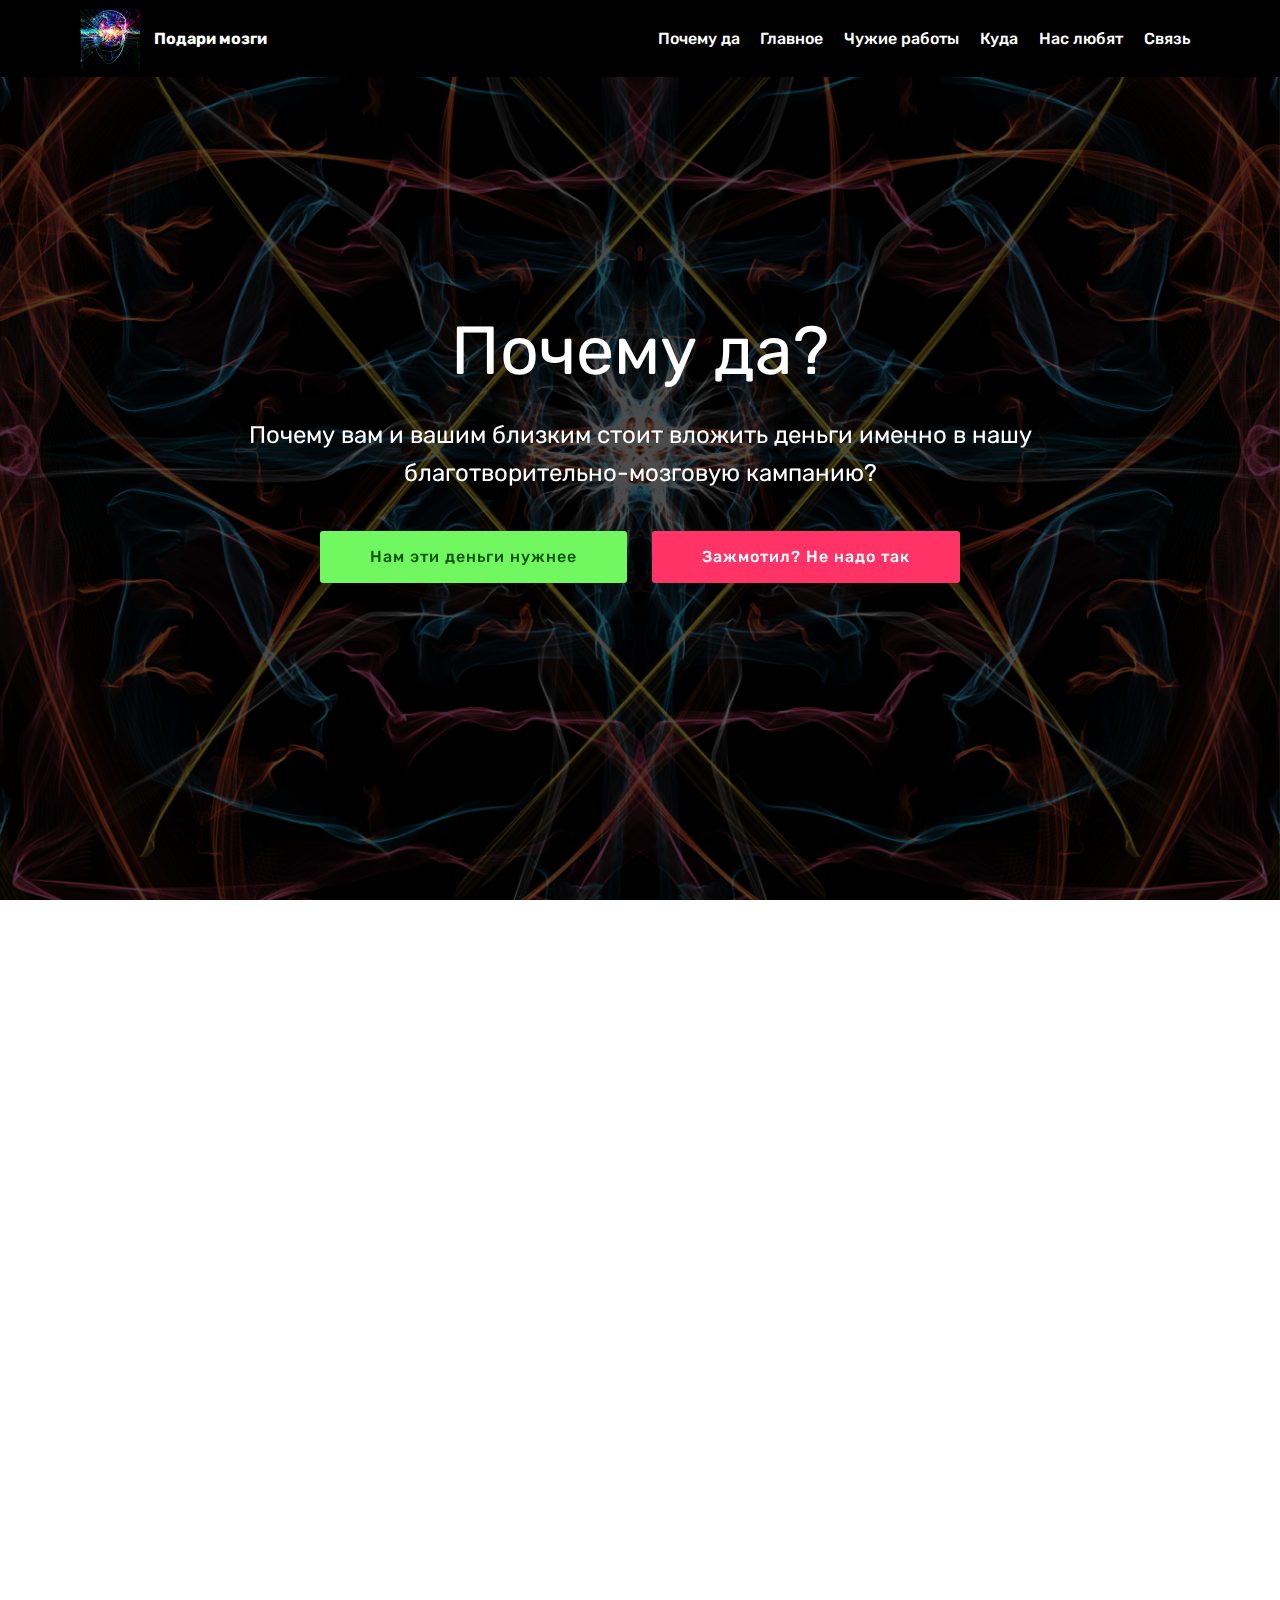
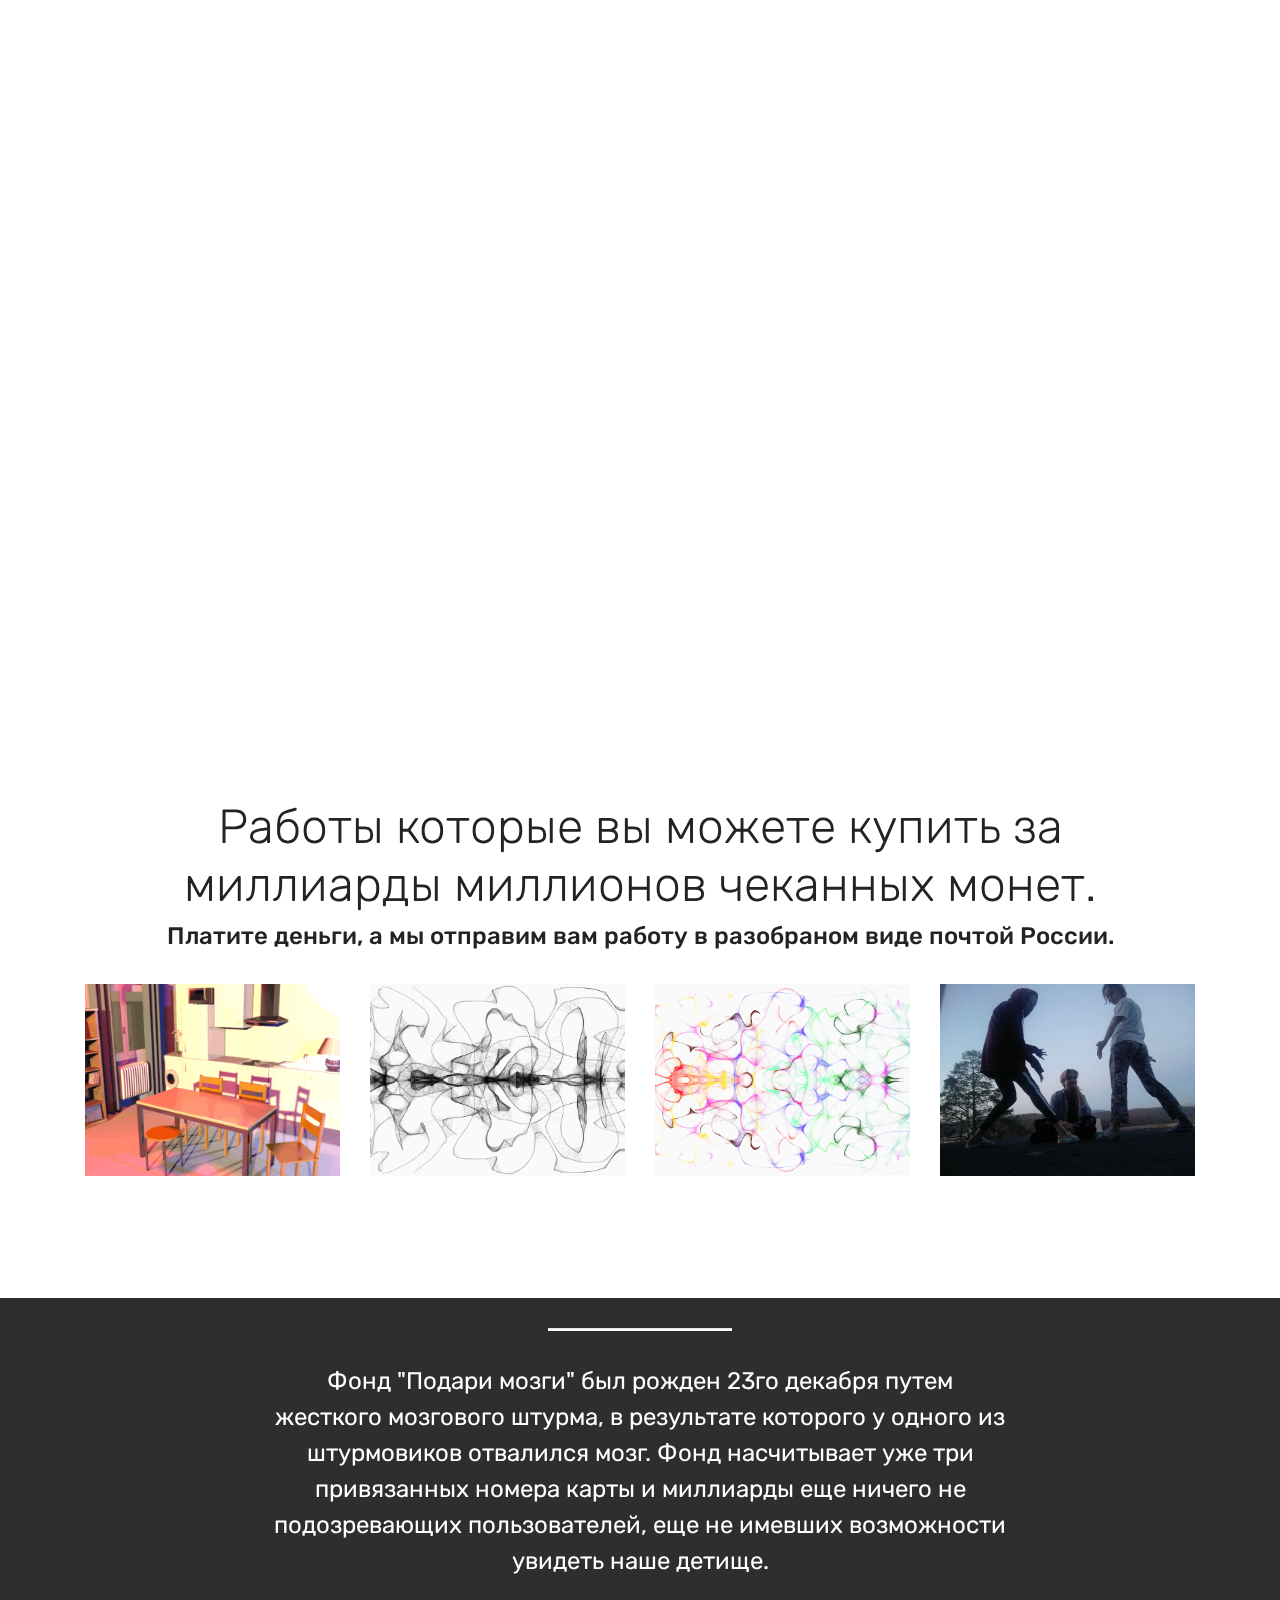
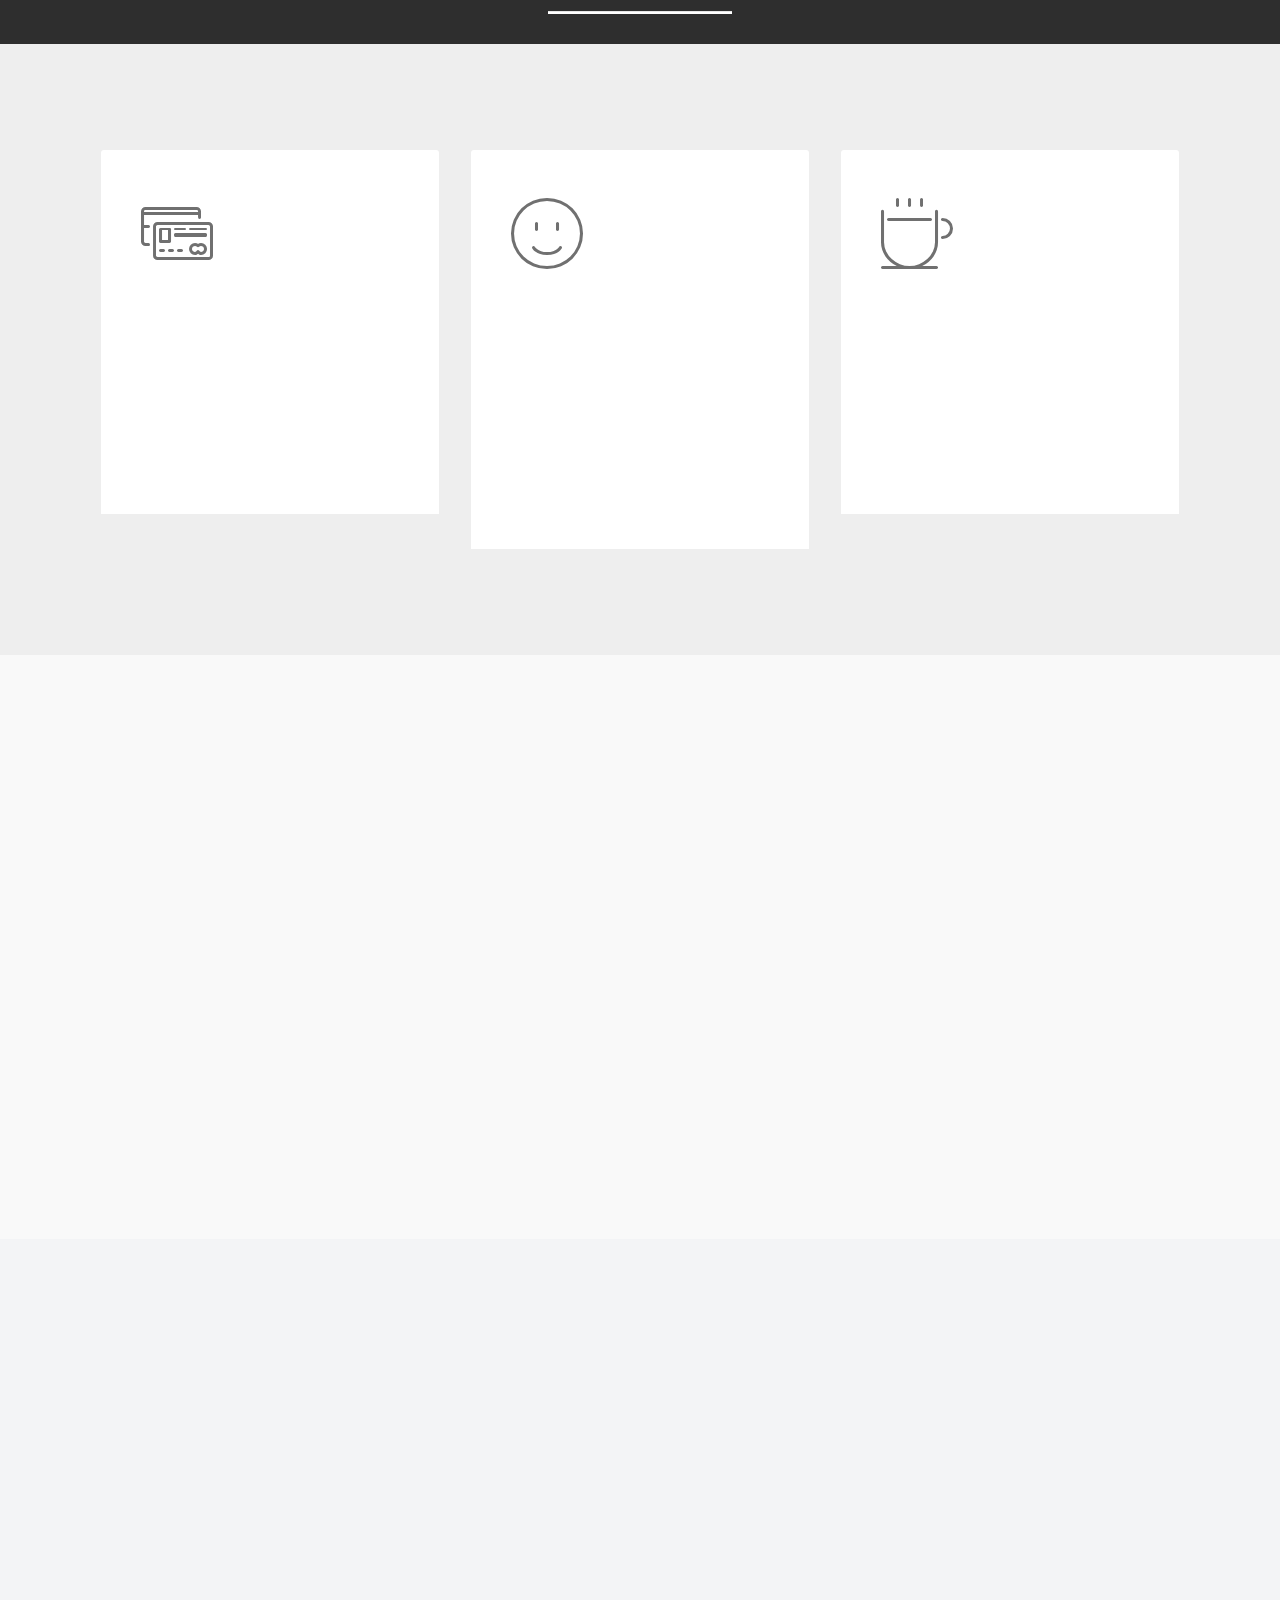
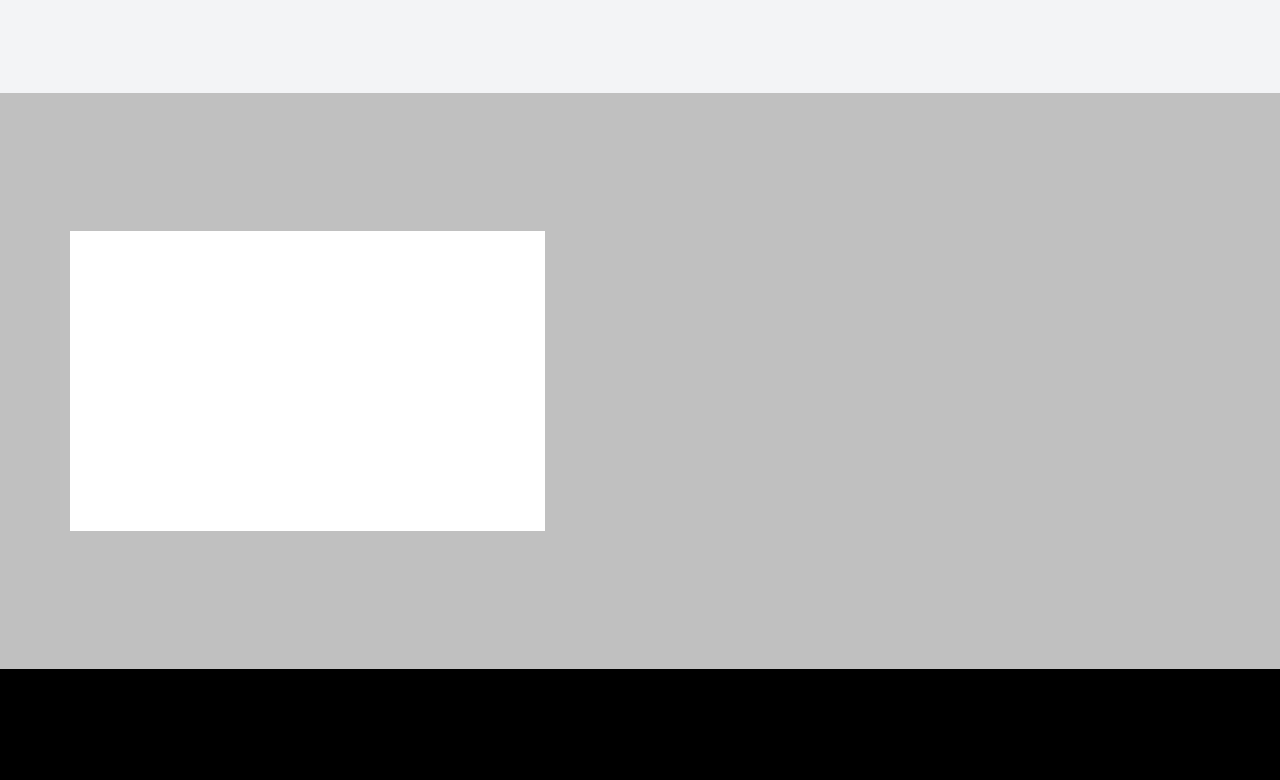
<file: index.html>
<!DOCTYPE html>
<html  >
<head>
  <!-- Site made with Mobirise Website Builder v4.11.6, https://mobirise.com -->
  <meta charset="UTF-8">
  <meta http-equiv="X-UA-Compatible" content="IE=edge">
  <meta name="generator" content="Mobirise v4.11.6, mobirise.com">
  <meta name="viewport" content="width=device-width, initial-scale=1, minimum-scale=1">
  <link rel="shortcut icon" href="assets/images/chromata-capture-122x122.png" type="image/x-icon">
  <meta name="description" content="">
  
  <title>Home</title>
  <link rel="stylesheet" href="assets/web/assets/mobirise-icons/mobirise-icons.css">
  <link rel="stylesheet" href="assets/bootstrap/css/bootstrap.min.css">
  <link rel="stylesheet" href="assets/bootstrap/css/bootstrap-grid.min.css">
  <link rel="stylesheet" href="assets/bootstrap/css/bootstrap-reboot.min.css">
  <link rel="stylesheet" href="assets/tether/tether.min.css">
  <link rel="stylesheet" href="assets/animatecss/animate.min.css">
  <link rel="stylesheet" href="assets/dropdown/css/style.css">
  <link rel="stylesheet" href="assets/theme/css/style.css">
  <link rel="preload" as="style" href="assets/mobirise/css/mbr-additional.css"><link rel="stylesheet" href="assets/mobirise/css/mbr-additional.css" type="text/css">
  
  
  
</head>
<body>
  <section class="menu cid-qTkzRZLJNu" once="menu" id="menu1-0">

    

    <nav class="navbar navbar-expand beta-menu navbar-dropdown align-items-center navbar-fixed-top navbar-toggleable-sm">
        <button class="navbar-toggler navbar-toggler-right" type="button" data-toggle="collapse" data-target="#navbarSupportedContent" aria-controls="navbarSupportedContent" aria-expanded="false" aria-label="Toggle navigation">
            <div class="hamburger">
                <span></span>
                <span></span>
                <span></span>
                <span></span>
            </div>
        </button>
        <div class="menu-logo">
            <div class="navbar-brand">
                <span class="navbar-logo">
                    
                         <a href="index.html#header2-1" target="_blank"><img src="assets/images/chromata-capture-122x122.png" alt="Mobirise" title="" style="height: 3.8rem;"></a>
                    
                </span>
                <span class="navbar-caption-wrap"><a class="navbar-caption text-white display-4" href="index.html#header2-1">Подари мозги</a></span>
            </div>
        </div>
        <div class="collapse navbar-collapse" id="navbarSupportedContent">
            <ul class="navbar-nav nav-dropdown nav-right" data-app-modern-menu="true"><li class="nav-item">
                    <a class="nav-link link text-white display-4" href="index.html#header2-1">Почему да</a>
                </li><li class="nav-item"><a class="nav-link link text-white display-4" href="index.html#counters6-4">Главное</a></li><li class="nav-item"><a class="nav-link link text-white display-4" href="index.html#gallery5-7">Чужие работы</a></li><li class="nav-item"><a class="nav-link link text-white display-4" href="index.html#features6-9">Куда</a></li><li class="nav-item"><a class="nav-link link text-white display-4" href="index.html#testimonials3-e">Нас любят</a></li><li class="nav-item"><a class="nav-link link text-white display-4" href="index.html#contacts4-c">Связь</a></li></ul>
            
        </div>
    </nav>
</section>

<section class="engine"><a href="https://mobirise.info/s">free bootstrap theme</a></section><section class="cid-qTkA127IK8 mbr-fullscreen mbr-parallax-background" id="header2-1">

    

    <div class="mbr-overlay" style="opacity: 0.7; background-color: rgb(0, 0, 0);"></div>

    <div class="container align-center">
        <div class="row justify-content-md-center">
            <div class="mbr-white col-md-10">
                <h1 class="mbr-section-title mbr-bold pb-3 mbr-fonts-style display-1">
                    <a href="http://dashakoshch.github.io/Petit Shisophrenie2.otf" target="_blank" class="text-white">Почему да?</a></h1>
                
                <p class="mbr-text pb-3 mbr-fonts-style display-5">Почему вам и вашим близким стоит вложить деньги именно в нашу благотворительно-мозговую кампанию?</p>
                <div class="mbr-section-btn"><a class="btn btn-md btn-primary display-4" href="https://dashakoshch.github.io/Petit  Shisophrenie2.otf">Нам эти деньги нужнее</a>
                    <a class="btn btn-md btn-secondary display-4" href="https://dashakoshch.github.io/latinica/">Зажмотил? Не надо так</a></div>
            </div>
        </div>
    </div>
    
</section>

<section class="counters6 counters cid-rMekrV1h0u" id="counters6-4">

    

    

    <div class="container pt-4 mt-2">
        <h2 class="mbr-section-title pb-3 align-center mbr-fonts-style display-2">Доверие - главное.</h2>
        <h3 class="mbr-section-subtitle pb-5 align-center mbr-fonts-style display-5">Все деньги пойдут на выращивание мозгов для тех, кому они действительно необхоимы.<br>Честно-честно.</h3>
        <div>
                <div class="cards-container">
                    <div class="card col-12 col-md-6 col-lg-4 pb-md-4">
                        <div class="panel-item align-center">
                            <div class="card-img pb-3">
                                <h3 class="img-text mbr-fonts-style display-1">Куча</h3>
                            </div>
                            <div class="card-text">
                                <h4 class="mbr-content-title mbr-bold mbr-fonts-style display-7">Нуждающихся в мозгах</h4>
                                <p class="mbr-content-text mbr-fonts-style display-7">
                                    В наше время очень сложно найти заинтерисованных в данной проблеме. Борьба за экологию перетянула на себя все внимание, оставив наших клиентов наедине с их отчаянием.</p>
                            </div>
                        </div>
                    </div>
                    <div class="card col-12 col-md-6 col-lg-4 pb-md-4">
                        <div class="panel-item align-center">
                            <div class="card-img pb-3">
                                <h3 class="img-text mbr-fonts-style display-1">Мало</h3>
                            </div>
                            <div class="card-text">
                                <h4 class="mbr-content-title mbr-bold mbr-fonts-style display-7">Кто шарит в этой теме</h4>
                                <p class="mbr-content-text mbr-fonts-style display-7">
                                    Стоит как можно ярче осветить эту тему, чтобы все богачи земли задумались о бедных безмозглых людях.</p>
                            </div>
                        </div>
                    </div>
                    <div class="card col-12 col-md-6 col-lg-4 last-child">
                        <div class="panel-item align-center">
                            <div class="card-img pb-3">
                                <h3 class="img-text mbr-fonts-style display-1">Один</h3>
                            </div>
                            <div class="card-text">
                                <h4 class="mbr-content-title mbr-bold mbr-fonts-style display-7">Лучший сайт, который спасет всех.</h4>
                                <p class="mbr-content-text mbr-fonts-style display-7">
                                        Поэтому наслаждайтесь и рассказывайте друзьям. Чем больше вы жертвуете тем больше мы честные.</p>
                            </div>
                        </div>
                    </div>
                    
                </div>
            </div>
    </div>
</section>

<section class="cid-rMenRSAHez" id="video2-5">

    
    
    <figure class="mbr-figure align-center">
        <div class="video-block" style="width: 100%;">
            <div><iframe class="mbr-embedded-video" src="https://www.youtube.com/embed/gvavMwE7W1I?rel=0&amp;amp;showinfo=0&amp;autoplay=1&amp;loop=1&amp;playlist=gvavMwE7W1I" width="1280" height="720" frameborder="0" allowfullscreen></iframe></div>
        </div>
    </figure>
</section>

<section class="mbr-gallery gallery5 cid-rMeokBhOHw" id="gallery5-7">

    

    

    <div class="container">
        <h3 class="mbr-section-title align-center mbr-fonts-style display-2">Работы которые вы можете купить за миллиарды миллионов чеканных монет.</h3>
        <h4 class="mbr-section-subtitle align-center pb-4 mbr-fonts-style display-5">
            Платите деньги, а мы отправим вам работу в разобраном виде почтой России.</h4>
        <div class="row" id="gallery" data-toggle="modal" data-target="#carouselModal">
            <div class="col-sm-6 col-md-4 col-lg-3 item gallery-image">
                <div class="item-wrapper">
                    <img class="w-100" src="assets/images/-2.0-510x255.png" alt="" data-target="#mbrCarousel" data-slide-to="0" title="">
                </div>
            </div>
            <div class="col-sm-6 col-md-4 col-lg-3 item gallery-image">
                <div class="item-wrapper">
                    <img class="w-100" src="assets/images/1-510x282.png" alt="" data-target="#mbrCarousel" data-slide-to="1" title="">
                </div>
            </div>
            <div class="col-sm-6 col-md-4 col-lg-3 item gallery-image">
                <div class="item-wrapper">
                    <img class="w-100" src="assets/images/download-510x282.png" alt="" data-target="#mbrCarousel" data-slide-to="2" title="">
                </div>
            </div>
            <div class="col-sm-6 col-md-4 col-lg-3 item gallery-image">
                <div class="item-wrapper">
                    <img class="w-100" src="assets/images/sh02bcyracw-510x383.jpg" alt="" data-target="#mbrCarousel" data-slide-to="3" title="">
                </div>
            </div>
        </div>

        <div class="modal mbr-slider fade" id="carouselModal" tabindex="-1" role="dialog" aria-hidden="true">
            <div class="modal-dialog" role="document">
                <div class="modal-content">
                    <div class="modal-body">
                        <div id="mbrCarousel" class="carousel slide" data-ride="carousel">
                            <div class="carousel-inner">
                                <div class="carousel-item active">
                                    <img class="d-block w-100" src="assets/images/background1.jpg" alt="">
                                </div>
                                <div class="carousel-item">
                                    <img class="d-block w-100" src="assets/images/background2.jpg" alt="">
                                </div>
                                <div class="carousel-item">
                                    <img class="d-block w-100" src="assets/images/background3.jpg" alt="">
                                </div>
                                <div class="carousel-item">
                                    <img class="d-block w-100" src="assets/images/background4.jpg" alt="">
                                </div>
                            </div>
                            <ol class="carousel-indicators">
                                <li data-target="#mbrCarousel" data-slide-to="0" class="active"></li>
                                <li data-target="#mbrCarousel" data-slide-to="1"></li>
                                <li data-target="#mbrCarousel" data-slide-to="2"></li>
                                <li data-target="#mbrCarousel" data-slide-to="3"></li>
                            </ol>
                            <a role="button" href="" class="close" data-dismiss="modal" aria-label="Close">
                            </a>
                            <a class="carousel-control-prev carousel-control" href="#mbrCarousel" role="button" data-slide="prev">
                                <span class="mbri-left mbr-iconfont" aria-hidden="true"></span>
                                <span class="sr-only">Назад</span>
                            </a>
                            <a class="carousel-control-next carousel-control" href="#mbrCarousel" role="button" data-slide="next">
                                <span class="mbri-right mbr-iconfont" aria-hidden="true"></span>
                                <span class="sr-only">Вперед</span>
                            </a>
                        </div>
                    </div>
                </div>
            </div>
        </div>
    </div>
</section>

<section class="mbr-section article content10 cid-rMep70YNZl" id="content10-8">
    
     

    <div class="container">
        <div class="inner-container" style="width: 66%;">
            <hr class="line" style="width: 25%;">
            <div class="section-text align-center mbr-white mbr-fonts-style display-5">
                    Фонд "Подари мозги" был рожден 23го декабря путем жесткого мозгового штурма, в результате которого у одного из штурмовиков отвалился мозг. Фонд насчитывает уже три привязанных номера карты и миллиарды еще ничего не подозревающих пользователей, еще не имевших возможности увидеть наше детище.</div>
            <hr class="line" style="width: 25%;">
        </div>
    </div>
</section>

<section class="features6 cid-rMkJw6EoEM mbr-parallax-background" id="features6-9">
    
    

    
    <div class="container">
        <div class="media-container-row">

            <div class="card p-3 col-12 col-md-6 col-lg-4">
                <div class="card-img pb-3">
                    <span class="mbr-iconfont mbri-credit-card"></span>
                </div>
                <div class="card-box">
                    <h4 class="card-title py-3 mbr-fonts-style display-7">Перевод через сбербанк онлайн</h4>
                    <p class="mbr-text mbr-fonts-style display-7">Очень простой вариант для того, чтобы перевести ваши денежки на карту разработчиков (то есть фонда).
                    </p>
                </div>
            </div>

            <div class="card p-3 col-12 col-md-6 col-lg-4">
                <div class="card-img pb-3">
                    <span class="mbr-iconfont mbri-smile-face"></span>
                </div>
                <div class="card-box">
                    <h4 class="card-title py-3 mbr-fonts-style display-7">
                        Ты будешь молодец</h4>
                    <p class="mbr-text mbr-fonts-style display-7">
                       Девчонки любят щедрых. Ты можешь получить специальный сертификат, который будет говорить о твоем переводе средств в наш фонд (чек в сбербанк-онлайн)</p>
                </div>
            </div>

            <div class="card p-3 col-12 col-md-6 col-lg-4">
                <div class="card-img pb-3">
                    <span class="mbr-iconfont mbri-hot-cup"></span>
                </div>
                <div class="card-box">
                    <h4 class="card-title py-3 mbr-fonts-style display-7">
                        Это лучше чем пить невкусный кофе</h4>
                    <p class="mbr-text mbr-fonts-style display-7">
                       Можно подписаться на инстаграм одного из клиентов ПодариМозги и смотреть как он варит кофе.&nbsp;</p>
                </div>
            </div>

            

        </div>

    </div>

</section>

<section class="services2 cid-rMkKYmIRuU" id="services2-a">
    <!---->
    
    <!---->
    <!--Overlay-->
    
    <!--Container-->
    <div class="container">
        <div class="col-md-12">
            <div class="media-container-row">
                <div class="mbr-figure" style="width: 50%;">
                    <img src="assets/images/screenshot-2018-05-17-19-27-33-952x571.png" alt="Mobirise" title="">
                </div>
                <div class="align-left aside-content">
                    <h2 class="mbr-title pt-2 mbr-fonts-style display-2">Только сегодня!</h2>
                    <div class="mbr-section-text">
                        <p class="mbr-text text1 pt-2 mbr-light mbr-fonts-style display-7">
                            При взносе более 2976р вы получите бесплатную сборку.</p>
                        <p class="mbr-text text2 pt-4 mbr-light mbr-fonts-style display-2">
                            2976р&nbsp;<span class="cost">3698р</span></p>
                    </div>
                    <!--Btn-->
                    <div class="mbr-section-btn pt-3 align-left"><a href="page2.html" class="btn btn-warning-outline display-4">
                            Быстрая оплата</a></div>
                </div>
            </div>
        </div>
    </div>
</section>

<section class="testimonials3 cid-rMkMnhpu13" id="testimonials3-e">

    

    

    <div class="container">
        <div class="media-container-row">
            <div class="media-content px-3 align-self-center mbr-white py-2">
                <p class="mbr-text testimonial-text mbr-fonts-style display-7">Здесь вас действительно не обманут, хотя кажется что так и будет. Нет все ЛОГИЧНО и ПРОЗРАЧНО. Я люблю свои новые мозги, правда они пока не пришли потому что Почта России быстро работать не умеет.</p>
                <p class="mbr-author-name pt-4 mb-2 mbr-fonts-style display-7">
                   Даша К</p>
                <p class="mbr-author-desc mbr-fonts-style display-7">
                   ИГРАЕТ НА УКУЛЕЛЕ ВМЕСТО ТОГО, ЧТОБЫ ПИЛИТЬ ЭТОТ САЙТ</p>
            </div>

            <div class="mbr-figure pl-lg-5" style="width: 35%;">
              <img src="assets/images/lfvf-264x485.png" alt="" title="">
            </div>
        </div>
    </div>
</section>

<section class="contacts4 cid-rMkMcGia6v" id="contacts4-c">

    

    <div class="main_wrapper">
        <div class="b_wrapper">
            <div class="container">
                <div class="row">
                    <div class="col-12 col-md-5 p-0">
                        <div class="block p-5">
                            <div class="block_wrapper">
                                <h4 class="align-left mbr-fonts-style pb-4 m-0 display-5">Связь с нами</h4>
                                <p class="mbr-text align-left mbr-fonts-style pb-4 m-0 display-7">+76543210987<br>Dasha_Koshch@podarimozg.da</p>
                                <p class="mbr-text align-left mbr-fonts-style m-0 display-7">ул. Карла Либкнехта, 23, Екатеринбург, Свердловская обл., 620075<br></p>
                            </div>
                        </div>
                    </div>
                </div>
            </div>
        </div>
        <!--Map-->
        <div class="google-map"><iframe frameborder="0" style="border:0" src="https://www.google.com/maps/embed/v1/place?key=AIzaSyAEIpgj38KyLFELm2bK9Y7krBkz1K-cMq8&amp;q=place_id:ChIJx5-UU4huwUMRHoEqKEHjJig" allowfullscreen=""></iframe></div>
    </div>
</section>

<section once="footers" class="cid-rMlz4wHBZ9" id="footer6-l">

    

    

    <div class="container">
        <div class="media-container-row align-center mbr-white">
            <div class="col-12">
                <p class="mbr-text mb-0 mbr-fonts-style display-7">Мы надеемся, что дойдя до футера Вы уже заплатили. Точнее надеемся, что ты заплатил еще в первом блоке, но мало ли.
<br>Тьмок в лобик и счастливого 2020го.</p>
            </div>
        </div>
    </div>
</section>


  <script src="assets/web/assets/jquery/jquery.min.js"></script>
  <script src="assets/popper/popper.min.js"></script>
  <script src="assets/bootstrap/js/bootstrap.min.js"></script>
  <script src="assets/tether/tether.min.js"></script>
  <script src="assets/smoothscroll/smooth-scroll.js"></script>
  <script src="assets/touchswipe/jquery.touch-swipe.min.js"></script>
  <script src="assets/viewportchecker/jquery.viewportchecker.js"></script>
  <script src="assets/parallax/jarallax.min.js"></script>
  <script src="assets/dropdown/js/nav-dropdown.js"></script>
  <script src="assets/dropdown/js/navbar-dropdown.js"></script>
  <script src="assets/theme/js/script.js"></script>
  
  
  <input name="animation" type="hidden">
  </body>
</html>
</file>
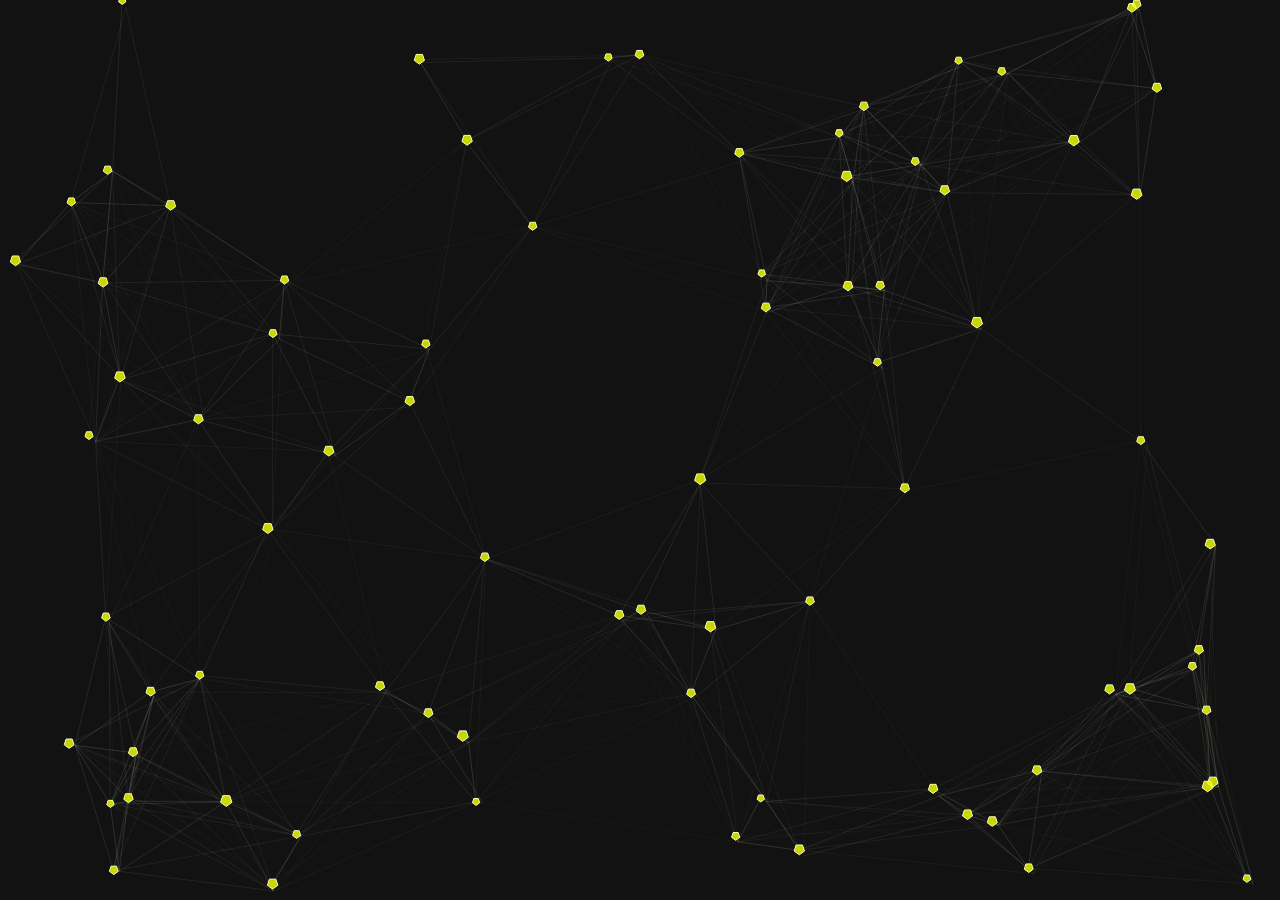
<file: latinica/index.html>
﻿<!DOCTYPE html>
<!-- https://github.com/VincentGarreau/particles.js -->
<html lang="en">
<head>
  <meta charset="utf-8">
  <meta http-equiv="content-type" content="text/html; charset=utf-8">
  <title>Частицы 1</title>
  <meta http-equiv="x-ua-compatible" content="ie=edge" />
  <meta name="viewport" content="width=device-width, initial-scale=1.0, minimum-scale=1.0, maximum-scale=1.0, user-scalable=no">
  <link rel="stylesheet" media="screen" href="css/style.css">
  <style>
	body, #particles-js{
		background-color: #121212; /*  #1b86f3   */
	}	
  </style>
</head>
<body>


<div id="particles-js"></div>

<script src="js/particles.min.js"></script>
<script src="app.js"></script>

</body>
</html>
</file>
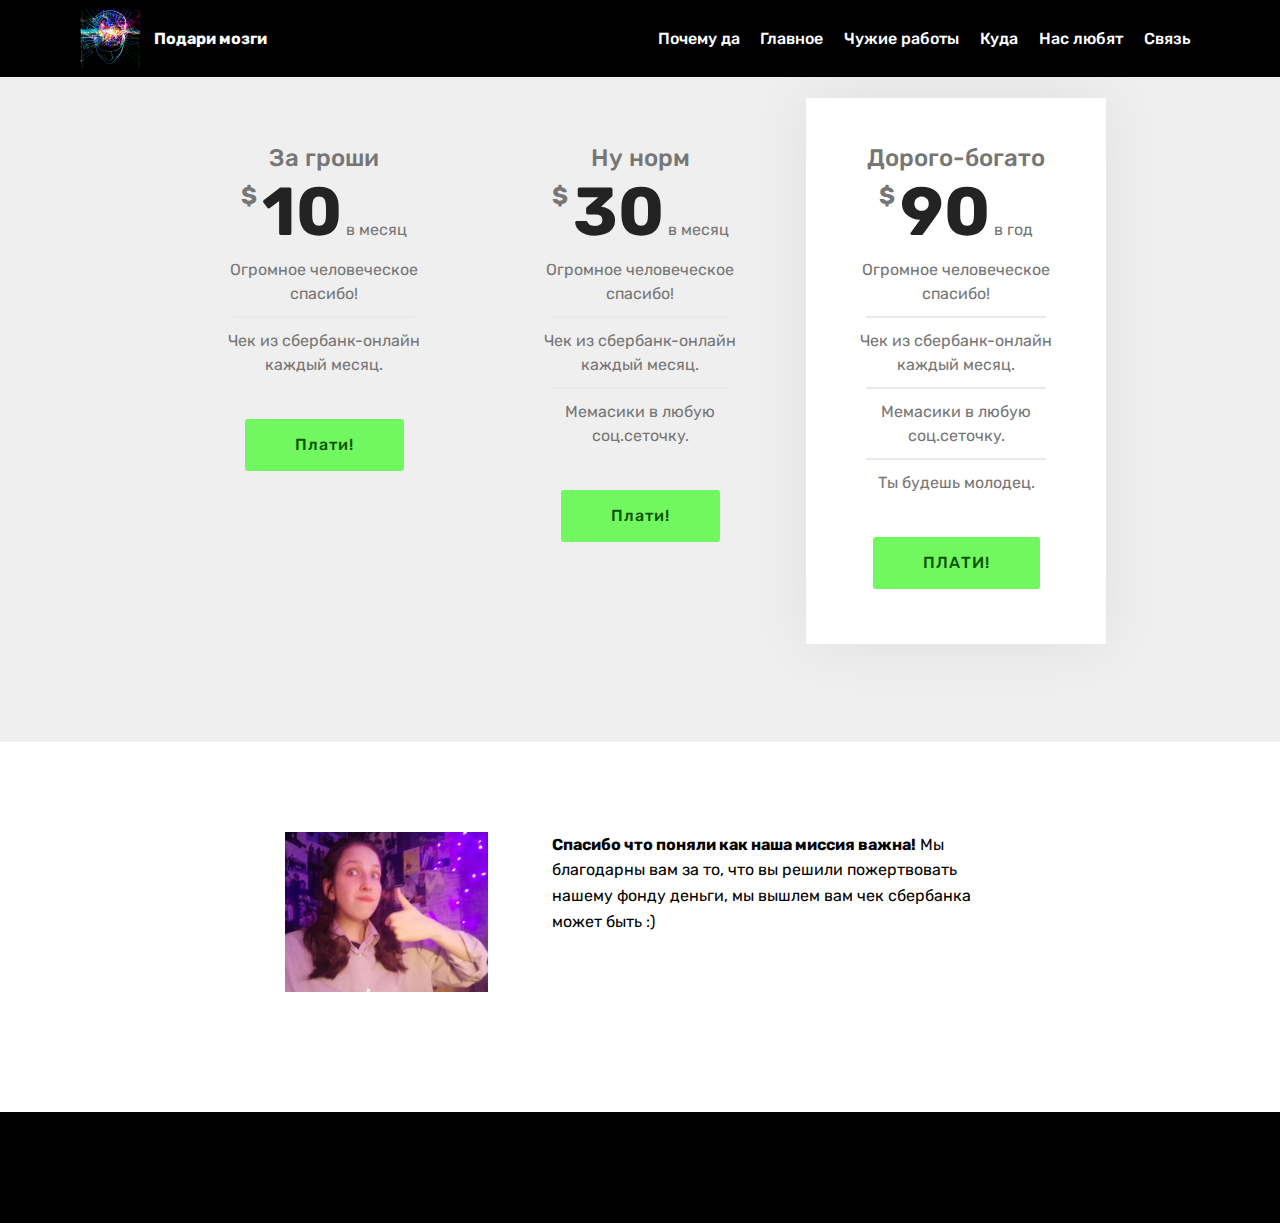
<file: page1.html>
<!DOCTYPE html>
<html  >
<head>
  <!-- Site made with Mobirise Website Builder v4.11.6, https://mobirise.com -->
  <meta charset="UTF-8">
  <meta http-equiv="X-UA-Compatible" content="IE=edge">
  <meta name="generator" content="Mobirise v4.11.6, mobirise.com">
  <meta name="viewport" content="width=device-width, initial-scale=1, minimum-scale=1">
  <link rel="shortcut icon" href="assets/images/chromata-capture-122x122.png" type="image/x-icon">
  <meta name="description" content="Web Page Creator Description">
  
  <title>Page 1</title>
  <link rel="stylesheet" href="assets/bootstrap/css/bootstrap.min.css">
  <link rel="stylesheet" href="assets/bootstrap/css/bootstrap-grid.min.css">
  <link rel="stylesheet" href="assets/bootstrap/css/bootstrap-reboot.min.css">
  <link rel="stylesheet" href="assets/tether/tether.min.css">
  <link rel="stylesheet" href="assets/dropdown/css/style.css">
  <link rel="stylesheet" href="assets/animatecss/animate.min.css">
  <link rel="stylesheet" href="assets/theme/css/style.css">
  <link rel="preload" as="style" href="assets/mobirise/css/mbr-additional.css"><link rel="stylesheet" href="assets/mobirise/css/mbr-additional.css" type="text/css">
  
  
  
</head>
<body>
  <section class="menu cid-rMlFL89uRa" once="menu" id="menu1-n">

    

    <nav class="navbar navbar-expand beta-menu navbar-dropdown align-items-center navbar-fixed-top navbar-toggleable-sm">
        <button class="navbar-toggler navbar-toggler-right" type="button" data-toggle="collapse" data-target="#navbarSupportedContent" aria-controls="navbarSupportedContent" aria-expanded="false" aria-label="Toggle navigation">
            <div class="hamburger">
                <span></span>
                <span></span>
                <span></span>
                <span></span>
            </div>
        </button>
        <div class="menu-logo">
            <div class="navbar-brand">
                <span class="navbar-logo">
                    
                         <a href="index.html#header2-1" target="_blank"><img src="assets/images/chromata-capture-122x122.png" alt="Mobirise" title="" style="height: 3.8rem;"></a>
                    
                </span>
                <span class="navbar-caption-wrap"><a class="navbar-caption text-white display-4" href="index.html#header2-1">Подари мозги</a></span>
            </div>
        </div>
        <div class="collapse navbar-collapse" id="navbarSupportedContent">
            <ul class="navbar-nav nav-dropdown nav-right" data-app-modern-menu="true"><li class="nav-item">
                    <a class="nav-link link text-white display-4" href="index.html#header2-1">Почему да</a>
                </li><li class="nav-item"><a class="nav-link link text-white display-4" href="index.html#counters6-4">Главное</a></li><li class="nav-item"><a class="nav-link link text-white display-4" href="index.html#gallery5-7">Чужие работы</a></li><li class="nav-item"><a class="nav-link link text-white display-4" href="index.html#features6-9">Куда</a></li><li class="nav-item"><a class="nav-link link text-white display-4" href="index.html#testimonials3-e">Нас любят</a></li><li class="nav-item"><a class="nav-link link text-white display-4" href="index.html#contacts4-c">Связь</a></li></ul>
            
        </div>
    </nav>
</section>

<section class="engine"><a href="https://mobirise.info/b">create a site</a></section><section class="pricing-table2 cid-rMlDScTIkk" id="pricing-tables2-m">

    

    

    <div class="container">
        <div class="media-container-row">

            <div class="plan col-12 mx-2 my-2 justify-content-center col-lg-4">
                <div class="plan-header text-center pt-5">
                    <h3 class="plan-title mbr-fonts-style display-5">
                        За гроши</h3>
                    <div class="plan-price">
                        <span class="price-value mbr-fonts-style display-5">
                            $
                        </span>
                        <span class="price-figure mbr-fonts-style display-1">10</span>
                        <small class="price-term mbr-fonts-style display-7">
                            в месяц
                        </small>
                    </div>
                </div>
                <div class="plan-body">
                    <div class="plan-list align-center">
                        <ul class="list-group list-group-flush mbr-fonts-style display-7">
                            <li class="list-group-item">Огромное человеческое спасибо!</li>
                            <li class="list-group-item">Чек из сбербанк-онлайн каждый месяц.</li>
                        </ul>
                    </div>
                    <div class="mbr-section-btn text-center py-4 pb-5"><a href="https://mobirise.co" class="btn btn-primary display-4">Плати!</a></div>
                </div>
            </div>

            <div class="plan col-12 mx-2 my-2 justify-content-center col-lg-4">
                <div class="plan-header text-center pt-5">
                    <h3 class="plan-title mbr-fonts-style display-5">
                        Ну норм</h3>
                    <div class="plan-price">
                        <span class="price-value mbr-fonts-style display-5">
                            $
                        </span>
                        <span class="price-figure mbr-fonts-style display-1">
                            30</span>
                        <small class="price-term mbr-fonts-style display-7">
                            в месяц</small>
                    </div>
                </div>
                <div class="plan-body">
                    <div class="plan-list align-center">
                        <ul class="list-group list-group-flush mbr-fonts-style display-7">
                            <li class="list-group-item">Огромное человеческое спасибо!</li>
                            <li class="list-group-item">Чек из сбербанк-онлайн каждый месяц.</li>
                            <li class="list-group-item">Мемасики в любую соц.сеточку.</li>
                        </ul>
                    </div>
                    <div class="mbr-section-btn text-center py-4 pb-5"><a href="https://mobirise.co" class="btn btn-primary display-4">Плати!</a></div>
                </div>
            </div>

            <div class="plan col-12 mx-2 my-2 justify-content-center favorite col-lg-4">
                <div class="plan-header text-center pt-5">
                    <h3 class="plan-title mbr-fonts-style display-5">
                        Дорого-богато</h3>
                    <div class="plan-price">
                        <span class="price-value mbr-fonts-style display-5">
                            $
                        </span>
                        <span class="price-figure mbr-fonts-style display-1">
                            90</span>
                        <small class="price-term mbr-fonts-style display-7">
                            в год
                        </small>
                    </div>
                </div>
                <div class="plan-body">
                    <div class="plan-list align-center">
                        <ul class="list-group list-group-flush mbr-fonts-style display-7">
                            <li class="list-group-item">Огромное человеческое спасибо!</li>
                            <li class="list-group-item">Чек из сбербанк-онлайн каждый месяц.</li>
                            <li class="list-group-item">Мемасики в любую соц.сеточку.</li>
                            <li class="list-group-item">Ты будешь молодец.</li>
                        </ul>
                    </div>
                    <div class="mbr-section-btn text-center py-4 pb-5"><a href="https://mobirise.co" class="btn btn-primary display-4">ПЛАТИ!</a></div>
                </div>
            </div>

            

        </div>
    </div>
</section>

<section class="mbr-section content6 cid-rMlyI9VGnt" id="content6-j">
    
     
    
    <div class="container">
        <div class="media-container-row">
            <div class="col-12 col-md-8">
                <div class="media-container-row">
                    <div class="mbr-figure" style="width: 55%;">
                      <img src="assets/images/xfcjcbvpw1w-436x327.jpeg" alt="Mobirise" title="">  
                    </div>
                    <div class="media-content">
                        <div class="mbr-section-text">
                            <p class="mbr-text mb-0 mbr-fonts-style display-7">
                               <strong>Спасибо что поняли как наша миссия важна!</strong>&nbsp;Мы благодарны вам за то, что вы решили пожертвовать нашему фонду деньги, мы вышлем вам чек сбербанка может быть :)</p>
                        </div>
                    </div>
                </div>
            </div>
        </div>
    </div>
</section>

<section once="footers" class="cid-rMlz4wHBZ9" id="footer6-l">

    

    

    <div class="container">
        <div class="media-container-row align-center mbr-white">
            <div class="col-12">
                <p class="mbr-text mb-0 mbr-fonts-style display-7">Мы надеемся, что дойдя до футера Вы уже заплатили. Точнее надеемся, что ты заплатил еще в первом блоке, но мало ли.
<br>Тьмок в лобик и счастливого 2020го.</p>
            </div>
        </div>
    </div>
</section>


  <script src="assets/web/assets/jquery/jquery.min.js"></script>
  <script src="assets/popper/popper.min.js"></script>
  <script src="assets/bootstrap/js/bootstrap.min.js"></script>
  <script src="assets/tether/tether.min.js"></script>
  <script src="assets/smoothscroll/smooth-scroll.js"></script>
  <script src="assets/dropdown/js/nav-dropdown.js"></script>
  <script src="assets/dropdown/js/navbar-dropdown.js"></script>
  <script src="assets/touchswipe/jquery.touch-swipe.min.js"></script>
  <script src="assets/viewportchecker/jquery.viewportchecker.js"></script>
  <script src="assets/theme/js/script.js"></script>
  
  
  <input name="animation" type="hidden">
  </body>
</html>
</file>
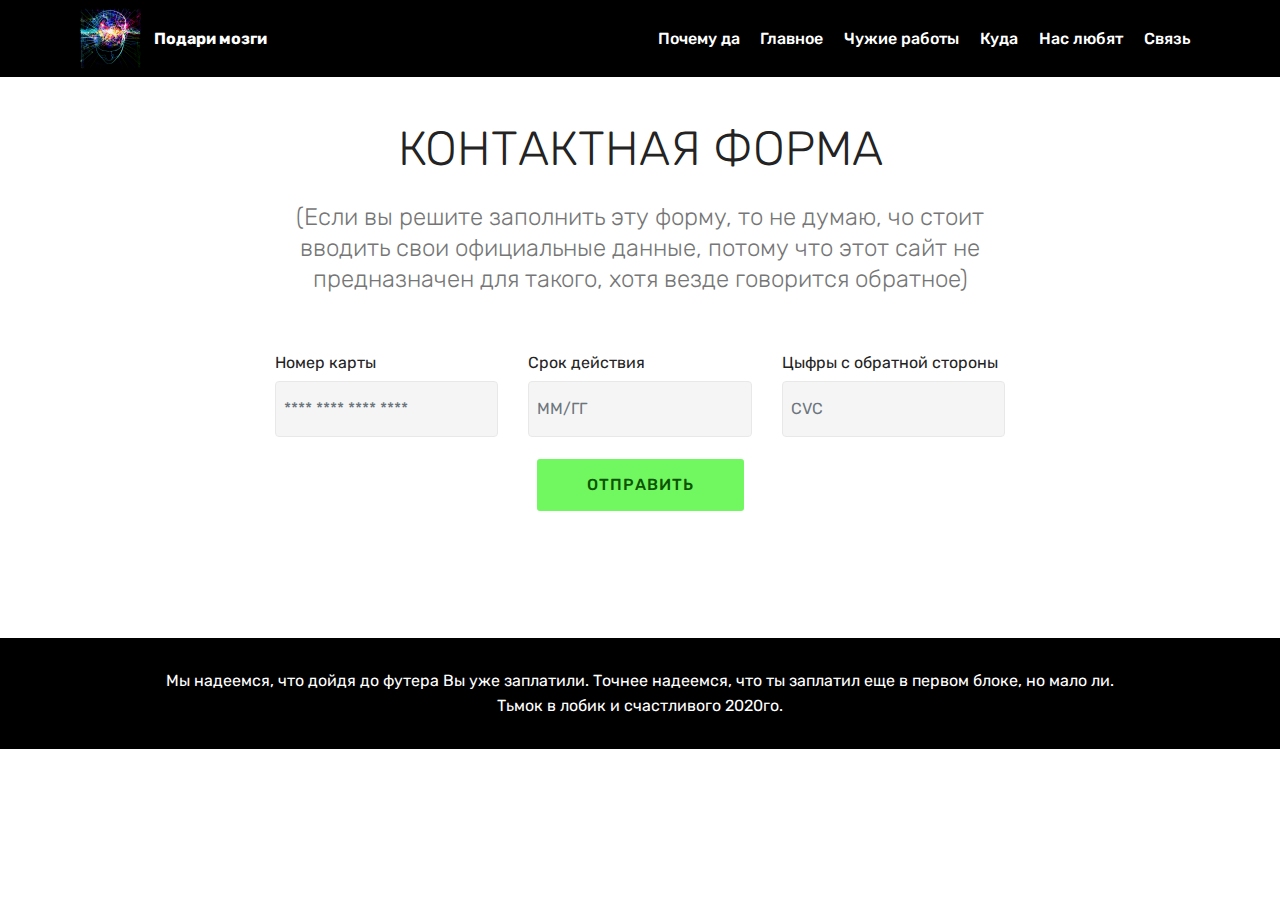
<file: page2.html>
<!DOCTYPE html>
<html  >
<head>
  <!-- Site made with Mobirise Website Builder v4.11.6, https://mobirise.com -->
  <meta charset="UTF-8">
  <meta http-equiv="X-UA-Compatible" content="IE=edge">
  <meta name="generator" content="Mobirise v4.11.6, mobirise.com">
  <meta name="viewport" content="width=device-width, initial-scale=1, minimum-scale=1">
  <link rel="shortcut icon" href="assets/images/chromata-capture-122x122.png" type="image/x-icon">
  <meta name="description" content="Site Builder Description">
  
  <title>Форма ввода карты</title>
  <link rel="stylesheet" href="assets/bootstrap/css/bootstrap.min.css">
  <link rel="stylesheet" href="assets/bootstrap/css/bootstrap-grid.min.css">
  <link rel="stylesheet" href="assets/bootstrap/css/bootstrap-reboot.min.css">
  <link rel="stylesheet" href="assets/tether/tether.min.css">
  <link rel="stylesheet" href="assets/animatecss/animate.min.css">
  <link rel="stylesheet" href="assets/dropdown/css/style.css">
  <link rel="stylesheet" href="assets/theme/css/style.css">
  <link rel="preload" as="style" href="assets/mobirise/css/mbr-additional.css"><link rel="stylesheet" href="assets/mobirise/css/mbr-additional.css" type="text/css">
  
  
  
</head>
<body>
  <section class="menu cid-rMlFL89uRa" once="menu" id="menu1-p">

    

    <nav class="navbar navbar-expand beta-menu navbar-dropdown align-items-center navbar-fixed-top navbar-toggleable-sm">
        <button class="navbar-toggler navbar-toggler-right" type="button" data-toggle="collapse" data-target="#navbarSupportedContent" aria-controls="navbarSupportedContent" aria-expanded="false" aria-label="Toggle navigation">
            <div class="hamburger">
                <span></span>
                <span></span>
                <span></span>
                <span></span>
            </div>
        </button>
        <div class="menu-logo">
            <div class="navbar-brand">
                <span class="navbar-logo">
                    
                         <a href="index.html#header2-1" target="_blank"><img src="assets/images/chromata-capture-122x122.png" alt="Mobirise" title="" style="height: 3.8rem;"></a>
                    
                </span>
                <span class="navbar-caption-wrap"><a class="navbar-caption text-white display-4" href="index.html#header2-1">Подари мозги</a></span>
            </div>
        </div>
        <div class="collapse navbar-collapse" id="navbarSupportedContent">
            <ul class="navbar-nav nav-dropdown nav-right" data-app-modern-menu="true"><li class="nav-item">
                    <a class="nav-link link text-white display-4" href="index.html#header2-1">Почему да</a>
                </li><li class="nav-item"><a class="nav-link link text-white display-4" href="index.html#counters6-4">Главное</a></li><li class="nav-item"><a class="nav-link link text-white display-4" href="index.html#gallery5-7">Чужие работы</a></li><li class="nav-item"><a class="nav-link link text-white display-4" href="index.html#features6-9">Куда</a></li><li class="nav-item"><a class="nav-link link text-white display-4" href="index.html#testimonials3-e">Нас любят</a></li><li class="nav-item"><a class="nav-link link text-white display-4" href="index.html#contacts4-c">Связь</a></li></ul>
            
        </div>
    </nav>
</section>

<section class="engine"><a href="https://mobirise.info/k">develop your own website</a></section><section class="mbr-section form1 cid-rMlI2ccHah" id="form1-r">

    

    
    <div class="container">
        <div class="row justify-content-center">
            <div class="title col-12 col-lg-8">
                <h2 class="mbr-section-title align-center pb-3 mbr-fonts-style display-2">
                    КОНТАКТНАЯ ФОРМА
                </h2>
                <h3 class="mbr-section-subtitle align-center mbr-light pb-3 mbr-fonts-style display-5">
                    (Если вы решите заполнить эту форму, то не думаю, чо стоит вводить свои официальные данные, потому что этот сайт не предназначен для такого, хотя везде говорится обратное)</h3>
            </div>
        </div>
    </div>
    <div class="container">
        <div class="row justify-content-center">
            <div class="media-container-column col-lg-8" data-form-type="formoid">
                <!---Formbuilder Form--->
                <form action="https://mobirise.com/" method="POST" class="mbr-form form-with-styler" data-form-title="Mobirise Form"><input type="hidden" name="email" data-form-email="true" value="5gJhpyy6BtchijGceJkbTzuBUDSlwGnu1HE7kucsMrOvXxG+gzig/FlCmkqw4H8hIibFWK8XXL3veAlJ7jv108PCnQNAzrPyaWalGCwDJWI+tPcS3R0h5kj4QkXNJc+B">
                    <div class="row">
                        <div hidden="hidden" data-form-alert="" class="alert alert-success col-12">Спасибо за деньги!</div>
                        <div hidden="hidden" data-form-alert-danger="" class="alert alert-danger col-12">
                        </div>
                    </div>
                    <div class="dragArea row">
                        <div class="col-md-4  form-group" data-for="name">
                            <label for="name-form1-r" class="form-control-label mbr-fonts-style display-7">Номер карты</label>
                            <input type="text" name="name" data-form-field="Name" required="required" class="form-control display-7" placeholder="**** **** **** ****" id="name-form1-r">
                        </div>
                        <div class="col-md-4  form-group" data-for="email">
                            <label for="email-form1-r" class="form-control-label mbr-fonts-style display-7">Срок действия</label>
                            <input type="email" name="email" data-form-field="Email" required="required" class="form-control display-7" placeholder="ММ/ГГ" id="email-form1-r">
                        </div>
                        <div data-for="phone" class="col-md-4  form-group">
                            <label for="phone-form1-r" class="form-control-label mbr-fonts-style display-7">Цыфры с обратной стороны</label>
                            <input type="tel" name="phone" data-form-field="Phone" class="form-control display-7" placeholder="СVC" id="phone-form1-r">
                        </div>
                        
                        <div class="col-md-12 input-group-btn align-center"><button type="submit" class="btn btn-primary btn-form display-4" href="index.html">ОТПРАВИТЬ</button></div>
                    </div>
                </form><!---Formbuilder Form--->
            </div>
        </div>
    </div>
</section>

<section once="footers" class="cid-rMlz4wHBZ9" id="footer6-q">

    

    

    <div class="container">
        <div class="media-container-row align-center mbr-white">
            <div class="col-12">
                <p class="mbr-text mb-0 mbr-fonts-style display-7">Мы надеемся, что дойдя до футера Вы уже заплатили. Точнее надеемся, что ты заплатил еще в первом блоке, но мало ли.
<br>Тьмок в лобик и счастливого 2020го.</p>
            </div>
        </div>
    </div>
</section>


  <script src="assets/web/assets/jquery/jquery.min.js"></script>
  <script src="assets/popper/popper.min.js"></script>
  <script src="assets/bootstrap/js/bootstrap.min.js"></script>
  <script src="assets/tether/tether.min.js"></script>
  <script src="assets/touchswipe/jquery.touch-swipe.min.js"></script>
  <script src="assets/smoothscroll/smooth-scroll.js"></script>
  <script src="assets/viewportchecker/jquery.viewportchecker.js"></script>
  <script src="assets/dropdown/js/nav-dropdown.js"></script>
  <script src="assets/dropdown/js/navbar-dropdown.js"></script>
  <script src="assets/theme/js/script.js"></script>
  <script src="assets/formoid/formoid.min.js"></script>
  
  
  <input name="animation" type="hidden">
  </body>
</html>
</file>
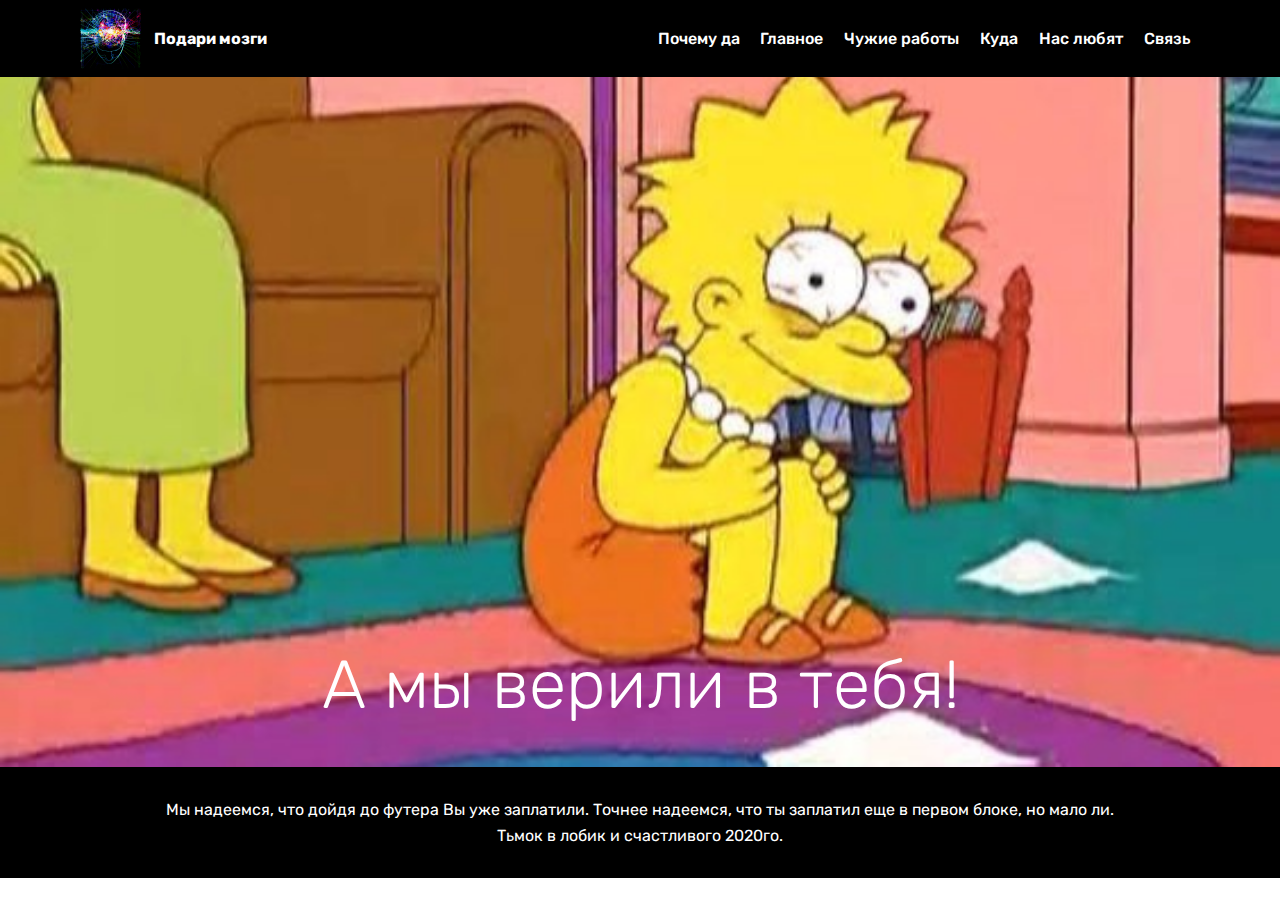
<file: page3.html>
<!DOCTYPE html>
<html  >
<head>
  <!-- Site made with Mobirise Website Builder v4.11.6, https://mobirise.com -->
  <meta charset="UTF-8">
  <meta http-equiv="X-UA-Compatible" content="IE=edge">
  <meta name="generator" content="Mobirise v4.11.6, mobirise.com">
  <meta name="viewport" content="width=device-width, initial-scale=1, minimum-scale=1">
  <link rel="shortcut icon" href="assets/images/chromata-capture-122x122.png" type="image/x-icon">
  <meta name="description" content="Web Page Builder Description">
  
  <title>Page 3</title>
  <link rel="stylesheet" href="assets/bootstrap/css/bootstrap.min.css">
  <link rel="stylesheet" href="assets/bootstrap/css/bootstrap-grid.min.css">
  <link rel="stylesheet" href="assets/bootstrap/css/bootstrap-reboot.min.css">
  <link rel="stylesheet" href="assets/tether/tether.min.css">
  <link rel="stylesheet" href="assets/dropdown/css/style.css">
  <link rel="stylesheet" href="assets/animatecss/animate.min.css">
  <link rel="stylesheet" href="assets/theme/css/style.css">
  <link rel="preload" as="style" href="assets/mobirise/css/mbr-additional.css"><link rel="stylesheet" href="assets/mobirise/css/mbr-additional.css" type="text/css">
  
  
  
</head>
<body>
  <section class="menu cid-qTkzRZLJNu" once="menu" id="menu1-s">

    

    <nav class="navbar navbar-expand beta-menu navbar-dropdown align-items-center navbar-fixed-top navbar-toggleable-sm">
        <button class="navbar-toggler navbar-toggler-right" type="button" data-toggle="collapse" data-target="#navbarSupportedContent" aria-controls="navbarSupportedContent" aria-expanded="false" aria-label="Toggle navigation">
            <div class="hamburger">
                <span></span>
                <span></span>
                <span></span>
                <span></span>
            </div>
        </button>
        <div class="menu-logo">
            <div class="navbar-brand">
                <span class="navbar-logo">
                    
                         <a href="index.html#header2-1" target="_blank"><img src="assets/images/chromata-capture-122x122.png" alt="Mobirise" title="" style="height: 3.8rem;"></a>
                    
                </span>
                <span class="navbar-caption-wrap"><a class="navbar-caption text-white display-4" href="index.html#header2-1">Подари мозги</a></span>
            </div>
        </div>
        <div class="collapse navbar-collapse" id="navbarSupportedContent">
            <ul class="navbar-nav nav-dropdown nav-right" data-app-modern-menu="true"><li class="nav-item">
                    <a class="nav-link link text-white display-4" href="index.html#header2-1">Почему да</a>
                </li><li class="nav-item"><a class="nav-link link text-white display-4" href="index.html#counters6-4">Главное</a></li><li class="nav-item"><a class="nav-link link text-white display-4" href="index.html#gallery5-7">Чужие работы</a></li><li class="nav-item"><a class="nav-link link text-white display-4" href="index.html#features6-9">Куда</a></li><li class="nav-item"><a class="nav-link link text-white display-4" href="index.html#testimonials3-e">Нас любят</a></li><li class="nav-item"><a class="nav-link link text-white display-4" href="index.html#contacts4-c">Связь</a></li></ul>
            
        </div>
    </nav>
</section>

<section class="engine"><a href="https://mobirise.info/p">website templates free download</a></section><section class="cid-rMlKB3jLD6" id="image2-u">

    

    <figure class="mbr-figure">
        <div class="image-block" style="width: 100%;">
            <a href="index.html"><img src="assets/images/3f786773d47d602292708ceaf0f8c78a-564x423.jpeg" alt="Mobirise" title=""></a>
            <figcaption class="mbr-figure-caption mbr-figure-caption-over">
                <div class="pb-5 px-3 mbr-white align-center mbr-fonts-style display-1">А мы верили в тебя!</div>
            </figcaption>
        </div>
    </figure>
</section>

<section once="footers" class="cid-rMlz4wHBZ9" id="footer6-t">

    

    

    <div class="container">
        <div class="media-container-row align-center mbr-white">
            <div class="col-12">
                <p class="mbr-text mb-0 mbr-fonts-style display-7">Мы надеемся, что дойдя до футера Вы уже заплатили. Точнее надеемся, что ты заплатил еще в первом блоке, но мало ли.
<br>Тьмок в лобик и счастливого 2020го.</p>
            </div>
        </div>
    </div>
</section>


  <script src="assets/web/assets/jquery/jquery.min.js"></script>
  <script src="assets/popper/popper.min.js"></script>
  <script src="assets/bootstrap/js/bootstrap.min.js"></script>
  <script src="assets/tether/tether.min.js"></script>
  <script src="assets/smoothscroll/smooth-scroll.js"></script>
  <script src="assets/dropdown/js/nav-dropdown.js"></script>
  <script src="assets/dropdown/js/navbar-dropdown.js"></script>
  <script src="assets/touchswipe/jquery.touch-swipe.min.js"></script>
  <script src="assets/viewportchecker/jquery.viewportchecker.js"></script>
  <script src="assets/theme/js/script.js"></script>
  
  
  <input name="animation" type="hidden">
  </body>
</html>
</file>
<file: assets/web/assets/mobirise-icons/mobirise-icons.css>
@font-face {
  font-family: 'MobiriseIcons';
  src:  url('mobirise-icons.eot?spat4u');
  src:  url('mobirise-icons.eot?spat4u#iefix') format('embedded-opentype'),
    url('mobirise-icons.ttf?spat4u') format('truetype'),
    url('mobirise-icons.woff?spat4u') format('woff'),
    url('mobirise-icons.svg?spat4u#MobiriseIcons') format('svg');
  font-weight: normal;
  font-style: normal;
  font-display: swap;
}

[class^="mbri-"], [class*=" mbri-"] {
  /* use !important to prevent issues with browser extensions that change fonts */
  font-family: MobiriseIcons !important;
  speak: none;
  font-style: normal;
  font-weight: normal;
  font-variant: normal;
  text-transform: none;
  line-height: 1;

  /* Better Font Rendering =========== */
  -webkit-font-smoothing: antialiased;
  -moz-osx-font-smoothing: grayscale;
}

.mbri-add-submenu:before {
  content: "\e900";
}
.mbri-alert:before {
  content: "\e901";
}
.mbri-align-center:before {
  content: "\e902";
}
.mbri-align-justify:before {
  content: "\e903";
}
.mbri-align-left:before {
  content: "\e904";
}
.mbri-align-right:before {
  content: "\e905";
}
.mbri-android:before {
  content: "\e906";
}
.mbri-apple:before {
  content: "\e907";
}
.mbri-arrow-down:before {
  content: "\e908";
}
.mbri-arrow-next:before {
  content: "\e909";
}
.mbri-arrow-prev:before {
  content: "\e90a";
}
.mbri-arrow-up:before {
  content: "\e90b";
}
.mbri-bold:before {
  content: "\e90c";
}
.mbri-bookmark:before {
  content: "\e90d";
}
.mbri-bootstrap:before {
  content: "\e90e";
}
.mbri-briefcase:before {
  content: "\e90f";
}
.mbri-browse:before {
  content: "\e910";
}
.mbri-bulleted-list:before {
  content: "\e911";
}
.mbri-calendar:before {
  content: "\e912";
}
.mbri-camera:before {
  content: "\e913";
}
.mbri-cart-add:before {
  content: "\e914";
}
.mbri-cart-full:before {
  content: "\e915";
}
.mbri-cash:before {
  content: "\e916";
}
.mbri-change-style:before {
  content: "\e917";
}
.mbri-chat:before {
  content: "\e918";
}
.mbri-clock:before {
  content: "\e919";
}
.mbri-close:before {
  content: "\e91a";
}
.mbri-cloud:before {
  content: "\e91b";
}
.mbri-code:before {
  content: "\e91c";
}
.mbri-contact-form:before {
  content: "\e91d";
}
.mbri-credit-card:before {
  content: "\e91e";
}
.mbri-cursor-click:before {
  content: "\e91f";
}
.mbri-cust-feedback:before {
  content: "\e920";
}
.mbri-database:before {
  content: "\e921";
}
.mbri-delivery:before {
  content: "\e922";
}
.mbri-desktop:before {
  content: "\e923";
}
.mbri-devices:before {
  content: "\e924";
}
.mbri-down:before {
  content: "\e925";
}
.mbri-download:before {
  content: "\e989";
}
.mbri-drag-n-drop:before {
  content: "\e927";
}
.mbri-drag-n-drop2:before {
  content: "\e928";
}
.mbri-edit:before {
  content: "\e929";
}
.mbri-edit2:before {
  content: "\e92a";
}
.mbri-error:before {
  content: "\e92b";
}
.mbri-extension:before {
  content: "\e92c";
}
.mbri-features:before {
  content: "\e92d";
}
.mbri-file:before {
  content: "\e92e";
}
.mbri-flag:before {
  content: "\e92f";
}
.mbri-folder:before {
  content: "\e930";
}
.mbri-gift:before {
  content: "\e931";
}
.mbri-github:before {
  content: "\e932";
}
.mbri-globe:before {
  content: "\e933";
}
.mbri-globe-2:before {
  content: "\e934";
}
.mbri-growing-chart:before {
  content: "\e935";
}
.mbri-hearth:before {
  content: "\e936";
}
.mbri-help:before {
  content: "\e937";
}
.mbri-home:before {
  content: "\e938";
}
.mbri-hot-cup:before {
  content: "\e939";
}
.mbri-idea:before {
  content: "\e93a";
}
.mbri-image-gallery:before {
  content: "\e93b";
}
.mbri-image-slider:before {
  content: "\e93c";
}
.mbri-info:before {
  content: "\e93d";
}
.mbri-italic:before {
  content: "\e93e";
}
.mbri-key:before {
  content: "\e93f";
}
.mbri-laptop:before {
  content: "\e940";
}
.mbri-layers:before {
  content: "\e941";
}
.mbri-left-right:before {
  content: "\e942";
}
.mbri-left:before {
  content: "\e943";
}
.mbri-letter:before {
  content: "\e944";
}
.mbri-like:before {
  content: "\e945";
}
.mbri-link:before {
  content: "\e946";
}
.mbri-lock:before {
  content: "\e947";
}
.mbri-login:before {
  content: "\e948";
}
.mbri-logout:before {
  content: "\e949";
}
.mbri-magic-stick:before {
  content: "\e94a";
}
.mbri-map-pin:before {
  content: "\e94b";
}
.mbri-menu:before {
  content: "\e94c";
}
.mbri-mobile:before {
  content: "\e94d";
}
.mbri-mobile2:before {
  content: "\e94e";
}
.mbri-mobirise:before {
  content: "\e94f";
}
.mbri-more-horizontal:before {
  content: "\e950";
}
.mbri-more-vertical:before {
  content: "\e951";
}
.mbri-music:before {
  content: "\e952";
}
.mbri-new-file:before {
  content: "\e953";
}
.mbri-numbered-list:before {
  content: "\e954";
}
.mbri-opened-folder:before {
  content: "\e955";
}
.mbri-pages:before {
  content: "\e956";
}
.mbri-paper-plane:before {
  content: "\e957";
}
.mbri-paperclip:before {
  content: "\e958";
}
.mbri-photo:before {
  content: "\e959";
}
.mbri-photos:before {
  content: "\e95a";
}
.mbri-pin:before {
  content: "\e95b";
}
.mbri-play:before {
  content: "\e95c";
}
.mbri-plus:before {
  content: "\e95d";
}
.mbri-preview:before {
  content: "\e95e";
}
.mbri-print:before {
  content: "\e95f";
}
.mbri-protect:before {
  content: "\e960";
}
.mbri-question:before {
  content: "\e961";
}
.mbri-quote-left:before {
  content: "\e962";
}
.mbri-quote-right:before {
  content: "\e963";
}
.mbri-refresh:before {
  content: "\e964";
}
.mbri-responsive:before {
  content: "\e965";
}
.mbri-right:before {
  content: "\e966";
}
.mbri-rocket:before {
  content: "\e967";
}
.mbri-sad-face:before {
  content: "\e968";
}
.mbri-sale:before {
  content: "\e969";
}
.mbri-save:before {
  content: "\e96a";
}
.mbri-search:before {
  content: "\e96b";
}
.mbri-setting:before {
  content: "\e96c";
}
.mbri-setting2:before {
  content: "\e96d";
}
.mbri-setting3:before {
  content: "\e96e";
}
.mbri-share:before {
  content: "\e96f";
}
.mbri-shopping-bag:before {
  content: "\e970";
}
.mbri-shopping-basket:before {
  content: "\e971";
}
.mbri-shopping-cart:before {
  content: "\e972";
}
.mbri-sites:before {
  content: "\e973";
}
.mbri-smile-face:before {
  content: "\e974";
}
.mbri-speed:before {
  content: "\e975";
}
.mbri-star:before {
  content: "\e976";
}
.mbri-success:before {
  content: "\e977";
}
.mbri-sun:before {
  content: "\e978";
}
.mbri-sun2:before {
  content: "\e979";
}
.mbri-tablet:before {
  content: "\e97a";
}
.mbri-tablet-vertical:before {
  content: "\e97b";
}
.mbri-target:before {
  content: "\e97c";
}
.mbri-timer:before {
  content: "\e97d";
}
.mbri-to-ftp:before {
  content: "\e97e";
}
.mbri-to-local-drive:before {
  content: "\e97f";
}
.mbri-touch-swipe:before {
  content: "\e980";
}
.mbri-touch:before {
  content: "\e981";
}
.mbri-trash:before {
  content: "\e982";
}
.mbri-underline:before {
  content: "\e983";
}
.mbri-unlink:before {
  content: "\e984";
}
.mbri-unlock:before {
  content: "\e985";
}
.mbri-up-down:before {
  content: "\e986";
}
.mbri-up:before {
  content: "\e987";
}
.mbri-update:before {
  content: "\e988";
}
.mbri-upload:before {
 content: "\e926"; 
}
.mbri-user:before {
  content: "\e98a";
}
.mbri-user2:before {
  content: "\e98b";
}
.mbri-users:before {
  content: "\e98c";
}
.mbri-video:before {
  content: "\e98d";
}
.mbri-video-play:before {
  content: "\e98e";
}
.mbri-watch:before {
  content: "\e98f";
}
.mbri-website-theme:before {
  content: "\e990";
}
.mbri-wifi:before {
  content: "\e991";
}
.mbri-windows:before {
  content: "\e992";
}
.mbri-zoom-out:before {
  content: "\e993";
}
.mbri-redo:before {
  content: "\e994";
}
.mbri-undo:before {
  content: "\e995";
}
</file>
<file: assets/dropdown/css/style.css>
.navbar-dropdown {
  left: 0;
  padding: 0;
  position: absolute;
  right: 0;
  top: 0;
  transition: all 0.45s ease;
  z-index: 1030;
  background: #282828; }
  .navbar-dropdown .navbar-logo {
    margin-right: 0.8rem;
    transition: margin 0.3s ease-in-out;
    vertical-align: middle; }
    .navbar-dropdown .navbar-logo img {
      height: 3.125rem;
      transition: all 0.3s ease-in-out; }
    .navbar-dropdown .navbar-logo.mbr-iconfont {
      font-size: 3.125rem;
      line-height: 3.125rem; }
  .navbar-dropdown .navbar-caption {
    font-weight: 700;
    white-space: normal;
    vertical-align: -4px;
    line-height: 3.125rem !important; }
    .navbar-dropdown .navbar-caption, .navbar-dropdown .navbar-caption:hover {
      color: inherit;
      text-decoration: none; }
  .navbar-dropdown .mbr-iconfont + .navbar-caption {
    vertical-align: -1px; }
  .navbar-dropdown.navbar-fixed-top {
    position: fixed; }
  .navbar-dropdown .navbar-brand span {
    vertical-align: -4px; }
  .navbar-dropdown.bg-color.transparent {
    background: none; }
  .navbar-dropdown.navbar-short .navbar-brand {
    padding: 0.625rem 0; }
    .navbar-dropdown.navbar-short .navbar-brand span {
      vertical-align: -1px; }
  .navbar-dropdown.navbar-short .navbar-caption {
    line-height: 2.375rem !important;
    vertical-align: -2px; }
  .navbar-dropdown.navbar-short .navbar-logo {
    margin-right: 0.5rem; }
    .navbar-dropdown.navbar-short .navbar-logo img {
      height: 2.375rem; }
    .navbar-dropdown.navbar-short .navbar-logo.mbr-iconfont {
      font-size: 2.375rem;
      line-height: 2.375rem; }
  .navbar-dropdown.navbar-short .mbr-table-cell {
    height: 3.625rem; }
  .navbar-dropdown .navbar-close {
    left: 0.6875rem;
    position: fixed;
    top: 0.75rem;
    z-index: 1000; }
  .navbar-dropdown .hamburger-icon {
    content: "";
    display: inline-block;
    vertical-align: middle;
    width: 16px;
    -webkit-box-shadow: 0 -6px 0 1px #282828,0 0 0 1px #282828,0 6px 0 1px #282828;
    -moz-box-shadow: 0 -6px 0 1px #282828,0 0 0 1px #282828,0 6px 0 1px #282828;
    box-shadow: 0 -6px 0 1px #282828,0 0 0 1px #282828,0 6px 0 1px #282828; }

.dropdown-menu .dropdown-toggle[data-toggle="dropdown-submenu"]::after {
  border-bottom: 0.35em solid transparent;
  border-left: 0.35em solid;
  border-right: 0;
  border-top: 0.35em solid transparent;
  margin-left: 0.3rem; }

.dropdown-menu .dropdown-item:focus {
  outline: 0; }

.nav-dropdown {
  font-size: 0.75rem;
  font-weight: 500;
  height: auto !important; }
  .nav-dropdown .nav-btn {
    padding-left: 1rem; }
  .nav-dropdown .link {
    margin: .667em 1.667em;
    font-weight: 500;
    padding: 0;
    transition: color .2s ease-in-out; }
    .nav-dropdown .link.dropdown-toggle {
      margin-right: 2.583em; }
      .nav-dropdown .link.dropdown-toggle::after {
        margin-left: .25rem;
        border-top: 0.35em solid;
        border-right: 0.35em solid transparent;
        border-left: 0.35em solid transparent;
        border-bottom: 0; }
      .nav-dropdown .link.dropdown-toggle[aria-expanded="true"] {
        margin: 0;
        padding: 0.667em 3.263em  0.667em 1.667em; }
  .nav-dropdown .link::after,
  .nav-dropdown .dropdown-item::after {
    color: inherit; }
  .nav-dropdown .btn {
    font-size: 0.75rem;
    font-weight: 700;
    letter-spacing: 0;
    margin-bottom: 0;
    padding-left: 1.25rem;
    padding-right: 1.25rem; }
  .nav-dropdown .dropdown-menu {
    border-radius: 0;
    border: 0;
    left: 0;
    margin: 0;
    padding-bottom: 1.25rem;
    padding-top: 1.25rem;
    position: relative; }
  .nav-dropdown .dropdown-submenu {
    margin-left: 0.125rem;
    top: 0; }
  .nav-dropdown .dropdown-item {
    font-weight: 500;
    line-height: 2;
    padding: 0.3846em 4.615em 0.3846em 1.5385em;
    position: relative;
    transition: color .2s ease-in-out, background-color .2s ease-in-out; }
    .nav-dropdown .dropdown-item::after {
      margin-top: -0.3077em;
      position: absolute;
      right: 1.1538em;
      top: 50%; }
    .nav-dropdown .dropdown-item:focus, .nav-dropdown .dropdown-item:hover {
      background: none; }

@media (max-width: 767px) {
  .nav-dropdown.navbar-toggleable-sm {
    bottom: 0;
    display: none;
    left: 0;
    overflow-x: hidden;
    position: fixed;
    top: 0;
    transform: translateX(-100%);
    -ms-transform: translateX(-100%);
    -webkit-transform: translateX(-100%);
    width: 18.75rem;
    z-index: 999; } }
.nav-dropdown.navbar-toggleable-xl {
  bottom: 0;
  display: none;
  left: 0;
  overflow-x: hidden;
  position: fixed;
  top: 0;
  transform: translateX(-100%);
  -ms-transform: translateX(-100%);
  -webkit-transform: translateX(-100%);
  width: 18.75rem;
  z-index: 999; }

.nav-dropdown-sm {
  display: block !important;
  overflow-x: hidden;
  overflow: auto;
  padding-top: 3.875rem; }
  .nav-dropdown-sm::after {
    content: "";
    display: block;
    height: 3rem;
    width: 100%; }
  .nav-dropdown-sm.collapse.in ~ .navbar-close {
    display: block !important; }
  .nav-dropdown-sm.collapsing, .nav-dropdown-sm.collapse.in {
    transform: translateX(0);
    -ms-transform: translateX(0);
    -webkit-transform: translateX(0);
    transition: all 0.25s ease-out;
    -webkit-transition: all 0.25s ease-out;
    background: #282828; }
  .nav-dropdown-sm.collapsing[aria-expanded="false"] {
    transform: translateX(-100%);
    -ms-transform: translateX(-100%);
    -webkit-transform: translateX(-100%); }
  .nav-dropdown-sm .nav-item {
    display: block;
    margin-left: 0 !important;
    padding-left: 0; }
  .nav-dropdown-sm .link,
  .nav-dropdown-sm .dropdown-item {
    border-top: 1px dotted rgba(255, 255, 255, 0.1);
    font-size: 0.8125rem;
    line-height: 1.6;
    margin: 0 !important;
    padding: 0.875rem 2.4rem 0.875rem 1.5625rem !important;
    position: relative;
    white-space: normal; }
    .nav-dropdown-sm .link:focus, .nav-dropdown-sm .link:hover,
    .nav-dropdown-sm .dropdown-item:focus,
    .nav-dropdown-sm .dropdown-item:hover {
      background: rgba(0, 0, 0, 0.2) !important;
      color: #c0a375; }
  .nav-dropdown-sm .nav-btn {
    position: relative;
    padding: 1.5625rem 1.5625rem 0 1.5625rem; }
    .nav-dropdown-sm .nav-btn::before {
      border-top: 1px dotted rgba(255, 255, 255, 0.1);
      content: "";
      left: 0;
      position: absolute;
      top: 0;
      width: 100%; }
    .nav-dropdown-sm .nav-btn + .nav-btn {
      padding-top: 0.625rem; }
      .nav-dropdown-sm .nav-btn + .nav-btn::before {
        display: none; }
  .nav-dropdown-sm .btn {
    padding: 0.625rem 0; }
  .nav-dropdown-sm .dropdown-toggle[data-toggle="dropdown-submenu"]::after {
    margin-left: .25rem;
    border-top: 0.35em solid;
    border-right: 0.35em solid transparent;
    border-left: 0.35em solid transparent;
    border-bottom: 0; }
  .nav-dropdown-sm .dropdown-toggle[data-toggle="dropdown-submenu"][aria-expanded="true"]::after {
    border-top: 0;
    border-right: 0.35em solid transparent;
    border-left: 0.35em solid transparent;
    border-bottom: 0.35em solid; }
  .nav-dropdown-sm .dropdown-menu {
    margin: 0;
    padding: 0;
    position: relative;
    top: 0;
    left: 0;
    width: 100%;
    border: 0;
    float: none;
    border-radius: 0;
    background: none; }
  .nav-dropdown-sm .dropdown-submenu {
    left: 100%;
    margin-left: 0.125rem;
    margin-top: -1.25rem;
    top: 0; }

.navbar-toggleable-sm .nav-dropdown .dropdown-menu {
  position: absolute; }

.navbar-toggleable-sm .nav-dropdown .dropdown-submenu {
  left: 100%;
  margin-left: 0.125rem;
  margin-top: -1.25rem;
  top: 0; }

.navbar-toggleable-sm.opened .nav-dropdown .dropdown-menu {
  position: relative; }

.navbar-toggleable-sm.opened .nav-dropdown .dropdown-submenu {
  left: 0;
  margin-left: 00rem;
  margin-top: 0rem;
  top: 0; }

.is-builder .nav-dropdown.collapsing {
  transition: none !important; }

/*# sourceMappingURL=style.css.map */
</file>
<file: assets/theme/css/style.css>
/*!
 * Mobirise v4 theme (https://mobirise.com/)
 * Copyright 2017 Mobirise
 */
section {
  background-color: #eeeeee; }

body {
  font-style: normal;
  line-height: 1.5; }

section,
.container,
.container-fluid {
  position: relative;
  word-wrap: break-word; }

a.mbr-iconfont:hover {
  text-decoration: none; }

.article .lead p,
.article .lead ul,
.article .lead ol,
.article .lead pre,
.article .lead blockquote {
  margin-bottom: 0; }

ul,
ol,
pre,
blockquote {
  margin-bottom: 2.3125rem; }

pre {
  background: #f4f4f4;
  padding: 10px 24px;
  white-space: pre-wrap; }

.inactive {
  -webkit-user-select: none;
  -moz-user-select: none;
  -ms-user-select: none;
  user-select: none;
  pointer-events: none;
  -webkit-user-drag: none;
  user-drag: none; }

.mbr-section__comments .row {
  justify-content: center;
  -webkit-justify-content: center; }

a {
  font-style: normal;
  font-weight: 400;
  cursor: pointer; }
  a, a:hover {
    text-decoration: none; }

figure {
  margin-bottom: 0; }

body {
  color: #232323; }

h1,
h2,
h3,
h4,
h5,
h6,
.h1,
.h2,
.h3,
.h4,
.h5,
.h6,
.display-1,
.display-2,
.display-3,
.display-4 {
  line-height: 1;
  word-break: break-word;
  word-wrap: break-word; }

.mbr-section-title {
  font-style: normal;
  line-height: 1.2; }

.mbr-section-subtitle {
  line-height: 1.3; }

.mbr-text {
  font-style: normal;
  line-height: 1.6; }

b,
strong {
  font-weight: bold; }

blockquote {
  padding: 10px 0 10px 20px;
  position: relative;
  border-left: 2px solid;
  border-color: #ff3366; }

input:-webkit-autofill, input:-webkit-autofill:hover, input:-webkit-autofill:focus, input:-webkit-autofill:active {
  transition-delay: 9999s;
  transition-property: background-color, color; }

textarea[type='hidden'] {
  display: none; }

body {
  position: relative; }

section {
  background-position: 50% 50%;
  background-repeat: no-repeat;
  background-size: cover; }
  section .mbr-background-video,
  section .mbr-background-video-preview {
    position: absolute;
    bottom: 0;
    left: 0;
    right: 0;
    top: 0; }

.hidden {
  visibility: hidden; }

.mbr-z-index20 {
  z-index: 20; }

/*! Base colors */
.mbr-white {
  color: #ffffff; }

.mbr-black {
  color: #000000; }

.mbr-bg-white {
  background-color: #ffffff; }

.mbr-bg-black {
  background-color: #000000; }

/*! Text-aligns */
.align-left {
  text-align: left; }

.align-center {
  text-align: center; }

.align-right {
  text-align: right; }

@media (max-width: 767px) {
  .align-left,
  .align-center,
  .align-right,
  .mbr-section-btn,
  .mbr-section-title {
    text-align: center; } }
/*! Font-weight  */
.mbr-light {
  font-weight: 300; }

.mbr-regular {
  font-weight: 400; }

.mbr-semibold {
  font-weight: 500; }

.mbr-bold {
  font-weight: 700; }

/*! Media  */
.media-size-item {
  -webkit-flex: 1 1 auto;
  -moz-flex: 1 1 auto;
  -ms-flex: 1 1 auto;
  -o-flex: 1 1 auto;
  flex: 1 1 auto; }

.media-content {
  -webkit-flex-basis: 100%;
  flex-basis: 100%; }

.media-container-row {
  display: -ms-flexbox;
  display: -webkit-flex;
  display: flex;
  -webkit-flex-direction: row;
  -ms-flex-direction: row;
  flex-direction: row;
  -webkit-flex-wrap: wrap;
  -ms-flex-wrap: wrap;
  flex-wrap: wrap;
  -webkit-justify-content: center;
  -ms-flex-pack: center;
  justify-content: center;
  -webkit-align-content: center;
  -ms-flex-line-pack: center;
  align-content: center;
  -webkit-align-items: start;
  -ms-flex-align: start;
  align-items: start; }
  .media-container-row .media-size-item {
    width: 400px; }

.media-container-column {
  display: -ms-flexbox;
  display: -webkit-flex;
  display: flex;
  -webkit-flex-direction: column;
  -ms-flex-direction: column;
  flex-direction: column;
  -webkit-flex-wrap: wrap;
  -ms-flex-wrap: wrap;
  flex-wrap: wrap;
  -webkit-justify-content: center;
  -ms-flex-pack: center;
  justify-content: center;
  -webkit-align-content: center;
  -ms-flex-line-pack: center;
  align-content: center;
  -webkit-align-items: stretch;
  -ms-flex-align: stretch;
  align-items: stretch; }
  .media-container-column > * {
    width: 100%; }

@media (min-width: 992px) {
  .media-container-row {
    -webkit-flex-wrap: nowrap;
    -ms-flex-wrap: nowrap;
    flex-wrap: nowrap; } }
figure {
  overflow: hidden; }

figure[mbr-media-size] {
  transition: width 0.1s; }

.mbr-figure img,
.mbr-figure iframe {
  display: block;
  width: 100%; }

.card {
  background-color: transparent;
  border: none; }

.card-box {
  width: 100%; }

.card-img {
  text-align: center;
  flex-shrink: 0;
  -webkit-flex-shrink: 0; }

.media {
  max-width: 100%;
  margin: 0 auto; }

.mbr-figure {
  -ms-flex-item-align: center;
  -ms-grid-row-align: center;
  -webkit-align-self: center;
  align-self: center; }

.media-container > div {
  max-width: 100%; }

.mbr-figure img,
.card-img img {
  width: 100%; }

@media (max-width: 991px) {
  .media-size-item {
    width: auto !important; }

  .media {
    width: auto; }

  .mbr-figure {
    width: 100% !important; } }
/*! Buttons */
.btn {
  font-weight: 500;
  border-width: 2px;
  font-style: normal;
  letter-spacing: 1px;
  margin: .4rem .8rem;
  white-space: normal;
  -webkit-transition: all .3s ease-in-out;
  -moz-transition: all .3s ease-in-out;
  transition: all .3s ease-in-out;
  display: inline-flex;
  align-items: center;
  justify-content: center;
  word-break: break-word;
  -webkit-align-items: center;
  -webkit-justify-content: center;
  display: -webkit-inline-flex; }

.btn-sm {
  font-weight: 500;
  letter-spacing: 1px;
  -webkit-transition: all .3s ease-in-out;
  -moz-transition: all .3s ease-in-out;
  transition: all .3s ease-in-out; }

.btn-md {
  font-weight: 500;
  letter-spacing: 1px;
  margin: .4rem .8rem !important;
  -webkit-transition: all .3s ease-in-out;
  -moz-transition: all .3s ease-in-out;
  transition: all .3s ease-in-out; }

.btn-lg {
  font-weight: 500;
  letter-spacing: 1px;
  margin: .4rem .8rem !important;
  -webkit-transition: all .3s ease-in-out;
  -moz-transition: all .3s ease-in-out;
  transition: all .3s ease-in-out; }

.mbr-section-btn {
  margin-left: -0.25rem;
  margin-right: -0.25rem;
  font-size: 0; }

nav .mbr-section-btn {
  margin-left: 0rem;
  margin-right: 0rem; }

.btn-form {
  border-radius: 0; }
  .btn-form:hover {
    cursor: pointer; }

/*! Btn icon margin */
.btn .mbr-iconfont,
.btn.btn-sm .mbr-iconfont {
  cursor: pointer;
  margin-right: 0.5rem; }

.btn.btn-md .mbr-iconfont,
.btn.btn-md .mbr-iconfont {
  margin-right: 0.8rem; }

.mbr-regular {
  font-weight: 400; }

.mbr-semibold {
  font-weight: 500; }

.mbr-bold {
  font-weight: 700; }

[type='submit'] {
  -webkit-appearance: none; }

/*! Full-screen */
.mbr-fullscreen .mbr-overlay {
  min-height: 100vh; }

.mbr-fullscreen {
  display: flex;
  display: -webkit-flex;
  display: -moz-flex;
  display: -ms-flex;
  display: -o-flex;
  align-items: center;
  -webkit-align-items: center;
  min-height: 100vh;
  padding-top: 3rem;
  padding-bottom: 3rem; }

/*! Map */
.map {
  height: 25rem;
  position: relative; }
  .map iframe {
    width: 100%;
    height: 100%; }

.mbr-overlay {
  background-color: #000;
  bottom: 0;
  left: 0;
  opacity: .5;
  position: absolute;
  right: 0;
  top: 0;
  z-index: 0;
  pointer-events: none; }

/* Form */
blockquote {
  font-style: italic;
  padding: 10px 0 10px 20px;
  font-size: 1.09rem;
  position: relative;
  border-width: 3px; }

.form-control {
  background-color: #f5f5f5;
  box-shadow: none;
  color: #565656;
  line-height: 1.43;
  min-height: 3.5em;
  padding: 1.07em .5em; }
  .form-control, .form-control:focus {
    border: 1px solid #e8e8e8; }
  .form-active .form-control:invalid {
    border-color: red; }

.form-control-label {
  position: relative;
  cursor: pointer;
  margin-bottom: .357em;
  padding: 0; }

.alert {
  color: #ffffff;
  border-radius: 0;
  border: 0;
  font-size: .875rem;
  line-height: 1.5;
  margin-bottom: 1.875rem;
  padding: 1.25rem;
  position: relative; }
  .alert.alert-form::after {
    background-color: inherit;
    bottom: -7px;
    content: "";
    display: block;
    height: 14px;
    left: 50%;
    margin-left: -7px;
    position: absolute;
    transform: rotate(45deg);
    width: 14px;
    -webkit-transform: rotate(45deg); }

.form-asterisk {
  font-family: initial;
  position: absolute;
  top: -2px;
  font-weight: normal; }

/*! Scroll to top arrow */
#scrollToTop a i:before {
  content: '';
  position: absolute;
  height: 40%;
  top: 25%;
  background: #fff;
  width: 2px;
  left: calc(50% - 1px); }
#scrollToTop a i:after {
  content: '';
  position: absolute;
  display: block;
  border-top: 2px solid #fff;
  border-right: 2px solid #fff;
  width: 40%;
  height: 40%;
  left: 30%;
  bottom: 30%;
  transform: rotate(135deg);
  -webkit-transform: rotate(135deg); }

.mbr-arrow-up {
  bottom: 25px;
  right: 90px;
  position: fixed;
  text-align: right;
  z-index: 5000;
  color: #ffffff;
  font-size: 32px;
  transform: rotate(180deg);
  -webkit-transform: rotate(180deg); }

.mbr-arrow-up a {
  background: rgba(0, 0, 0, 0.2);
  border-radius: 3px;
  color: #fff;
  display: inline-block;
  height: 60px;
  width: 60px;
  outline-style: none !important;
  position: relative;
  text-decoration: none;
  transition: all 0.3s ease-in-out;
  cursor: pointer;
  text-align: center; }
  .mbr-arrow-up a:hover {
    background-color: rgba(0, 0, 0, 0.4); }
  .mbr-arrow-up a i {
    line-height: 60px; }

.mbr-arrow-up-icon {
  display: block;
  color: #fff; }

.mbr-arrow-up-icon::before {
  content: '\203a';
  display: inline-block;
  font-family: serif;
  font-size: 32px;
  line-height: 1;
  font-style: normal;
  position: relative;
  top: 6px;
  left: -4px;
  -webkit-transform: rotate(-90deg);
  transform: rotate(-90deg); }

/*! Arrow Down */
.mbr-arrow {
  position: absolute;
  bottom: 45px;
  left: 50%;
  width: 60px;
  height: 60px;
  cursor: pointer;
  background-color: rgba(80, 80, 80, 0.5);
  border-radius: 50%;
  -webkit-transform: translateX(-50%);
  transform: translateX(-50%); }
  .mbr-arrow > a {
    display: inline-block;
    text-decoration: none;
    outline-style: none;
    -webkit-animation: arrowdown 1.7s ease-in-out infinite;
    animation: arrowdown 1.7s ease-in-out infinite; }
    .mbr-arrow > a > i {
      position: absolute;
      top: -2px;
      left: 15px;
      font-size: 2rem; }

@keyframes arrowdown {
  0% {
    transform: translateY(0px);
    -webkit-transform: translateY(0px); }
  50% {
    transform: translateY(-5px);
    -webkit-transform: translateY(-5px); }
  100% {
    transform: translateY(0px);
    -webkit-transform: translateY(0px); } }
@-webkit-keyframes arrowdown {
  0% {
    transform: translateY(0px);
    -webkit-transform: translateY(0px); }
  50% {
    transform: translateY(-5px);
    -webkit-transform: translateY(-5px); }
  100% {
    transform: translateY(0px);
    -webkit-transform: translateY(0px); } }
@media (max-width: 500px) {
  .mbr-arrow-up {
    left: 50%;
    right: auto;
    transform: translateX(-50%) rotate(180deg);
    -webkit-transform: translateX(-50%) rotate(180deg); } }
/*Gradients animation*/
@keyframes gradient-animation {
  from {
    background-position: 0% 100%;
    animation-timing-function: ease-in-out; }
  to {
    background-position: 100% 0%;
    animation-timing-function: ease-in-out; } }
@-webkit-keyframes gradient-animation {
  from {
    background-position: 0% 100%;
    animation-timing-function: ease-in-out; }
  to {
    background-position: 100% 0%;
    animation-timing-function: ease-in-out; } }
.bg-gradient {
  background-size: 200% 200%;
  animation: gradient-animation 5s infinite alternate;
  -webkit-animation: gradient-animation 5s infinite alternate; }

.menu .navbar-brand {
  display: -webkit-flex; }
  .menu .navbar-brand span {
    display: flex;
    display: -webkit-flex; }
  .menu .navbar-brand .navbar-caption-wrap {
    display: -webkit-flex; }
  .menu .navbar-brand .navbar-logo img {
    display: -webkit-flex; }
@media (min-width: 768px) and (max-width: 1023px) {
  .menu .navbar-toggleable-sm .navbar-nav {
    display: -webkit-box;
    display: -webkit-flex;
    display: -ms-flexbox; } }
@media (max-width: 1023px) {
  .menu .navbar-collapse {
    max-height: 93.5vh; }
    .menu .navbar-collapse.show {
      overflow: auto; } }
@media (min-width: 1024px) {
  .menu .navbar-nav.nav-dropdown {
    display: -webkit-flex; }
  .menu .navbar-toggleable-sm .navbar-collapse {
    display: -webkit-flex !important; }
  .menu .collapsed .navbar-collapse {
    max-height: 93.5vh; }
    .menu .collapsed .navbar-collapse.show {
      overflow: auto; } }
@media (max-width: 767px) {
  .menu .navbar-collapse {
    max-height: 80vh; } }

/* Others*/
.note-check a[data-value=Rubik] {
  font-style: normal; }

.mbr-arrow a {
  color: #ffffff; }

@media (max-width: 767px) {
  .mbr-arrow {
    display: none; } }
.navbar {
  display: -webkit-flex;
  -webkit-flex-wrap: wrap;
  -webkit-align-items: center;
  -webkit-justify-content: space-between; }

.navbar-collapse {
  -webkit-flex-basis: 100%;
  -webkit-flex-grow: 1;
  -webkit-align-items: center; }

.nav-dropdown .link {
  padding: 0.667em 1.667em !important;
  margin: 0 !important; }

.nav {
  display: -webkit-flex;
  -webkit-flex-wrap: wrap; }

.row {
  display: -webkit-flex;
  -webkit-flex-wrap: wrap; }

.justify-content-center {
  -webkit-justify-content: center; }

.form-inline {
  display: -webkit-flex;
  -webkit-flex-flow: row wrap;
  -webkit-align-items: center; }

.card-wrapper {
  -webkit-flex: 1; }

.carousel-control {
  z-index: 10;
  display: -webkit-flex;
  -webkit-align-items: center;
  -webkit-justify-content: center; }

.carousel-controls {
  display: -webkit-flex; }

.media {
  display: -webkit-flex; }

.form-group:focus {
  outline: none; }

.jq-selectbox__select {
  padding: 1.07em 0.5em;
  position: absolute;
  top: 0;
  left: 0;
  width: 100%; }

.jq-selectbox__dropdown {
  position: absolute;
  top: 100% !important;
  left: 0 !important;
  width: 100% !important; }

.jq-selectbox__trigger-arrow {
  transform: translateY(-50%); }

.jq-selectbox li {
  padding: 1.07em 0.5em; }

input[type='range'] {
  padding-left: 0 !important;
  padding-right: 0 !important; }

.modal-dialog,
.modal-content {
  height: 100%; }

.modal-dialog .carousel-inner {
  height: calc(100vh - 1.75rem); }
  @media (max-width: 575px) {
    .modal-dialog .carousel-inner {
      height: calc(100vh - 1rem); } }

.carousel-item {
  text-align: center; }

.carousel-item img {
  margin: auto; }

.navbar-toggler {
  -webkit-align-self: flex-start;
  -ms-flex-item-align: start;
  align-self: flex-start;
  padding: 0.25rem 0.75rem;
  font-size: 1.25rem;
  line-height: 1;
  background: transparent;
  border: 1px solid transparent;
  -webkit-border-radius: 0.25rem;
  border-radius: 0.25rem; }

.navbar-toggler:focus,
.navbar-toggler:hover {
  text-decoration: none; }

.navbar-toggler-icon {
  display: inline-block;
  width: 1.5em;
  height: 1.5em;
  vertical-align: middle;
  content: '';
  background: no-repeat center center;
  -webkit-background-size: 100% 100%;
  -o-background-size: 100% 100%;
  background-size: 100% 100%; }

.navbar-toggler-left {
  position: absolute;
  left: 1rem; }

.navbar-toggler-right {
  position: absolute;
  right: 1rem; }

@media (max-width: 575px) {
  .navbar-toggleable .navbar-nav .dropdown-menu {
    position: static;
    float: none; }

  .navbar-toggleable > .container {
    padding-right: 0;
    padding-left: 0; } }
@media (min-width: 576px) {
  .navbar-toggleable {
    -webkit-box-orient: horizontal;
    -webkit-box-direction: normal;
    -webkit-flex-direction: row;
    -ms-flex-direction: row;
    flex-direction: row;
    -webkit-flex-wrap: nowrap;
    -ms-flex-wrap: nowrap;
    flex-wrap: nowrap;
    -webkit-box-align: center;
    -webkit-align-items: center;
    -ms-flex-align: center;
    align-items: center; }

  .navbar-toggleable .navbar-nav {
    -webkit-box-orient: horizontal;
    -webkit-box-direction: normal;
    -webkit-flex-direction: row;
    -ms-flex-direction: row;
    flex-direction: row; }

  .navbar-toggleable .navbar-nav .nav-link {
    padding-right: 0.5rem;
    padding-left: 0.5rem; }

  .navbar-toggleable > .container {
    display: -webkit-box;
    display: -webkit-flex;
    display: -ms-flexbox;
    display: flex;
    -webkit-flex-wrap: nowrap;
    -ms-flex-wrap: nowrap;
    flex-wrap: nowrap;
    -webkit-box-align: center;
    -webkit-align-items: center;
    -ms-flex-align: center;
    align-items: center; }

  .navbar-toggleable .navbar-collapse {
    display: -webkit-box !important;
    display: -webkit-flex !important;
    display: -ms-flexbox !important;
    display: flex !important;
    width: 100%; }

  .navbar-toggleable .navbar-toggler {
    display: none; } }
@media (max-width: 767px) {
  .navbar-toggleable-sm .navbar-nav .dropdown-menu {
    position: static;
    float: none; }

  .navbar-toggleable-sm > .container {
    padding-right: 0;
    padding-left: 0; } }
@media (min-width: 768px) {
  .navbar-toggleable-sm {
    -webkit-box-orient: horizontal;
    -webkit-box-direction: normal;
    -webkit-flex-direction: row;
    -ms-flex-direction: row;
    flex-direction: row;
    -webkit-flex-wrap: nowrap;
    -ms-flex-wrap: nowrap;
    flex-wrap: nowrap;
    -webkit-box-align: center;
    -webkit-align-items: center;
    -ms-flex-align: center;
    align-items: center; }

  .navbar-toggleable-sm .navbar-nav {
    -webkit-box-orient: horizontal;
    -webkit-box-direction: normal;
    -webkit-flex-direction: row;
    -ms-flex-direction: row;
    flex-direction: row; }

  .navbar-toggleable-sm .navbar-nav .nav-link {
    padding-right: 0.5rem;
    padding-left: 0.5rem; }

  .navbar-toggleable-sm > .container {
    display: -webkit-box;
    display: -webkit-flex;
    display: -ms-flexbox;
    display: flex;
    -webkit-flex-wrap: nowrap;
    -ms-flex-wrap: nowrap;
    flex-wrap: nowrap;
    -webkit-box-align: center;
    -webkit-align-items: center;
    -ms-flex-align: center;
    align-items: center; }

  .navbar-toggleable-sm .navbar-collapse {
    display: none;
    width: 100%; }

  .navbar-toggleable-sm .navbar-toggler {
    display: none; } }
@media (max-width: 1023px) {
  .navbar-toggleable-md .navbar-nav .dropdown-menu {
    position: static;
    float: none; }

  .navbar-toggleable-md > .container {
    padding-right: 0;
    padding-left: 0; } }
@media (min-width: 1024px) {
  .navbar-toggleable-md {
    -webkit-box-orient: horizontal;
    -webkit-box-direction: normal;
    -webkit-flex-direction: row;
    -ms-flex-direction: row;
    flex-direction: row;
    -webkit-flex-wrap: nowrap;
    -ms-flex-wrap: nowrap;
    flex-wrap: nowrap;
    -webkit-box-align: center;
    -webkit-align-items: center;
    -ms-flex-align: center;
    align-items: center; }

  .navbar-toggleable-md .navbar-nav {
    -webkit-box-orient: horizontal;
    -webkit-box-direction: normal;
    -webkit-flex-direction: row;
    -ms-flex-direction: row;
    flex-direction: row; }

  .navbar-toggleable-md .navbar-nav .nav-link {
    padding-right: 0.5rem;
    padding-left: 0.5rem; }

  .navbar-toggleable-md > .container {
    display: -webkit-box;
    display: -webkit-flex;
    display: -ms-flexbox;
    display: flex;
    -webkit-flex-wrap: nowrap;
    -ms-flex-wrap: nowrap;
    flex-wrap: nowrap;
    -webkit-box-align: center;
    -webkit-align-items: center;
    -ms-flex-align: center;
    align-items: center; }

  .navbar-toggleable-md .navbar-collapse {
    display: -webkit-box !important;
    display: -webkit-flex !important;
    display: -ms-flexbox !important;
    display: flex !important;
    width: 100%; }

  .navbar-toggleable-md .navbar-toggler {
    display: none; } }
@media (max-width: 1199px) {
  .navbar-toggleable-lg .navbar-nav .dropdown-menu {
    position: static;
    float: none; }

  .navbar-toggleable-lg > .container {
    padding-right: 0;
    padding-left: 0; } }
@media (min-width: 1200px) {
  .navbar-toggleable-lg {
    -webkit-box-orient: horizontal;
    -webkit-box-direction: normal;
    -webkit-flex-direction: row;
    -ms-flex-direction: row;
    flex-direction: row;
    -webkit-flex-wrap: nowrap;
    -ms-flex-wrap: nowrap;
    flex-wrap: nowrap;
    -webkit-box-align: center;
    -webkit-align-items: center;
    -ms-flex-align: center;
    align-items: center; }

  .navbar-toggleable-lg .navbar-nav {
    -webkit-box-orient: horizontal;
    -webkit-box-direction: normal;
    -webkit-flex-direction: row;
    -ms-flex-direction: row;
    flex-direction: row; }

  .navbar-toggleable-lg .navbar-nav .nav-link {
    padding-right: 0.5rem;
    padding-left: 0.5rem; }

  .navbar-toggleable-lg > .container {
    display: -webkit-box;
    display: -webkit-flex;
    display: -ms-flexbox;
    display: flex;
    -webkit-flex-wrap: nowrap;
    -ms-flex-wrap: nowrap;
    flex-wrap: nowrap;
    -webkit-box-align: center;
    -webkit-align-items: center;
    -ms-flex-align: center;
    align-items: center; }

  .navbar-toggleable-lg .navbar-collapse {
    display: -webkit-box !important;
    display: -webkit-flex !important;
    display: -ms-flexbox !important;
    display: flex !important;
    width: 100%; }

  .navbar-toggleable-lg .navbar-toggler {
    display: none; } }
.navbar-toggleable-xl {
  -webkit-box-orient: horizontal;
  -webkit-box-direction: normal;
  -webkit-flex-direction: row;
  -ms-flex-direction: row;
  flex-direction: row;
  -webkit-flex-wrap: nowrap;
  -ms-flex-wrap: nowrap;
  flex-wrap: nowrap;
  -webkit-box-align: center;
  -webkit-align-items: center;
  -ms-flex-align: center;
  align-items: center; }

.navbar-toggleable-xl .navbar-nav .dropdown-menu {
  position: static;
  float: none; }

.navbar-toggleable-xl > .container {
  padding-right: 0;
  padding-left: 0; }

.navbar-toggleable-xl .navbar-nav {
  -webkit-box-orient: horizontal;
  -webkit-box-direction: normal;
  -webkit-flex-direction: row;
  -ms-flex-direction: row;
  flex-direction: row; }

.navbar-toggleable-xl .navbar-nav .nav-link {
  padding-right: 0.5rem;
  padding-left: 0.5rem; }

.navbar-toggleable-xl > .container {
  display: -webkit-box;
  display: -webkit-flex;
  display: -ms-flexbox;
  display: flex;
  -webkit-flex-wrap: nowrap;
  -ms-flex-wrap: nowrap;
  flex-wrap: nowrap;
  -webkit-box-align: center;
  -webkit-align-items: center;
  -ms-flex-align: center;
  align-items: center; }

.navbar-toggleable-xl .navbar-collapse {
  display: -webkit-box !important;
  display: -webkit-flex !important;
  display: -ms-flexbox !important;
  display: flex !important;
  width: 100%; }

.navbar-toggleable-xl .navbar-toggler {
  display: none; }

.card-img {
  width: auto; }

.menu .navbar.collapsed:not(.beta-menu) {
  flex-direction: column;
  -webkit-flex-direction: column; }

.carousel-item.active,
.carousel-item-next,
.carousel-item-prev {
  display: -webkit-box;
  display: -webkit-flex;
  display: -ms-flexbox;
  display: flex; }

.note-air-layout .dropup .dropdown-menu,
.note-air-layout .navbar-fixed-bottom .dropdown .dropdown-menu {
  bottom: initial !important; }

html,
body {
  height: auto;
  min-height: 100vh; }

.dropup .dropdown-toggle::after {
  display: none; }

/*# sourceMappingURL=style.css.map */
.engine {
	position: absolute;
	text-indent: -2400px;
	text-align: center;
	padding: 0;
	top: 0;
	left: -2400px;
}
</file>
<file: assets/mobirise/css/mbr-additional.css>
@import url(https://fonts.googleapis.com/css?family=Rubik:300,300i,400,400i,500,500i,700,700i,900,900i&display=swap);





body {
  font-family: Rubik;
}
.display-1 {
  font-family: 'Rubik', sans-serif;
  font-size: 4.25rem;
  font-display: swap;
}
.display-1 > .mbr-iconfont {
  font-size: 6.8rem;
}
.display-2 {
  font-family: 'Rubik', sans-serif;
  font-size: 3rem;
  font-display: swap;
}
.display-2 > .mbr-iconfont {
  font-size: 4.8rem;
}
.display-4 {
  font-family: 'Rubik', sans-serif;
  font-size: 1rem;
  font-display: swap;
}
.display-4 > .mbr-iconfont {
  font-size: 1.6rem;
}
.display-5 {
  font-family: 'Rubik', sans-serif;
  font-size: 1.5rem;
  font-display: swap;
}
.display-5 > .mbr-iconfont {
  font-size: 2.4rem;
}
.display-7 {
  font-family: 'Rubik', sans-serif;
  font-size: 1rem;
  font-display: swap;
}
.display-7 > .mbr-iconfont {
  font-size: 1.6rem;
}
/* ---- Fluid typography for mobile devices ---- */
/* 1.4 - font scale ratio ( bootstrap == 1.42857 ) */
/* 100vw - current viewport width */
/* (48 - 20)  48 == 48rem == 768px, 20 == 20rem == 320px(minimal supported viewport) */
/* 0.65 - min scale variable, may vary */
@media (max-width: 768px) {
  .display-1 {
    font-size: 3.4rem;
    font-size: calc( 2.1374999999999997rem + (4.25 - 2.1374999999999997) * ((100vw - 20rem) / (48 - 20)));
    line-height: calc( 1.4 * (2.1374999999999997rem + (4.25 - 2.1374999999999997) * ((100vw - 20rem) / (48 - 20))));
  }
  .display-2 {
    font-size: 2.4rem;
    font-size: calc( 1.7rem + (3 - 1.7) * ((100vw - 20rem) / (48 - 20)));
    line-height: calc( 1.4 * (1.7rem + (3 - 1.7) * ((100vw - 20rem) / (48 - 20))));
  }
  .display-4 {
    font-size: 0.8rem;
    font-size: calc( 1rem + (1 - 1) * ((100vw - 20rem) / (48 - 20)));
    line-height: calc( 1.4 * (1rem + (1 - 1) * ((100vw - 20rem) / (48 - 20))));
  }
  .display-5 {
    font-size: 1.2rem;
    font-size: calc( 1.175rem + (1.5 - 1.175) * ((100vw - 20rem) / (48 - 20)));
    line-height: calc( 1.4 * (1.175rem + (1.5 - 1.175) * ((100vw - 20rem) / (48 - 20))));
  }
}
/* Buttons */
.btn {
  padding: 1rem 3rem;
  border-radius: 3px;
}
.btn-sm {
  padding: 0.6rem 1.5rem;
  border-radius: 3px;
}
.btn-md {
  padding: 1rem 3rem;
  border-radius: 3px;
}
.btn-lg {
  padding: 1.2rem 3.2rem;
  border-radius: 3px;
}
.bg-primary {
  background-color: #71f860 !important;
}
.bg-success {
  background-color: #f7ed4a !important;
}
.bg-info {
  background-color: #82786e !important;
}
.bg-warning {
  background-color: #879a9f !important;
}
.bg-danger {
  background-color: #b1a374 !important;
}
.btn-primary,
.btn-primary:active {
  background-color: #71f860 !important;
  border-color: #71f860 !important;
  color: #0d5504 !important;
}
.btn-primary:hover,
.btn-primary:focus,
.btn-primary.focus,
.btn-primary.active {
  color: #0d5504 !important;
  background-color: #30f517 !important;
  border-color: #30f517 !important;
}
.btn-primary.disabled,
.btn-primary:disabled {
  color: #0d5504 !important;
  background-color: #30f517 !important;
  border-color: #30f517 !important;
}
.btn-secondary,
.btn-secondary:active {
  background-color: #ff3366 !important;
  border-color: #ff3366 !important;
  color: #ffffff !important;
}
.btn-secondary:hover,
.btn-secondary:focus,
.btn-secondary.focus,
.btn-secondary.active {
  color: #ffffff !important;
  background-color: #e50039 !important;
  border-color: #e50039 !important;
}
.btn-secondary.disabled,
.btn-secondary:disabled {
  color: #ffffff !important;
  background-color: #e50039 !important;
  border-color: #e50039 !important;
}
.btn-info,
.btn-info:active {
  background-color: #82786e !important;
  border-color: #82786e !important;
  color: #ffffff !important;
}
.btn-info:hover,
.btn-info:focus,
.btn-info.focus,
.btn-info.active {
  color: #ffffff !important;
  background-color: #59524b !important;
  border-color: #59524b !important;
}
.btn-info.disabled,
.btn-info:disabled {
  color: #ffffff !important;
  background-color: #59524b !important;
  border-color: #59524b !important;
}
.btn-success,
.btn-success:active {
  background-color: #f7ed4a !important;
  border-color: #f7ed4a !important;
  color: #3f3c03 !important;
}
.btn-success:hover,
.btn-success:focus,
.btn-success.focus,
.btn-success.active {
  color: #3f3c03 !important;
  background-color: #eadd0a !important;
  border-color: #eadd0a !important;
}
.btn-success.disabled,
.btn-success:disabled {
  color: #3f3c03 !important;
  background-color: #eadd0a !important;
  border-color: #eadd0a !important;
}
.btn-warning,
.btn-warning:active {
  background-color: #879a9f !important;
  border-color: #879a9f !important;
  color: #ffffff !important;
}
.btn-warning:hover,
.btn-warning:focus,
.btn-warning.focus,
.btn-warning.active {
  color: #ffffff !important;
  background-color: #617479 !important;
  border-color: #617479 !important;
}
.btn-warning.disabled,
.btn-warning:disabled {
  color: #ffffff !important;
  background-color: #617479 !important;
  border-color: #617479 !important;
}
.btn-danger,
.btn-danger:active {
  background-color: #b1a374 !important;
  border-color: #b1a374 !important;
  color: #ffffff !important;
}
.btn-danger:hover,
.btn-danger:focus,
.btn-danger.focus,
.btn-danger.active {
  color: #ffffff !important;
  background-color: #8b7d4e !important;
  border-color: #8b7d4e !important;
}
.btn-danger.disabled,
.btn-danger:disabled {
  color: #ffffff !important;
  background-color: #8b7d4e !important;
  border-color: #8b7d4e !important;
}
.btn-white {
  color: #333333 !important;
}
.btn-white,
.btn-white:active {
  background-color: #ffffff !important;
  border-color: #ffffff !important;
  color: #808080 !important;
}
.btn-white:hover,
.btn-white:focus,
.btn-white.focus,
.btn-white.active {
  color: #808080 !important;
  background-color: #d9d9d9 !important;
  border-color: #d9d9d9 !important;
}
.btn-white.disabled,
.btn-white:disabled {
  color: #808080 !important;
  background-color: #d9d9d9 !important;
  border-color: #d9d9d9 !important;
}
.btn-black,
.btn-black:active {
  background-color: #333333 !important;
  border-color: #333333 !important;
  color: #ffffff !important;
}
.btn-black:hover,
.btn-black:focus,
.btn-black.focus,
.btn-black.active {
  color: #ffffff !important;
  background-color: #0d0d0d !important;
  border-color: #0d0d0d !important;
}
.btn-black.disabled,
.btn-black:disabled {
  color: #ffffff !important;
  background-color: #0d0d0d !important;
  border-color: #0d0d0d !important;
}
.btn-primary-outline,
.btn-primary-outline:active {
  background: none;
  border-color: #23e80a;
  color: #23e80a;
}
.btn-primary-outline:hover,
.btn-primary-outline:focus,
.btn-primary-outline.focus,
.btn-primary-outline.active {
  color: #0d5504;
  background-color: #71f860;
  border-color: #71f860;
}
.btn-primary-outline.disabled,
.btn-primary-outline:disabled {
  color: #0d5504 !important;
  background-color: #71f860 !important;
  border-color: #71f860 !important;
}
.btn-secondary-outline,
.btn-secondary-outline:active {
  background: none;
  border-color: #cc0033;
  color: #cc0033;
}
.btn-secondary-outline:hover,
.btn-secondary-outline:focus,
.btn-secondary-outline.focus,
.btn-secondary-outline.active {
  color: #ffffff;
  background-color: #ff3366;
  border-color: #ff3366;
}
.btn-secondary-outline.disabled,
.btn-secondary-outline:disabled {
  color: #ffffff !important;
  background-color: #ff3366 !important;
  border-color: #ff3366 !important;
}
.btn-info-outline,
.btn-info-outline:active {
  background: none;
  border-color: #4b453f;
  color: #4b453f;
}
.btn-info-outline:hover,
.btn-info-outline:focus,
.btn-info-outline.focus,
.btn-info-outline.active {
  color: #ffffff;
  background-color: #82786e;
  border-color: #82786e;
}
.btn-info-outline.disabled,
.btn-info-outline:disabled {
  color: #ffffff !important;
  background-color: #82786e !important;
  border-color: #82786e !important;
}
.btn-success-outline,
.btn-success-outline:active {
  background: none;
  border-color: #d2c609;
  color: #d2c609;
}
.btn-success-outline:hover,
.btn-success-outline:focus,
.btn-success-outline.focus,
.btn-success-outline.active {
  color: #3f3c03;
  background-color: #f7ed4a;
  border-color: #f7ed4a;
}
.btn-success-outline.disabled,
.btn-success-outline:disabled {
  color: #3f3c03 !important;
  background-color: #f7ed4a !important;
  border-color: #f7ed4a !important;
}
.btn-warning-outline,
.btn-warning-outline:active {
  background: none;
  border-color: #55666b;
  color: #55666b;
}
.btn-warning-outline:hover,
.btn-warning-outline:focus,
.btn-warning-outline.focus,
.btn-warning-outline.active {
  color: #ffffff;
  background-color: #879a9f;
  border-color: #879a9f;
}
.btn-warning-outline.disabled,
.btn-warning-outline:disabled {
  color: #ffffff !important;
  background-color: #879a9f !important;
  border-color: #879a9f !important;
}
.btn-danger-outline,
.btn-danger-outline:active {
  background: none;
  border-color: #7a6e45;
  color: #7a6e45;
}
.btn-danger-outline:hover,
.btn-danger-outline:focus,
.btn-danger-outline.focus,
.btn-danger-outline.active {
  color: #ffffff;
  background-color: #b1a374;
  border-color: #b1a374;
}
.btn-danger-outline.disabled,
.btn-danger-outline:disabled {
  color: #ffffff !important;
  background-color: #b1a374 !important;
  border-color: #b1a374 !important;
}
.btn-black-outline,
.btn-black-outline:active {
  background: none;
  border-color: #000000;
  color: #000000;
}
.btn-black-outline:hover,
.btn-black-outline:focus,
.btn-black-outline.focus,
.btn-black-outline.active {
  color: #ffffff;
  background-color: #333333;
  border-color: #333333;
}
.btn-black-outline.disabled,
.btn-black-outline:disabled {
  color: #ffffff !important;
  background-color: #333333 !important;
  border-color: #333333 !important;
}
.btn-white-outline,
.btn-white-outline:active,
.btn-white-outline.active {
  background: none;
  border-color: #ffffff;
  color: #ffffff;
}
.btn-white-outline:hover,
.btn-white-outline:focus,
.btn-white-outline.focus {
  color: #333333;
  background-color: #ffffff;
  border-color: #ffffff;
}
.text-primary {
  color: #71f860 !important;
}
.text-secondary {
  color: #ff3366 !important;
}
.text-success {
  color: #f7ed4a !important;
}
.text-info {
  color: #82786e !important;
}
.text-warning {
  color: #879a9f !important;
}
.text-danger {
  color: #b1a374 !important;
}
.text-white {
  color: #ffffff !important;
}
.text-black {
  color: #000000 !important;
}
a.text-primary:hover,
a.text-primary:focus {
  color: #23e80a !important;
}
a.text-secondary:hover,
a.text-secondary:focus {
  color: #cc0033 !important;
}
a.text-success:hover,
a.text-success:focus {
  color: #d2c609 !important;
}
a.text-info:hover,
a.text-info:focus {
  color: #4b453f !important;
}
a.text-warning:hover,
a.text-warning:focus {
  color: #55666b !important;
}
a.text-danger:hover,
a.text-danger:focus {
  color: #7a6e45 !important;
}
a.text-white:hover,
a.text-white:focus {
  color: #b3b3b3 !important;
}
a.text-black:hover,
a.text-black:focus {
  color: #4d4d4d !important;
}
.alert-success {
  background-color: #70c770;
}
.alert-info {
  background-color: #82786e;
}
.alert-warning {
  background-color: #879a9f;
}
.alert-danger {
  background-color: #b1a374;
}
.mbr-section-btn a.btn:not(.btn-form):hover,
.mbr-section-btn a.btn:not(.btn-form):focus {
  box-shadow: none !important;
}
.mbr-gallery-filter li.active .btn {
  background-color: #71f860;
  border-color: #71f860;
  color: #116e05;
}
.mbr-gallery-filter li.active .btn:focus {
  box-shadow: none;
}
a,
a:hover {
  color: #71f860;
}
.mbr-plan-header.bg-primary .mbr-plan-subtitle,
.mbr-plan-header.bg-primary .mbr-plan-price-desc {
  color: #ffffff;
}
.mbr-plan-header.bg-success .mbr-plan-subtitle,
.mbr-plan-header.bg-success .mbr-plan-price-desc {
  color: #ffffff;
}
.mbr-plan-header.bg-info .mbr-plan-subtitle,
.mbr-plan-header.bg-info .mbr-plan-price-desc {
  color: #beb8b2;
}
.mbr-plan-header.bg-warning .mbr-plan-subtitle,
.mbr-plan-header.bg-warning .mbr-plan-price-desc {
  color: #ced6d8;
}
.mbr-plan-header.bg-danger .mbr-plan-subtitle,
.mbr-plan-header.bg-danger .mbr-plan-price-desc {
  color: #dfd9c6;
}
/* Scroll to top button*/
.scrollToTop_wraper {
  display: none;
}
.form-control {
  font-family: 'Rubik', sans-serif;
  font-size: 1rem;
  font-display: swap;
}
.form-control > .mbr-iconfont {
  font-size: 1.6rem;
}
blockquote {
  border-color: #71f860;
}
/* Forms */
.mbr-form .btn {
  margin: .4rem 0;
}
@media (max-width: 767px) {
  .btn {
    font-size: .75rem !important;
  }
  .btn .mbr-iconfont {
    font-size: 1rem !important;
  }
}
/* Footer */
.mbr-footer-content li::before,
.mbr-footer .mbr-contacts li::before {
  background: #71f860;
}
.mbr-footer-content li a:hover,
.mbr-footer .mbr-contacts li a:hover {
  color: #71f860;
}
/* Headers*/
@media screen and (-ms-high-contrast: active), (-ms-high-contrast: none) {
  .card-wrapper {
    flex: auto !important;
  }
}
.jq-selectbox li:hover,
.jq-selectbox li.selected {
  background-color: #71f860;
  color: #000000;
}
.jq-selectbox .jq-selectbox__trigger-arrow,
.jq-number__spin.minus:after,
.jq-number__spin.plus:after {
  transition: 0.4s;
  border-top-color: currentColor;
  border-bottom-color: currentColor;
}
.jq-selectbox:hover .jq-selectbox__trigger-arrow,
.jq-number__spin.minus:hover:after,
.jq-number__spin.plus:hover:after {
  border-top-color: #71f860;
  border-bottom-color: #71f860;
}
.xdsoft_datetimepicker .xdsoft_calendar td.xdsoft_default,
.xdsoft_datetimepicker .xdsoft_calendar td.xdsoft_current,
.xdsoft_datetimepicker .xdsoft_timepicker .xdsoft_time_box > div > div.xdsoft_current {
  color: #000000 !important;
  background-color: #71f860 !important;
  box-shadow: none !important;
}
.xdsoft_datetimepicker .xdsoft_calendar td:hover,
.xdsoft_datetimepicker .xdsoft_timepicker .xdsoft_time_box > div > div:hover {
  color: #ffffff !important;
  background: #ff3366 !important;
  box-shadow: none !important;
}
.lazy-bg {
  background-image: none !important;
}
.lazy-placeholder:not(section),
.lazy-none {
  display: block;
  position: relative;
  padding-bottom: 56.25%;
}
iframe.lazy-placeholder,
.lazy-placeholder:after {
  content: '';
  position: absolute;
  width: 100px;
  height: 100px;
  background: transparent no-repeat center;
  background-size: contain;
  top: 50%;
  left: 50%;
  transform: translateX(-50%) translateY(-50%);
  background-image: url("data:image/svg+xml;charset=UTF-8,%3csvg width='32' height='32' viewBox='0 0 64 64' xmlns='http://www.w3.org/2000/svg' stroke='%2371f860' %3e%3cg fill='none' fill-rule='evenodd'%3e%3cg transform='translate(16 16)' stroke-width='2'%3e%3ccircle stroke-opacity='.5' cx='16' cy='16' r='16'/%3e%3cpath d='M32 16c0-9.94-8.06-16-16-16'%3e%3canimateTransform attributeName='transform' type='rotate' from='0 16 16' to='360 16 16' dur='1s' repeatCount='indefinite'/%3e%3c/path%3e%3c/g%3e%3c/g%3e%3c/svg%3e");
}
section.lazy-placeholder:after {
  opacity: 0.3;
}
.cid-qTkzRZLJNu .navbar {
  padding: .5rem 0;
  background: #000000;
  transition: none;
  min-height: 77px;
}
.cid-qTkzRZLJNu .navbar-dropdown.bg-color.transparent.opened {
  background: #000000;
}
.cid-qTkzRZLJNu a {
  font-style: normal;
}
.cid-qTkzRZLJNu .nav-item span {
  padding-right: 0.4em;
  line-height: 0.5em;
  vertical-align: text-bottom;
  position: relative;
  text-decoration: none;
}
.cid-qTkzRZLJNu .nav-item a {
  display: flex;
  align-items: center;
  justify-content: center;
  padding: 0.7rem 0 !important;
  margin: 0rem .65rem !important;
}
.cid-qTkzRZLJNu .nav-item:focus,
.cid-qTkzRZLJNu .nav-link:focus {
  outline: none;
}
.cid-qTkzRZLJNu .btn {
  padding: 0.4rem 1.5rem;
  display: inline-flex;
  align-items: center;
}
.cid-qTkzRZLJNu .btn .mbr-iconfont {
  font-size: 1.6rem;
}
.cid-qTkzRZLJNu .menu-logo {
  margin-right: auto;
}
.cid-qTkzRZLJNu .menu-logo .navbar-brand {
  display: flex;
  margin-left: 5rem;
  padding: 0;
  transition: padding .2s;
  min-height: 3.8rem;
  align-items: center;
}
.cid-qTkzRZLJNu .menu-logo .navbar-brand .navbar-caption-wrap {
  display: -webkit-flex;
  -webkit-align-items: center;
  align-items: center;
  word-break: break-word;
  min-width: 7rem;
  margin: .3rem 0;
}
.cid-qTkzRZLJNu .menu-logo .navbar-brand .navbar-caption-wrap .navbar-caption {
  line-height: 1.2rem !important;
  padding-right: 2rem;
}
.cid-qTkzRZLJNu .menu-logo .navbar-brand .navbar-logo {
  font-size: 4rem;
  transition: font-size 0.25s;
}
.cid-qTkzRZLJNu .menu-logo .navbar-brand .navbar-logo img {
  display: flex;
}
.cid-qTkzRZLJNu .menu-logo .navbar-brand .navbar-logo .mbr-iconfont {
  transition: font-size 0.25s;
}
.cid-qTkzRZLJNu .navbar-toggleable-sm .navbar-collapse {
  justify-content: flex-end;
  -webkit-justify-content: flex-end;
  padding-right: 5rem;
  width: auto;
}
.cid-qTkzRZLJNu .navbar-toggleable-sm .navbar-collapse .navbar-nav {
  flex-wrap: wrap;
  -webkit-flex-wrap: wrap;
  padding-left: 0;
}
.cid-qTkzRZLJNu .navbar-toggleable-sm .navbar-collapse .navbar-nav .nav-item {
  -webkit-align-self: center;
  align-self: center;
}
.cid-qTkzRZLJNu .navbar-toggleable-sm .navbar-collapse .navbar-buttons {
  padding-left: 0;
  padding-bottom: 0;
}
.cid-qTkzRZLJNu .dropdown .dropdown-menu {
  background: #000000;
  display: none;
  position: absolute;
  min-width: 5rem;
  padding-top: 1.4rem;
  padding-bottom: 1.4rem;
  text-align: left;
}
.cid-qTkzRZLJNu .dropdown .dropdown-menu .dropdown-item {
  width: auto;
  padding: 0.235em 1.5385em 0.235em 1.5385em !important;
}
.cid-qTkzRZLJNu .dropdown .dropdown-menu .dropdown-item::after {
  right: 0.5rem;
}
.cid-qTkzRZLJNu .dropdown .dropdown-menu .dropdown-submenu {
  margin: 0;
}
.cid-qTkzRZLJNu .dropdown.open > .dropdown-menu {
  display: block;
}
.cid-qTkzRZLJNu .navbar-toggleable-sm.opened:after {
  position: absolute;
  width: 100vw;
  height: 100vh;
  content: '';
  background-color: rgba(0, 0, 0, 0.1);
  left: 0;
  bottom: 0;
  transform: translateY(100%);
  -webkit-transform: translateY(100%);
  z-index: 1000;
}
.cid-qTkzRZLJNu .navbar.navbar-short {
  min-height: 60px;
  transition: all .2s;
}
.cid-qTkzRZLJNu .navbar.navbar-short .navbar-toggler-right {
  top: 20px;
}
.cid-qTkzRZLJNu .navbar.navbar-short .navbar-logo a {
  font-size: 2.5rem !important;
  line-height: 2.5rem;
  transition: font-size 0.25s;
}
.cid-qTkzRZLJNu .navbar.navbar-short .navbar-logo a .mbr-iconfont {
  font-size: 2.5rem !important;
}
.cid-qTkzRZLJNu .navbar.navbar-short .navbar-logo a img {
  height: 3rem !important;
}
.cid-qTkzRZLJNu .navbar.navbar-short .navbar-brand {
  min-height: 3rem;
}
.cid-qTkzRZLJNu button.navbar-toggler {
  width: 31px;
  height: 18px;
  cursor: pointer;
  transition: all .2s;
  top: 1.5rem;
  right: 1rem;
}
.cid-qTkzRZLJNu button.navbar-toggler:focus {
  outline: none;
}
.cid-qTkzRZLJNu button.navbar-toggler .hamburger span {
  position: absolute;
  right: 0;
  width: 30px;
  height: 2px;
  border-right: 5px;
  background-color: #ffffff;
}
.cid-qTkzRZLJNu button.navbar-toggler .hamburger span:nth-child(1) {
  top: 0;
  transition: all .2s;
}
.cid-qTkzRZLJNu button.navbar-toggler .hamburger span:nth-child(2) {
  top: 8px;
  transition: all .15s;
}
.cid-qTkzRZLJNu button.navbar-toggler .hamburger span:nth-child(3) {
  top: 8px;
  transition: all .15s;
}
.cid-qTkzRZLJNu button.navbar-toggler .hamburger span:nth-child(4) {
  top: 16px;
  transition: all .2s;
}
.cid-qTkzRZLJNu nav.opened .hamburger span:nth-child(1) {
  top: 8px;
  width: 0;
  opacity: 0;
  right: 50%;
  transition: all .2s;
}
.cid-qTkzRZLJNu nav.opened .hamburger span:nth-child(2) {
  -webkit-transform: rotate(45deg);
  transform: rotate(45deg);
  transition: all .25s;
}
.cid-qTkzRZLJNu nav.opened .hamburger span:nth-child(3) {
  -webkit-transform: rotate(-45deg);
  transform: rotate(-45deg);
  transition: all .25s;
}
.cid-qTkzRZLJNu nav.opened .hamburger span:nth-child(4) {
  top: 8px;
  width: 0;
  opacity: 0;
  right: 50%;
  transition: all .2s;
}
.cid-qTkzRZLJNu .collapsed.navbar-expand {
  flex-direction: column;
}
.cid-qTkzRZLJNu .collapsed .btn {
  display: flex;
}
.cid-qTkzRZLJNu .collapsed .navbar-collapse {
  display: none !important;
  padding-right: 0 !important;
}
.cid-qTkzRZLJNu .collapsed .navbar-collapse.collapsing,
.cid-qTkzRZLJNu .collapsed .navbar-collapse.show {
  display: block !important;
}
.cid-qTkzRZLJNu .collapsed .navbar-collapse.collapsing .navbar-nav,
.cid-qTkzRZLJNu .collapsed .navbar-collapse.show .navbar-nav {
  display: block;
  text-align: center;
}
.cid-qTkzRZLJNu .collapsed .navbar-collapse.collapsing .navbar-nav .nav-item,
.cid-qTkzRZLJNu .collapsed .navbar-collapse.show .navbar-nav .nav-item {
  clear: both;
}
.cid-qTkzRZLJNu .collapsed .navbar-collapse.collapsing .navbar-nav .nav-item:last-child,
.cid-qTkzRZLJNu .collapsed .navbar-collapse.show .navbar-nav .nav-item:last-child {
  margin-bottom: 1rem;
}
.cid-qTkzRZLJNu .collapsed .navbar-collapse.collapsing .navbar-buttons,
.cid-qTkzRZLJNu .collapsed .navbar-collapse.show .navbar-buttons {
  text-align: center;
}
.cid-qTkzRZLJNu .collapsed .navbar-collapse.collapsing .navbar-buttons:last-child,
.cid-qTkzRZLJNu .collapsed .navbar-collapse.show .navbar-buttons:last-child {
  margin-bottom: 1rem;
}
.cid-qTkzRZLJNu .collapsed button.navbar-toggler {
  display: block;
}
.cid-qTkzRZLJNu .collapsed .navbar-brand {
  margin-left: 1rem !important;
}
.cid-qTkzRZLJNu .collapsed .navbar-toggleable-sm {
  flex-direction: column;
  -webkit-flex-direction: column;
}
.cid-qTkzRZLJNu .collapsed .dropdown .dropdown-menu {
  width: 100%;
  text-align: center;
  position: relative;
  opacity: 0;
  display: block;
  height: 0;
  visibility: hidden;
  padding: 0;
  transition-duration: .5s;
  transition-property: opacity,padding,height;
}
.cid-qTkzRZLJNu .collapsed .dropdown.open > .dropdown-menu {
  position: relative;
  opacity: 1;
  height: auto;
  padding: 1.4rem 0;
  visibility: visible;
}
.cid-qTkzRZLJNu .collapsed .dropdown .dropdown-submenu {
  left: 0;
  text-align: center;
  width: 100%;
}
.cid-qTkzRZLJNu .collapsed .dropdown .dropdown-toggle[data-toggle="dropdown-submenu"]::after {
  margin-top: 0;
  position: inherit;
  right: 0;
  top: 50%;
  display: inline-block;
  width: 0;
  height: 0;
  margin-left: .3em;
  vertical-align: middle;
  content: "";
  border-top: .30em solid;
  border-right: .30em solid transparent;
  border-left: .30em solid transparent;
}
@media (max-width: 991px) {
  .cid-qTkzRZLJNu .navbar-expand {
    flex-direction: column;
  }
  .cid-qTkzRZLJNu img {
    height: 3.8rem !important;
  }
  .cid-qTkzRZLJNu .btn {
    display: flex;
  }
  .cid-qTkzRZLJNu button.navbar-toggler {
    display: block;
  }
  .cid-qTkzRZLJNu .navbar-brand {
    margin-left: 1rem !important;
  }
  .cid-qTkzRZLJNu .navbar-toggleable-sm {
    flex-direction: column;
    -webkit-flex-direction: column;
  }
  .cid-qTkzRZLJNu .navbar-collapse {
    display: none !important;
    padding-right: 0 !important;
  }
  .cid-qTkzRZLJNu .navbar-collapse.collapsing,
  .cid-qTkzRZLJNu .navbar-collapse.show {
    display: block !important;
  }
  .cid-qTkzRZLJNu .navbar-collapse.collapsing .navbar-nav,
  .cid-qTkzRZLJNu .navbar-collapse.show .navbar-nav {
    display: block;
    text-align: center;
  }
  .cid-qTkzRZLJNu .navbar-collapse.collapsing .navbar-nav .nav-item,
  .cid-qTkzRZLJNu .navbar-collapse.show .navbar-nav .nav-item {
    clear: both;
  }
  .cid-qTkzRZLJNu .navbar-collapse.collapsing .navbar-nav .nav-item:last-child,
  .cid-qTkzRZLJNu .navbar-collapse.show .navbar-nav .nav-item:last-child {
    margin-bottom: 1rem;
  }
  .cid-qTkzRZLJNu .navbar-collapse.collapsing .navbar-buttons,
  .cid-qTkzRZLJNu .navbar-collapse.show .navbar-buttons {
    text-align: center;
  }
  .cid-qTkzRZLJNu .navbar-collapse.collapsing .navbar-buttons:last-child,
  .cid-qTkzRZLJNu .navbar-collapse.show .navbar-buttons:last-child {
    margin-bottom: 1rem;
  }
  .cid-qTkzRZLJNu .dropdown .dropdown-menu {
    width: 100%;
    text-align: center;
    position: relative;
    opacity: 0;
    display: block;
    height: 0;
    visibility: hidden;
    padding: 0;
    transition-duration: .5s;
    transition-property: opacity,padding,height;
  }
  .cid-qTkzRZLJNu .dropdown.open > .dropdown-menu {
    position: relative;
    opacity: 1;
    height: auto;
    padding: 1.4rem 0;
    visibility: visible;
  }
  .cid-qTkzRZLJNu .dropdown .dropdown-submenu {
    left: 0;
    text-align: center;
    width: 100%;
  }
  .cid-qTkzRZLJNu .dropdown .dropdown-toggle[data-toggle="dropdown-submenu"]::after {
    margin-top: 0;
    position: inherit;
    right: 0;
    top: 50%;
    display: inline-block;
    width: 0;
    height: 0;
    margin-left: .3em;
    vertical-align: middle;
    content: "";
    border-top: .30em solid;
    border-right: .30em solid transparent;
    border-left: .30em solid transparent;
  }
}
@media (min-width: 767px) {
  .cid-qTkzRZLJNu .menu-logo {
    flex-shrink: 0;
  }
}
.cid-qTkzRZLJNu .navbar-collapse {
  flex-basis: auto;
}
.cid-qTkzRZLJNu .nav-link:hover,
.cid-qTkzRZLJNu .dropdown-item:hover {
  color: #c1c1c1 !important;
}
.cid-qTkA127IK8 {
  background-image: url("../../../assets/images/-1920x942.png");
}
.cid-qTkA127IK8 .mbr-text,
.cid-qTkA127IK8 .mbr-section-btn {
  text-align: center;
}
.cid-rMekrV1h0u {
  padding-top: 90px;
  padding-bottom: 90px;
  background-color: #ffffff;
}
.cid-rMekrV1h0u .mbr-section-subtitle {
  color: #767676;
  font-weight: 300;
}
.cid-rMekrV1h0u .mbr-content-text {
  color: #767676;
}
.cid-rMekrV1h0u .card {
  word-wrap: break-word;
  flex-shrink: 0;
  -webkit-flex-shrink: 0;
}
.cid-rMekrV1h0u .cards-container {
  display: flex;
  -webkit-flex-direction: row;
  flex-direction: row;
  -webkit-flex-wrap: wrap;
  flex-wrap: wrap;
  -webkit-justify-content: center;
  justify-content: center;
  word-break: break-word;
}
@media (max-width: 767px) {
  .cid-rMekrV1h0u .card:not(.last-child) {
    padding-bottom: 1.5rem;
  }
}
.cid-rMekrV1h0u .img-text {
  color: #c1c1c1;
}
.cid-rMenRSAHez {
  background: #ffffff;
}
.cid-rMenRSAHez .video-block {
  margin: auto;
  width: 100% !important;
}
@media (max-width: 768px) {
  .cid-rMenRSAHez .video-block {
    width: 100% !important;
  }
}
.cid-rMeokBhOHw {
  padding-top: 90px;
  padding-bottom: 90px;
  background-color: #ffffff;
}
.cid-rMeokBhOHw .item {
  padding-bottom: 2rem;
}
.cid-rMeokBhOHw .item-wrapper {
  height: 100%;
}
.cid-rMeokBhOHw .item-wrapper img {
  height: 100%;
  object-fit: cover;
}
.cid-rMeokBhOHw .carousel-control,
.cid-rMeokBhOHw .close {
  background: #1b1b1b;
}
.cid-rMeokBhOHw .carousel-control-prev {
  margin-left: 2.5rem;
}
.cid-rMeokBhOHw .carousel-control-next {
  margin-right: 2.5rem;
}
.cid-rMeokBhOHw .close {
  position: fixed;
  opacity: .5;
  font-size: 35px;
  font-weight: 300;
  width: 70px;
  height: 70px;
  border-radius: 50%;
  color: #fff;
  top: 2.5rem;
  right: 2.5rem;
  line-height: 70px;
  border: none;
  text-align: center;
  text-shadow: none;
  z-index: 5;
  -webkit-transition: opacity .3s ease;
  -moz-transition: opacity .3s ease;
  -o-transition: opacity .3s ease;
  transition: opacity .3s ease;
  font-family: 'MobiriseIcons';
}
.cid-rMeokBhOHw .close::before {
  content: '\e91a';
}
.cid-rMeokBhOHw .close:hover {
  opacity: 1;
  background: #000;
  color: #fff;
}
.cid-rMeokBhOHw .carousel-control {
  position: fixed;
  width: 70px;
  height: 70px;
  top: 50%;
  margin-top: -35px;
  line-height: 70px;
  border-radius: 50%;
  font-size: 35px;
  border: 0;
  opacity: .5;
  text-shadow: none;
  z-index: 5;
  color: #fff;
  -webkit-transition: all 0.2s ease-in-out 0s;
  -o-transition: all 0.2s ease-in-out 0s;
  transition: all 0.2s ease-in-out 0s;
}
.cid-rMeokBhOHw .carousel-inner > .active {
  display: block;
}
.cid-rMeokBhOHw .carousel-control.left {
  left: 0;
  margin-left: 2.5rem;
}
.cid-rMeokBhOHw .carousel-control.right {
  right: 0;
  margin-right: 2.5rem;
}
.cid-rMeokBhOHw .carousel-control .icon-next,
.cid-rMeokBhOHw .carousel-control .icon-prev {
  margin-top: -18px;
  font-size: 40px;
  line-height: 27px;
}
.cid-rMeokBhOHw .carousel-control:hover {
  background: #1b1b1b;
  color: #fff;
  opacity: 1;
}
@media (max-width: 768px) {
  .cid-rMeokBhOHw .carousel-control,
  .cid-rMeokBhOHw .carousel-indicators,
  .cid-rMeokBhOHw .modal .close {
    position: fixed;
  }
}
@media (max-width: 767px) {
  .cid-rMeokBhOHw .mbr-slider .carousel-control {
    top: auto;
    bottom: 20px;
  }
  .cid-rMeokBhOHw .mbr-slider > .container .carousel-control {
    margin-bottom: 0;
  }
}
.cid-rMeokBhOHw .carousel-indicators {
  bottom: 0;
  margin-bottom: 3px;
}
@media (max-width: 991px) {
  .cid-rMeokBhOHw .carousel-indicators {
    margin-bottom: 3.625rem !important;
    padding-left: 2.5rem;
    padding-right: 2.5rem;
  }
}
@media (max-width: 767px) {
  .cid-rMeokBhOHw .carousel-indicators {
    display: none;
  }
}
.cid-rMeokBhOHw .carousel-indicators .active,
.cid-rMeokBhOHw .carousel-indicators li {
  width: 7px;
  height: 7px;
  margin: 3px;
  background: #1b1b1b;
  opacity: .5;
  border: 4px solid #1b1b1b;
}
.cid-rMeokBhOHw .carousel-indicators .active {
  background: #fff;
}
.cid-rMeokBhOHw .carousel-indicators li {
  max-width: 15px;
  max-height: 15px;
  border-radius: 50%;
}
.cid-rMeokBhOHw .modal {
  padding-left: 0 !important;
  position: fixed;
  overflow: hidden;
  padding-right: 0 !important;
}
.cid-rMeokBhOHw .modal-dialog {
  margin: 0 auto;
  max-width: 100%;
  padding-left: 1rem;
  padding-right: 1rem;
}
.cid-rMeokBhOHw .modal-content {
  border-radius: 0;
  border: none;
  background: transparent;
}
.cid-rMeokBhOHw .modal-body {
  padding: 0;
  display: flex;
  align-items: center;
}
.cid-rMeokBhOHw .modal-body img {
  width: 100%;
  object-fit: contain;
  max-height: calc(98.25vh);
}
.cid-rMeokBhOHw .carousel {
  width: 100%;
}
.cid-rMeokBhOHw .modal-dialog .carousel-inner {
  height: auto;
}
.cid-rMeokBhOHw .modal-backdrop.in {
  opacity: .8;
}
.cid-rMeokBhOHw .modal.fade .modal-dialog {
  -webkit-transition: margin-top 0.3s ease-out;
  -moz-transition: margin-top 0.3s ease-out;
  -o-transition: margin-top 0.3s ease-out;
  transition: margin-top 0.3s ease-out;
}
.cid-rMeokBhOHw .modal.fade .modal-dialog,
.cid-rMeokBhOHw .modal.in .modal-dialog {
  -webkit-transform: none;
  -ms-transform: none;
  -o-transform: none;
  transform: none;
}
.cid-rMep70YNZl {
  padding-top: 30px;
  padding-bottom: 30px;
  background-color: #2e2e2e;
}
.cid-rMep70YNZl .line {
  background-color: #ffffff;
  color: #ffffff;
  align: center;
  height: 2px;
  margin: 0 auto;
}
.cid-rMep70YNZl .section-text {
  padding: 2rem 0;
}
.cid-rMep70YNZl .inner-container {
  margin: 0 auto;
}
@media (max-width: 768px) {
  .cid-rMep70YNZl .inner-container {
    width: 100% !important;
  }
}
.cid-rMkJw6EoEM {
  padding-top: 90px;
  padding-bottom: 90px;
  background-image: url("../../../assets/images/1-1280x709.png");
}
.cid-rMkJw6EoEM h4 {
  text-align: left;
  font-weight: 500;
}
.cid-rMkJw6EoEM p {
  color: #767676;
  text-align: left;
  margin-bottom: 0;
}
.cid-rMkJw6EoEM .card-img {
  text-align: left;
  background-color: #ffffff;
  border-bottom-right-radius: 0;
  border-bottom-left-radius: 0;
  padding: 3rem 2.5rem 0 2.5rem;
}
.cid-rMkJw6EoEM .card-img span {
  font-size: 72px;
  color: #707070;
}
.cid-rMkJw6EoEM .card-box {
  padding: 0rem 2.5rem 3rem 2.5rem;
  background-color: #ffffff;
}
.cid-rMkKYmIRuU {
  padding-top: 90px;
  padding-bottom: 90px;
  background-color: #f9f9f9;
}
.cid-rMkKYmIRuU .mbr-section-btn > * {
  margin: 0;
}
.cid-rMkKYmIRuU h4 {
  font-weight: 500;
}
.cid-rMkKYmIRuU p {
  color: #232323;
}
.cid-rMkKYmIRuU .aside-content {
  -webkit-flex-basis: 100%;
  flex-basis: 100%;
  display: flex;
  flex-direction: column;
  justify-content: center;
}
.cid-rMkKYmIRuU .block-content {
  display: -webkit-flex;
  flex-direction: column;
  -webkit-flex-direction: column;
  word-break: break-word;
}
.cid-rMkKYmIRuU .media {
  margin: initial;
  align-items: center;
  -webkit-align-items: center;
}
.cid-rMkKYmIRuU .mbr-figure {
  align-self: flex-start;
  -webkit-align-self: flex-start;
  -webkit-flex-shrink: 0;
  flex-shrink: 0;
}
.cid-rMkKYmIRuU .card-img {
  padding-right: 2rem;
  width: auto;
}
.cid-rMkKYmIRuU .card-img span {
  font-size: 72px;
  color: #707070;
}
@media (min-width: 992px) {
  .cid-rMkKYmIRuU .mbr-figure {
    padding-right: 4rem;
  }
}
@media (max-width: 991px) {
  .cid-rMkKYmIRuU .mbr-figure {
    padding-right: 0;
    padding-bottom: 1rem;
    margin-bottom: 2rem;
  }
}
@media (max-width: 300px) {
  .cid-rMkKYmIRuU .card-img span {
    font-size: 40px !important;
  }
}
.cid-rMkKYmIRuU .cost {
  text-decoration: line-through;
  color: #767676;
}
.cid-rMkMnhpu13 {
  padding-top: 0px;
  padding-bottom: 0px;
  background-color: #f3f4f6;
}
.cid-rMkMnhpu13 .testimonial-text {
  font-style: italic;
  color: #676767;
  font-weight: 300;
}
.cid-rMkMnhpu13 .mbr-author-name {
  font-weight: bold;
  color: #232;
}
.cid-rMkMnhpu13 .mbr-author-desc {
  color: #232;
}
@media (max-width: 991px) {
  .cid-rMkMnhpu13 .mbr-figure,
  .cid-rMkMnhpu13 img {
    max-height: 300px;
    width: auto;
    margin: auto;
  }
}
.cid-rMkMcGia6v .main_wrapper {
  position: relative;
  height: 36rem;
  width: 100%;
  background-color: #c0c0c0;
}
.cid-rMkMcGia6v .main_wrapper .b_wrapper {
  height: 100%;
  display: flex;
  align-items: center;
  position: relative;
  z-index: 2;
  pointer-events: none;
}
.cid-rMkMcGia6v .main_wrapper .b_wrapper .block {
  height: 300px;
  background-color: #ffffff;
  pointer-events: fill;
}
.cid-rMkMcGia6v .main_wrapper .b_wrapper .block .block_wrapper {
  display: flex;
  flex-direction: column;
  justify-content: center;
  height: 100%;
}
.cid-rMkMcGia6v .google-map {
  height: 100%;
  width: 100%;
  position: absolute;
  left: 0;
  top: 0;
  z-index: 1;
}
.cid-rMkMcGia6v .google-map iframe {
  height: 100%;
  width: 100%;
}
.cid-rMkMcGia6v .google-map [data-state-details] {
  color: #6b6763;
  font-family: Montserrat;
  height: 1.5em;
  margin-top: -0.75em;
  padding-left: 1.25rem;
  padding-right: 1.25rem;
  position: absolute;
  text-align: center;
  top: 50%;
  width: 100%;
}
.cid-rMkMcGia6v .google-map[data-state] {
  background: #e9e5dc;
}
.cid-rMkMcGia6v .google-map[data-state="loading"] [data-state-details] {
  display: none;
}
@media (max-width: 767px) {
  .cid-rMkMcGia6v .main_wrapper .b_wrapper {
    display: block;
    height: unset;
  }
  .cid-rMkMcGia6v .google-map {
    position: relative;
  }
  .cid-rMkMcGia6v .container {
    max-width: 100%;
    padding: 0;
  }
}
.cid-rMlz4wHBZ9 {
  padding-top: 30px;
  padding-bottom: 30px;
  background-color: #000000;
}
.cid-rMlFL89uRa .navbar {
  padding: .5rem 0;
  background: #000000;
  transition: none;
  min-height: 77px;
}
.cid-rMlFL89uRa .navbar-dropdown.bg-color.transparent.opened {
  background: #000000;
}
.cid-rMlFL89uRa a {
  font-style: normal;
}
.cid-rMlFL89uRa .nav-item span {
  padding-right: 0.4em;
  line-height: 0.5em;
  vertical-align: text-bottom;
  position: relative;
  text-decoration: none;
}
.cid-rMlFL89uRa .nav-item a {
  display: flex;
  align-items: center;
  justify-content: center;
  padding: 0.7rem 0 !important;
  margin: 0rem .65rem !important;
}
.cid-rMlFL89uRa .nav-item:focus,
.cid-rMlFL89uRa .nav-link:focus {
  outline: none;
}
.cid-rMlFL89uRa .btn {
  padding: 0.4rem 1.5rem;
  display: inline-flex;
  align-items: center;
}
.cid-rMlFL89uRa .btn .mbr-iconfont {
  font-size: 1.6rem;
}
.cid-rMlFL89uRa .menu-logo {
  margin-right: auto;
}
.cid-rMlFL89uRa .menu-logo .navbar-brand {
  display: flex;
  margin-left: 5rem;
  padding: 0;
  transition: padding .2s;
  min-height: 3.8rem;
  align-items: center;
}
.cid-rMlFL89uRa .menu-logo .navbar-brand .navbar-caption-wrap {
  display: -webkit-flex;
  -webkit-align-items: center;
  align-items: center;
  word-break: break-word;
  min-width: 7rem;
  margin: .3rem 0;
}
.cid-rMlFL89uRa .menu-logo .navbar-brand .navbar-caption-wrap .navbar-caption {
  line-height: 1.2rem !important;
  padding-right: 2rem;
}
.cid-rMlFL89uRa .menu-logo .navbar-brand .navbar-logo {
  font-size: 4rem;
  transition: font-size 0.25s;
}
.cid-rMlFL89uRa .menu-logo .navbar-brand .navbar-logo img {
  display: flex;
}
.cid-rMlFL89uRa .menu-logo .navbar-brand .navbar-logo .mbr-iconfont {
  transition: font-size 0.25s;
}
.cid-rMlFL89uRa .navbar-toggleable-sm .navbar-collapse {
  justify-content: flex-end;
  -webkit-justify-content: flex-end;
  padding-right: 5rem;
  width: auto;
}
.cid-rMlFL89uRa .navbar-toggleable-sm .navbar-collapse .navbar-nav {
  flex-wrap: wrap;
  -webkit-flex-wrap: wrap;
  padding-left: 0;
}
.cid-rMlFL89uRa .navbar-toggleable-sm .navbar-collapse .navbar-nav .nav-item {
  -webkit-align-self: center;
  align-self: center;
}
.cid-rMlFL89uRa .navbar-toggleable-sm .navbar-collapse .navbar-buttons {
  padding-left: 0;
  padding-bottom: 0;
}
.cid-rMlFL89uRa .dropdown .dropdown-menu {
  background: #000000;
  display: none;
  position: absolute;
  min-width: 5rem;
  padding-top: 1.4rem;
  padding-bottom: 1.4rem;
  text-align: left;
}
.cid-rMlFL89uRa .dropdown .dropdown-menu .dropdown-item {
  width: auto;
  padding: 0.235em 1.5385em 0.235em 1.5385em !important;
}
.cid-rMlFL89uRa .dropdown .dropdown-menu .dropdown-item::after {
  right: 0.5rem;
}
.cid-rMlFL89uRa .dropdown .dropdown-menu .dropdown-submenu {
  margin: 0;
}
.cid-rMlFL89uRa .dropdown.open > .dropdown-menu {
  display: block;
}
.cid-rMlFL89uRa .navbar-toggleable-sm.opened:after {
  position: absolute;
  width: 100vw;
  height: 100vh;
  content: '';
  background-color: rgba(0, 0, 0, 0.1);
  left: 0;
  bottom: 0;
  transform: translateY(100%);
  -webkit-transform: translateY(100%);
  z-index: 1000;
}
.cid-rMlFL89uRa .navbar.navbar-short {
  min-height: 60px;
  transition: all .2s;
}
.cid-rMlFL89uRa .navbar.navbar-short .navbar-toggler-right {
  top: 20px;
}
.cid-rMlFL89uRa .navbar.navbar-short .navbar-logo a {
  font-size: 2.5rem !important;
  line-height: 2.5rem;
  transition: font-size 0.25s;
}
.cid-rMlFL89uRa .navbar.navbar-short .navbar-logo a .mbr-iconfont {
  font-size: 2.5rem !important;
}
.cid-rMlFL89uRa .navbar.navbar-short .navbar-logo a img {
  height: 3rem !important;
}
.cid-rMlFL89uRa .navbar.navbar-short .navbar-brand {
  min-height: 3rem;
}
.cid-rMlFL89uRa button.navbar-toggler {
  width: 31px;
  height: 18px;
  cursor: pointer;
  transition: all .2s;
  top: 1.5rem;
  right: 1rem;
}
.cid-rMlFL89uRa button.navbar-toggler:focus {
  outline: none;
}
.cid-rMlFL89uRa button.navbar-toggler .hamburger span {
  position: absolute;
  right: 0;
  width: 30px;
  height: 2px;
  border-right: 5px;
  background-color: #ffffff;
}
.cid-rMlFL89uRa button.navbar-toggler .hamburger span:nth-child(1) {
  top: 0;
  transition: all .2s;
}
.cid-rMlFL89uRa button.navbar-toggler .hamburger span:nth-child(2) {
  top: 8px;
  transition: all .15s;
}
.cid-rMlFL89uRa button.navbar-toggler .hamburger span:nth-child(3) {
  top: 8px;
  transition: all .15s;
}
.cid-rMlFL89uRa button.navbar-toggler .hamburger span:nth-child(4) {
  top: 16px;
  transition: all .2s;
}
.cid-rMlFL89uRa nav.opened .hamburger span:nth-child(1) {
  top: 8px;
  width: 0;
  opacity: 0;
  right: 50%;
  transition: all .2s;
}
.cid-rMlFL89uRa nav.opened .hamburger span:nth-child(2) {
  -webkit-transform: rotate(45deg);
  transform: rotate(45deg);
  transition: all .25s;
}
.cid-rMlFL89uRa nav.opened .hamburger span:nth-child(3) {
  -webkit-transform: rotate(-45deg);
  transform: rotate(-45deg);
  transition: all .25s;
}
.cid-rMlFL89uRa nav.opened .hamburger span:nth-child(4) {
  top: 8px;
  width: 0;
  opacity: 0;
  right: 50%;
  transition: all .2s;
}
.cid-rMlFL89uRa .collapsed.navbar-expand {
  flex-direction: column;
}
.cid-rMlFL89uRa .collapsed .btn {
  display: flex;
}
.cid-rMlFL89uRa .collapsed .navbar-collapse {
  display: none !important;
  padding-right: 0 !important;
}
.cid-rMlFL89uRa .collapsed .navbar-collapse.collapsing,
.cid-rMlFL89uRa .collapsed .navbar-collapse.show {
  display: block !important;
}
.cid-rMlFL89uRa .collapsed .navbar-collapse.collapsing .navbar-nav,
.cid-rMlFL89uRa .collapsed .navbar-collapse.show .navbar-nav {
  display: block;
  text-align: center;
}
.cid-rMlFL89uRa .collapsed .navbar-collapse.collapsing .navbar-nav .nav-item,
.cid-rMlFL89uRa .collapsed .navbar-collapse.show .navbar-nav .nav-item {
  clear: both;
}
.cid-rMlFL89uRa .collapsed .navbar-collapse.collapsing .navbar-nav .nav-item:last-child,
.cid-rMlFL89uRa .collapsed .navbar-collapse.show .navbar-nav .nav-item:last-child {
  margin-bottom: 1rem;
}
.cid-rMlFL89uRa .collapsed .navbar-collapse.collapsing .navbar-buttons,
.cid-rMlFL89uRa .collapsed .navbar-collapse.show .navbar-buttons {
  text-align: center;
}
.cid-rMlFL89uRa .collapsed .navbar-collapse.collapsing .navbar-buttons:last-child,
.cid-rMlFL89uRa .collapsed .navbar-collapse.show .navbar-buttons:last-child {
  margin-bottom: 1rem;
}
.cid-rMlFL89uRa .collapsed button.navbar-toggler {
  display: block;
}
.cid-rMlFL89uRa .collapsed .navbar-brand {
  margin-left: 1rem !important;
}
.cid-rMlFL89uRa .collapsed .navbar-toggleable-sm {
  flex-direction: column;
  -webkit-flex-direction: column;
}
.cid-rMlFL89uRa .collapsed .dropdown .dropdown-menu {
  width: 100%;
  text-align: center;
  position: relative;
  opacity: 0;
  display: block;
  height: 0;
  visibility: hidden;
  padding: 0;
  transition-duration: .5s;
  transition-property: opacity,padding,height;
}
.cid-rMlFL89uRa .collapsed .dropdown.open > .dropdown-menu {
  position: relative;
  opacity: 1;
  height: auto;
  padding: 1.4rem 0;
  visibility: visible;
}
.cid-rMlFL89uRa .collapsed .dropdown .dropdown-submenu {
  left: 0;
  text-align: center;
  width: 100%;
}
.cid-rMlFL89uRa .collapsed .dropdown .dropdown-toggle[data-toggle="dropdown-submenu"]::after {
  margin-top: 0;
  position: inherit;
  right: 0;
  top: 50%;
  display: inline-block;
  width: 0;
  height: 0;
  margin-left: .3em;
  vertical-align: middle;
  content: "";
  border-top: .30em solid;
  border-right: .30em solid transparent;
  border-left: .30em solid transparent;
}
@media (max-width: 991px) {
  .cid-rMlFL89uRa .navbar-expand {
    flex-direction: column;
  }
  .cid-rMlFL89uRa img {
    height: 3.8rem !important;
  }
  .cid-rMlFL89uRa .btn {
    display: flex;
  }
  .cid-rMlFL89uRa button.navbar-toggler {
    display: block;
  }
  .cid-rMlFL89uRa .navbar-brand {
    margin-left: 1rem !important;
  }
  .cid-rMlFL89uRa .navbar-toggleable-sm {
    flex-direction: column;
    -webkit-flex-direction: column;
  }
  .cid-rMlFL89uRa .navbar-collapse {
    display: none !important;
    padding-right: 0 !important;
  }
  .cid-rMlFL89uRa .navbar-collapse.collapsing,
  .cid-rMlFL89uRa .navbar-collapse.show {
    display: block !important;
  }
  .cid-rMlFL89uRa .navbar-collapse.collapsing .navbar-nav,
  .cid-rMlFL89uRa .navbar-collapse.show .navbar-nav {
    display: block;
    text-align: center;
  }
  .cid-rMlFL89uRa .navbar-collapse.collapsing .navbar-nav .nav-item,
  .cid-rMlFL89uRa .navbar-collapse.show .navbar-nav .nav-item {
    clear: both;
  }
  .cid-rMlFL89uRa .navbar-collapse.collapsing .navbar-nav .nav-item:last-child,
  .cid-rMlFL89uRa .navbar-collapse.show .navbar-nav .nav-item:last-child {
    margin-bottom: 1rem;
  }
  .cid-rMlFL89uRa .navbar-collapse.collapsing .navbar-buttons,
  .cid-rMlFL89uRa .navbar-collapse.show .navbar-buttons {
    text-align: center;
  }
  .cid-rMlFL89uRa .navbar-collapse.collapsing .navbar-buttons:last-child,
  .cid-rMlFL89uRa .navbar-collapse.show .navbar-buttons:last-child {
    margin-bottom: 1rem;
  }
  .cid-rMlFL89uRa .dropdown .dropdown-menu {
    width: 100%;
    text-align: center;
    position: relative;
    opacity: 0;
    display: block;
    height: 0;
    visibility: hidden;
    padding: 0;
    transition-duration: .5s;
    transition-property: opacity,padding,height;
  }
  .cid-rMlFL89uRa .dropdown.open > .dropdown-menu {
    position: relative;
    opacity: 1;
    height: auto;
    padding: 1.4rem 0;
    visibility: visible;
  }
  .cid-rMlFL89uRa .dropdown .dropdown-submenu {
    left: 0;
    text-align: center;
    width: 100%;
  }
  .cid-rMlFL89uRa .dropdown .dropdown-toggle[data-toggle="dropdown-submenu"]::after {
    margin-top: 0;
    position: inherit;
    right: 0;
    top: 50%;
    display: inline-block;
    width: 0;
    height: 0;
    margin-left: .3em;
    vertical-align: middle;
    content: "";
    border-top: .30em solid;
    border-right: .30em solid transparent;
    border-left: .30em solid transparent;
  }
}
@media (min-width: 767px) {
  .cid-rMlFL89uRa .menu-logo {
    flex-shrink: 0;
  }
}
.cid-rMlFL89uRa .navbar-collapse {
  flex-basis: auto;
}
.cid-rMlFL89uRa .nav-link:hover,
.cid-rMlFL89uRa .dropdown-item:hover {
  color: #c1c1c1 !important;
}
.cid-rMlDScTIkk {
  padding-top: 90px;
  padding-bottom: 90px;
  background-color: #efefef;
}
.cid-rMlDScTIkk .list-group-item {
  padding: .75rem 3.25rem;
}
.cid-rMlDScTIkk .plan {
  word-break: break-word;
  position: relative;
  max-width: 300px;
  padding-right: 0;
  padding-left: 0;
  color: #767676;
}
.cid-rMlDScTIkk .plan .list-group-item {
  position: relative;
  -webkit-justify-content: center;
  justify-content: center;
  background-color: transparent;
  border: 0;
}
.cid-rMlDScTIkk .plan .list-group-item::after {
  position: absolute;
  bottom: 0;
  left: 20%;
  width: 60%;
  height: 2px;
  content: "";
  background-color: #eaeaea;
}
.cid-rMlDScTIkk .plan .list-group-item:last-child::after {
  display: none;
}
.cid-rMlDScTIkk .plan.favorite {
  background-color: #fff;
  box-shadow: 0 0 60px 0 rgba(0, 0, 0, 0.07);
}
.cid-rMlDScTIkk .plan-header {
  padding-left: 1rem;
  padding-right: 1rem;
}
.cid-rMlDScTIkk .price-figure {
  font-weight: 700;
  color: #232323;
}
.cid-rMlDScTIkk .price-value {
  font-weight: 700;
  vertical-align: top;
}
@media (max-width: 550px) {
  .cid-rMlDScTIkk .price-figure {
    font-size: 4.25rem;
  }
}
.cid-rMlyI9VGnt {
  padding-top: 90px;
  padding-bottom: 120px;
  background-color: #ffffff;
}
@media (min-width: 992px) {
  .cid-rMlyI9VGnt .mbr-figure {
    padding-right: 4rem;
  }
}
@media (max-width: 991px) {
  .cid-rMlyI9VGnt .mbr-figure {
    padding-bottom: 1rem;
  }
}
.cid-rMlyI9VGnt .mbr-text {
  color: #000000;
}
.cid-rMlz4wHBZ9 {
  padding-top: 30px;
  padding-bottom: 30px;
  background-color: #000000;
}
.cid-rMlI2ccHah {
  padding-top: 120px;
  padding-bottom: 120px;
  background-color: #ffffff;
}
.cid-rMlI2ccHah .title {
  margin-bottom: 2rem;
}
.cid-rMlI2ccHah .mbr-section-subtitle {
  color: #767676;
}
.cid-rMlI2ccHah a:not([href]):not([tabindex]) {
  color: #fff;
  border-radius: 3px;
}
.cid-rMlI2ccHah a.btn-white:not([href]):not([tabindex]) {
  color: #333;
}
.cid-rMlI2ccHah textarea.form-control {
  min-height: 188px;
}
.cid-rMlFL89uRa .navbar {
  padding: .5rem 0;
  background: #000000;
  transition: none;
  min-height: 77px;
}
.cid-rMlFL89uRa .navbar-dropdown.bg-color.transparent.opened {
  background: #000000;
}
.cid-rMlFL89uRa a {
  font-style: normal;
}
.cid-rMlFL89uRa .nav-item span {
  padding-right: 0.4em;
  line-height: 0.5em;
  vertical-align: text-bottom;
  position: relative;
  text-decoration: none;
}
.cid-rMlFL89uRa .nav-item a {
  display: flex;
  align-items: center;
  justify-content: center;
  padding: 0.7rem 0 !important;
  margin: 0rem .65rem !important;
}
.cid-rMlFL89uRa .nav-item:focus,
.cid-rMlFL89uRa .nav-link:focus {
  outline: none;
}
.cid-rMlFL89uRa .btn {
  padding: 0.4rem 1.5rem;
  display: inline-flex;
  align-items: center;
}
.cid-rMlFL89uRa .btn .mbr-iconfont {
  font-size: 1.6rem;
}
.cid-rMlFL89uRa .menu-logo {
  margin-right: auto;
}
.cid-rMlFL89uRa .menu-logo .navbar-brand {
  display: flex;
  margin-left: 5rem;
  padding: 0;
  transition: padding .2s;
  min-height: 3.8rem;
  align-items: center;
}
.cid-rMlFL89uRa .menu-logo .navbar-brand .navbar-caption-wrap {
  display: -webkit-flex;
  -webkit-align-items: center;
  align-items: center;
  word-break: break-word;
  min-width: 7rem;
  margin: .3rem 0;
}
.cid-rMlFL89uRa .menu-logo .navbar-brand .navbar-caption-wrap .navbar-caption {
  line-height: 1.2rem !important;
  padding-right: 2rem;
}
.cid-rMlFL89uRa .menu-logo .navbar-brand .navbar-logo {
  font-size: 4rem;
  transition: font-size 0.25s;
}
.cid-rMlFL89uRa .menu-logo .navbar-brand .navbar-logo img {
  display: flex;
}
.cid-rMlFL89uRa .menu-logo .navbar-brand .navbar-logo .mbr-iconfont {
  transition: font-size 0.25s;
}
.cid-rMlFL89uRa .navbar-toggleable-sm .navbar-collapse {
  justify-content: flex-end;
  -webkit-justify-content: flex-end;
  padding-right: 5rem;
  width: auto;
}
.cid-rMlFL89uRa .navbar-toggleable-sm .navbar-collapse .navbar-nav {
  flex-wrap: wrap;
  -webkit-flex-wrap: wrap;
  padding-left: 0;
}
.cid-rMlFL89uRa .navbar-toggleable-sm .navbar-collapse .navbar-nav .nav-item {
  -webkit-align-self: center;
  align-self: center;
}
.cid-rMlFL89uRa .navbar-toggleable-sm .navbar-collapse .navbar-buttons {
  padding-left: 0;
  padding-bottom: 0;
}
.cid-rMlFL89uRa .dropdown .dropdown-menu {
  background: #000000;
  display: none;
  position: absolute;
  min-width: 5rem;
  padding-top: 1.4rem;
  padding-bottom: 1.4rem;
  text-align: left;
}
.cid-rMlFL89uRa .dropdown .dropdown-menu .dropdown-item {
  width: auto;
  padding: 0.235em 1.5385em 0.235em 1.5385em !important;
}
.cid-rMlFL89uRa .dropdown .dropdown-menu .dropdown-item::after {
  right: 0.5rem;
}
.cid-rMlFL89uRa .dropdown .dropdown-menu .dropdown-submenu {
  margin: 0;
}
.cid-rMlFL89uRa .dropdown.open > .dropdown-menu {
  display: block;
}
.cid-rMlFL89uRa .navbar-toggleable-sm.opened:after {
  position: absolute;
  width: 100vw;
  height: 100vh;
  content: '';
  background-color: rgba(0, 0, 0, 0.1);
  left: 0;
  bottom: 0;
  transform: translateY(100%);
  -webkit-transform: translateY(100%);
  z-index: 1000;
}
.cid-rMlFL89uRa .navbar.navbar-short {
  min-height: 60px;
  transition: all .2s;
}
.cid-rMlFL89uRa .navbar.navbar-short .navbar-toggler-right {
  top: 20px;
}
.cid-rMlFL89uRa .navbar.navbar-short .navbar-logo a {
  font-size: 2.5rem !important;
  line-height: 2.5rem;
  transition: font-size 0.25s;
}
.cid-rMlFL89uRa .navbar.navbar-short .navbar-logo a .mbr-iconfont {
  font-size: 2.5rem !important;
}
.cid-rMlFL89uRa .navbar.navbar-short .navbar-logo a img {
  height: 3rem !important;
}
.cid-rMlFL89uRa .navbar.navbar-short .navbar-brand {
  min-height: 3rem;
}
.cid-rMlFL89uRa button.navbar-toggler {
  width: 31px;
  height: 18px;
  cursor: pointer;
  transition: all .2s;
  top: 1.5rem;
  right: 1rem;
}
.cid-rMlFL89uRa button.navbar-toggler:focus {
  outline: none;
}
.cid-rMlFL89uRa button.navbar-toggler .hamburger span {
  position: absolute;
  right: 0;
  width: 30px;
  height: 2px;
  border-right: 5px;
  background-color: #ffffff;
}
.cid-rMlFL89uRa button.navbar-toggler .hamburger span:nth-child(1) {
  top: 0;
  transition: all .2s;
}
.cid-rMlFL89uRa button.navbar-toggler .hamburger span:nth-child(2) {
  top: 8px;
  transition: all .15s;
}
.cid-rMlFL89uRa button.navbar-toggler .hamburger span:nth-child(3) {
  top: 8px;
  transition: all .15s;
}
.cid-rMlFL89uRa button.navbar-toggler .hamburger span:nth-child(4) {
  top: 16px;
  transition: all .2s;
}
.cid-rMlFL89uRa nav.opened .hamburger span:nth-child(1) {
  top: 8px;
  width: 0;
  opacity: 0;
  right: 50%;
  transition: all .2s;
}
.cid-rMlFL89uRa nav.opened .hamburger span:nth-child(2) {
  -webkit-transform: rotate(45deg);
  transform: rotate(45deg);
  transition: all .25s;
}
.cid-rMlFL89uRa nav.opened .hamburger span:nth-child(3) {
  -webkit-transform: rotate(-45deg);
  transform: rotate(-45deg);
  transition: all .25s;
}
.cid-rMlFL89uRa nav.opened .hamburger span:nth-child(4) {
  top: 8px;
  width: 0;
  opacity: 0;
  right: 50%;
  transition: all .2s;
}
.cid-rMlFL89uRa .collapsed.navbar-expand {
  flex-direction: column;
}
.cid-rMlFL89uRa .collapsed .btn {
  display: flex;
}
.cid-rMlFL89uRa .collapsed .navbar-collapse {
  display: none !important;
  padding-right: 0 !important;
}
.cid-rMlFL89uRa .collapsed .navbar-collapse.collapsing,
.cid-rMlFL89uRa .collapsed .navbar-collapse.show {
  display: block !important;
}
.cid-rMlFL89uRa .collapsed .navbar-collapse.collapsing .navbar-nav,
.cid-rMlFL89uRa .collapsed .navbar-collapse.show .navbar-nav {
  display: block;
  text-align: center;
}
.cid-rMlFL89uRa .collapsed .navbar-collapse.collapsing .navbar-nav .nav-item,
.cid-rMlFL89uRa .collapsed .navbar-collapse.show .navbar-nav .nav-item {
  clear: both;
}
.cid-rMlFL89uRa .collapsed .navbar-collapse.collapsing .navbar-nav .nav-item:last-child,
.cid-rMlFL89uRa .collapsed .navbar-collapse.show .navbar-nav .nav-item:last-child {
  margin-bottom: 1rem;
}
.cid-rMlFL89uRa .collapsed .navbar-collapse.collapsing .navbar-buttons,
.cid-rMlFL89uRa .collapsed .navbar-collapse.show .navbar-buttons {
  text-align: center;
}
.cid-rMlFL89uRa .collapsed .navbar-collapse.collapsing .navbar-buttons:last-child,
.cid-rMlFL89uRa .collapsed .navbar-collapse.show .navbar-buttons:last-child {
  margin-bottom: 1rem;
}
.cid-rMlFL89uRa .collapsed button.navbar-toggler {
  display: block;
}
.cid-rMlFL89uRa .collapsed .navbar-brand {
  margin-left: 1rem !important;
}
.cid-rMlFL89uRa .collapsed .navbar-toggleable-sm {
  flex-direction: column;
  -webkit-flex-direction: column;
}
.cid-rMlFL89uRa .collapsed .dropdown .dropdown-menu {
  width: 100%;
  text-align: center;
  position: relative;
  opacity: 0;
  display: block;
  height: 0;
  visibility: hidden;
  padding: 0;
  transition-duration: .5s;
  transition-property: opacity,padding,height;
}
.cid-rMlFL89uRa .collapsed .dropdown.open > .dropdown-menu {
  position: relative;
  opacity: 1;
  height: auto;
  padding: 1.4rem 0;
  visibility: visible;
}
.cid-rMlFL89uRa .collapsed .dropdown .dropdown-submenu {
  left: 0;
  text-align: center;
  width: 100%;
}
.cid-rMlFL89uRa .collapsed .dropdown .dropdown-toggle[data-toggle="dropdown-submenu"]::after {
  margin-top: 0;
  position: inherit;
  right: 0;
  top: 50%;
  display: inline-block;
  width: 0;
  height: 0;
  margin-left: .3em;
  vertical-align: middle;
  content: "";
  border-top: .30em solid;
  border-right: .30em solid transparent;
  border-left: .30em solid transparent;
}
@media (max-width: 991px) {
  .cid-rMlFL89uRa .navbar-expand {
    flex-direction: column;
  }
  .cid-rMlFL89uRa img {
    height: 3.8rem !important;
  }
  .cid-rMlFL89uRa .btn {
    display: flex;
  }
  .cid-rMlFL89uRa button.navbar-toggler {
    display: block;
  }
  .cid-rMlFL89uRa .navbar-brand {
    margin-left: 1rem !important;
  }
  .cid-rMlFL89uRa .navbar-toggleable-sm {
    flex-direction: column;
    -webkit-flex-direction: column;
  }
  .cid-rMlFL89uRa .navbar-collapse {
    display: none !important;
    padding-right: 0 !important;
  }
  .cid-rMlFL89uRa .navbar-collapse.collapsing,
  .cid-rMlFL89uRa .navbar-collapse.show {
    display: block !important;
  }
  .cid-rMlFL89uRa .navbar-collapse.collapsing .navbar-nav,
  .cid-rMlFL89uRa .navbar-collapse.show .navbar-nav {
    display: block;
    text-align: center;
  }
  .cid-rMlFL89uRa .navbar-collapse.collapsing .navbar-nav .nav-item,
  .cid-rMlFL89uRa .navbar-collapse.show .navbar-nav .nav-item {
    clear: both;
  }
  .cid-rMlFL89uRa .navbar-collapse.collapsing .navbar-nav .nav-item:last-child,
  .cid-rMlFL89uRa .navbar-collapse.show .navbar-nav .nav-item:last-child {
    margin-bottom: 1rem;
  }
  .cid-rMlFL89uRa .navbar-collapse.collapsing .navbar-buttons,
  .cid-rMlFL89uRa .navbar-collapse.show .navbar-buttons {
    text-align: center;
  }
  .cid-rMlFL89uRa .navbar-collapse.collapsing .navbar-buttons:last-child,
  .cid-rMlFL89uRa .navbar-collapse.show .navbar-buttons:last-child {
    margin-bottom: 1rem;
  }
  .cid-rMlFL89uRa .dropdown .dropdown-menu {
    width: 100%;
    text-align: center;
    position: relative;
    opacity: 0;
    display: block;
    height: 0;
    visibility: hidden;
    padding: 0;
    transition-duration: .5s;
    transition-property: opacity,padding,height;
  }
  .cid-rMlFL89uRa .dropdown.open > .dropdown-menu {
    position: relative;
    opacity: 1;
    height: auto;
    padding: 1.4rem 0;
    visibility: visible;
  }
  .cid-rMlFL89uRa .dropdown .dropdown-submenu {
    left: 0;
    text-align: center;
    width: 100%;
  }
  .cid-rMlFL89uRa .dropdown .dropdown-toggle[data-toggle="dropdown-submenu"]::after {
    margin-top: 0;
    position: inherit;
    right: 0;
    top: 50%;
    display: inline-block;
    width: 0;
    height: 0;
    margin-left: .3em;
    vertical-align: middle;
    content: "";
    border-top: .30em solid;
    border-right: .30em solid transparent;
    border-left: .30em solid transparent;
  }
}
@media (min-width: 767px) {
  .cid-rMlFL89uRa .menu-logo {
    flex-shrink: 0;
  }
}
.cid-rMlFL89uRa .navbar-collapse {
  flex-basis: auto;
}
.cid-rMlFL89uRa .nav-link:hover,
.cid-rMlFL89uRa .dropdown-item:hover {
  color: #c1c1c1 !important;
}
.cid-rMlz4wHBZ9 {
  padding-top: 30px;
  padding-bottom: 30px;
  background-color: #000000;
}
.cid-qTkzRZLJNu .navbar {
  padding: .5rem 0;
  background: #000000;
  transition: none;
  min-height: 77px;
}
.cid-qTkzRZLJNu .navbar-dropdown.bg-color.transparent.opened {
  background: #000000;
}
.cid-qTkzRZLJNu a {
  font-style: normal;
}
.cid-qTkzRZLJNu .nav-item span {
  padding-right: 0.4em;
  line-height: 0.5em;
  vertical-align: text-bottom;
  position: relative;
  text-decoration: none;
}
.cid-qTkzRZLJNu .nav-item a {
  display: flex;
  align-items: center;
  justify-content: center;
  padding: 0.7rem 0 !important;
  margin: 0rem .65rem !important;
}
.cid-qTkzRZLJNu .nav-item:focus,
.cid-qTkzRZLJNu .nav-link:focus {
  outline: none;
}
.cid-qTkzRZLJNu .btn {
  padding: 0.4rem 1.5rem;
  display: inline-flex;
  align-items: center;
}
.cid-qTkzRZLJNu .btn .mbr-iconfont {
  font-size: 1.6rem;
}
.cid-qTkzRZLJNu .menu-logo {
  margin-right: auto;
}
.cid-qTkzRZLJNu .menu-logo .navbar-brand {
  display: flex;
  margin-left: 5rem;
  padding: 0;
  transition: padding .2s;
  min-height: 3.8rem;
  align-items: center;
}
.cid-qTkzRZLJNu .menu-logo .navbar-brand .navbar-caption-wrap {
  display: -webkit-flex;
  -webkit-align-items: center;
  align-items: center;
  word-break: break-word;
  min-width: 7rem;
  margin: .3rem 0;
}
.cid-qTkzRZLJNu .menu-logo .navbar-brand .navbar-caption-wrap .navbar-caption {
  line-height: 1.2rem !important;
  padding-right: 2rem;
}
.cid-qTkzRZLJNu .menu-logo .navbar-brand .navbar-logo {
  font-size: 4rem;
  transition: font-size 0.25s;
}
.cid-qTkzRZLJNu .menu-logo .navbar-brand .navbar-logo img {
  display: flex;
}
.cid-qTkzRZLJNu .menu-logo .navbar-brand .navbar-logo .mbr-iconfont {
  transition: font-size 0.25s;
}
.cid-qTkzRZLJNu .navbar-toggleable-sm .navbar-collapse {
  justify-content: flex-end;
  -webkit-justify-content: flex-end;
  padding-right: 5rem;
  width: auto;
}
.cid-qTkzRZLJNu .navbar-toggleable-sm .navbar-collapse .navbar-nav {
  flex-wrap: wrap;
  -webkit-flex-wrap: wrap;
  padding-left: 0;
}
.cid-qTkzRZLJNu .navbar-toggleable-sm .navbar-collapse .navbar-nav .nav-item {
  -webkit-align-self: center;
  align-self: center;
}
.cid-qTkzRZLJNu .navbar-toggleable-sm .navbar-collapse .navbar-buttons {
  padding-left: 0;
  padding-bottom: 0;
}
.cid-qTkzRZLJNu .dropdown .dropdown-menu {
  background: #000000;
  display: none;
  position: absolute;
  min-width: 5rem;
  padding-top: 1.4rem;
  padding-bottom: 1.4rem;
  text-align: left;
}
.cid-qTkzRZLJNu .dropdown .dropdown-menu .dropdown-item {
  width: auto;
  padding: 0.235em 1.5385em 0.235em 1.5385em !important;
}
.cid-qTkzRZLJNu .dropdown .dropdown-menu .dropdown-item::after {
  right: 0.5rem;
}
.cid-qTkzRZLJNu .dropdown .dropdown-menu .dropdown-submenu {
  margin: 0;
}
.cid-qTkzRZLJNu .dropdown.open > .dropdown-menu {
  display: block;
}
.cid-qTkzRZLJNu .navbar-toggleable-sm.opened:after {
  position: absolute;
  width: 100vw;
  height: 100vh;
  content: '';
  background-color: rgba(0, 0, 0, 0.1);
  left: 0;
  bottom: 0;
  transform: translateY(100%);
  -webkit-transform: translateY(100%);
  z-index: 1000;
}
.cid-qTkzRZLJNu .navbar.navbar-short {
  min-height: 60px;
  transition: all .2s;
}
.cid-qTkzRZLJNu .navbar.navbar-short .navbar-toggler-right {
  top: 20px;
}
.cid-qTkzRZLJNu .navbar.navbar-short .navbar-logo a {
  font-size: 2.5rem !important;
  line-height: 2.5rem;
  transition: font-size 0.25s;
}
.cid-qTkzRZLJNu .navbar.navbar-short .navbar-logo a .mbr-iconfont {
  font-size: 2.5rem !important;
}
.cid-qTkzRZLJNu .navbar.navbar-short .navbar-logo a img {
  height: 3rem !important;
}
.cid-qTkzRZLJNu .navbar.navbar-short .navbar-brand {
  min-height: 3rem;
}
.cid-qTkzRZLJNu button.navbar-toggler {
  width: 31px;
  height: 18px;
  cursor: pointer;
  transition: all .2s;
  top: 1.5rem;
  right: 1rem;
}
.cid-qTkzRZLJNu button.navbar-toggler:focus {
  outline: none;
}
.cid-qTkzRZLJNu button.navbar-toggler .hamburger span {
  position: absolute;
  right: 0;
  width: 30px;
  height: 2px;
  border-right: 5px;
  background-color: #ffffff;
}
.cid-qTkzRZLJNu button.navbar-toggler .hamburger span:nth-child(1) {
  top: 0;
  transition: all .2s;
}
.cid-qTkzRZLJNu button.navbar-toggler .hamburger span:nth-child(2) {
  top: 8px;
  transition: all .15s;
}
.cid-qTkzRZLJNu button.navbar-toggler .hamburger span:nth-child(3) {
  top: 8px;
  transition: all .15s;
}
.cid-qTkzRZLJNu button.navbar-toggler .hamburger span:nth-child(4) {
  top: 16px;
  transition: all .2s;
}
.cid-qTkzRZLJNu nav.opened .hamburger span:nth-child(1) {
  top: 8px;
  width: 0;
  opacity: 0;
  right: 50%;
  transition: all .2s;
}
.cid-qTkzRZLJNu nav.opened .hamburger span:nth-child(2) {
  -webkit-transform: rotate(45deg);
  transform: rotate(45deg);
  transition: all .25s;
}
.cid-qTkzRZLJNu nav.opened .hamburger span:nth-child(3) {
  -webkit-transform: rotate(-45deg);
  transform: rotate(-45deg);
  transition: all .25s;
}
.cid-qTkzRZLJNu nav.opened .hamburger span:nth-child(4) {
  top: 8px;
  width: 0;
  opacity: 0;
  right: 50%;
  transition: all .2s;
}
.cid-qTkzRZLJNu .collapsed.navbar-expand {
  flex-direction: column;
}
.cid-qTkzRZLJNu .collapsed .btn {
  display: flex;
}
.cid-qTkzRZLJNu .collapsed .navbar-collapse {
  display: none !important;
  padding-right: 0 !important;
}
.cid-qTkzRZLJNu .collapsed .navbar-collapse.collapsing,
.cid-qTkzRZLJNu .collapsed .navbar-collapse.show {
  display: block !important;
}
.cid-qTkzRZLJNu .collapsed .navbar-collapse.collapsing .navbar-nav,
.cid-qTkzRZLJNu .collapsed .navbar-collapse.show .navbar-nav {
  display: block;
  text-align: center;
}
.cid-qTkzRZLJNu .collapsed .navbar-collapse.collapsing .navbar-nav .nav-item,
.cid-qTkzRZLJNu .collapsed .navbar-collapse.show .navbar-nav .nav-item {
  clear: both;
}
.cid-qTkzRZLJNu .collapsed .navbar-collapse.collapsing .navbar-nav .nav-item:last-child,
.cid-qTkzRZLJNu .collapsed .navbar-collapse.show .navbar-nav .nav-item:last-child {
  margin-bottom: 1rem;
}
.cid-qTkzRZLJNu .collapsed .navbar-collapse.collapsing .navbar-buttons,
.cid-qTkzRZLJNu .collapsed .navbar-collapse.show .navbar-buttons {
  text-align: center;
}
.cid-qTkzRZLJNu .collapsed .navbar-collapse.collapsing .navbar-buttons:last-child,
.cid-qTkzRZLJNu .collapsed .navbar-collapse.show .navbar-buttons:last-child {
  margin-bottom: 1rem;
}
.cid-qTkzRZLJNu .collapsed button.navbar-toggler {
  display: block;
}
.cid-qTkzRZLJNu .collapsed .navbar-brand {
  margin-left: 1rem !important;
}
.cid-qTkzRZLJNu .collapsed .navbar-toggleable-sm {
  flex-direction: column;
  -webkit-flex-direction: column;
}
.cid-qTkzRZLJNu .collapsed .dropdown .dropdown-menu {
  width: 100%;
  text-align: center;
  position: relative;
  opacity: 0;
  display: block;
  height: 0;
  visibility: hidden;
  padding: 0;
  transition-duration: .5s;
  transition-property: opacity,padding,height;
}
.cid-qTkzRZLJNu .collapsed .dropdown.open > .dropdown-menu {
  position: relative;
  opacity: 1;
  height: auto;
  padding: 1.4rem 0;
  visibility: visible;
}
.cid-qTkzRZLJNu .collapsed .dropdown .dropdown-submenu {
  left: 0;
  text-align: center;
  width: 100%;
}
.cid-qTkzRZLJNu .collapsed .dropdown .dropdown-toggle[data-toggle="dropdown-submenu"]::after {
  margin-top: 0;
  position: inherit;
  right: 0;
  top: 50%;
  display: inline-block;
  width: 0;
  height: 0;
  margin-left: .3em;
  vertical-align: middle;
  content: "";
  border-top: .30em solid;
  border-right: .30em solid transparent;
  border-left: .30em solid transparent;
}
@media (max-width: 991px) {
  .cid-qTkzRZLJNu .navbar-expand {
    flex-direction: column;
  }
  .cid-qTkzRZLJNu img {
    height: 3.8rem !important;
  }
  .cid-qTkzRZLJNu .btn {
    display: flex;
  }
  .cid-qTkzRZLJNu button.navbar-toggler {
    display: block;
  }
  .cid-qTkzRZLJNu .navbar-brand {
    margin-left: 1rem !important;
  }
  .cid-qTkzRZLJNu .navbar-toggleable-sm {
    flex-direction: column;
    -webkit-flex-direction: column;
  }
  .cid-qTkzRZLJNu .navbar-collapse {
    display: none !important;
    padding-right: 0 !important;
  }
  .cid-qTkzRZLJNu .navbar-collapse.collapsing,
  .cid-qTkzRZLJNu .navbar-collapse.show {
    display: block !important;
  }
  .cid-qTkzRZLJNu .navbar-collapse.collapsing .navbar-nav,
  .cid-qTkzRZLJNu .navbar-collapse.show .navbar-nav {
    display: block;
    text-align: center;
  }
  .cid-qTkzRZLJNu .navbar-collapse.collapsing .navbar-nav .nav-item,
  .cid-qTkzRZLJNu .navbar-collapse.show .navbar-nav .nav-item {
    clear: both;
  }
  .cid-qTkzRZLJNu .navbar-collapse.collapsing .navbar-nav .nav-item:last-child,
  .cid-qTkzRZLJNu .navbar-collapse.show .navbar-nav .nav-item:last-child {
    margin-bottom: 1rem;
  }
  .cid-qTkzRZLJNu .navbar-collapse.collapsing .navbar-buttons,
  .cid-qTkzRZLJNu .navbar-collapse.show .navbar-buttons {
    text-align: center;
  }
  .cid-qTkzRZLJNu .navbar-collapse.collapsing .navbar-buttons:last-child,
  .cid-qTkzRZLJNu .navbar-collapse.show .navbar-buttons:last-child {
    margin-bottom: 1rem;
  }
  .cid-qTkzRZLJNu .dropdown .dropdown-menu {
    width: 100%;
    text-align: center;
    position: relative;
    opacity: 0;
    display: block;
    height: 0;
    visibility: hidden;
    padding: 0;
    transition-duration: .5s;
    transition-property: opacity,padding,height;
  }
  .cid-qTkzRZLJNu .dropdown.open > .dropdown-menu {
    position: relative;
    opacity: 1;
    height: auto;
    padding: 1.4rem 0;
    visibility: visible;
  }
  .cid-qTkzRZLJNu .dropdown .dropdown-submenu {
    left: 0;
    text-align: center;
    width: 100%;
  }
  .cid-qTkzRZLJNu .dropdown .dropdown-toggle[data-toggle="dropdown-submenu"]::after {
    margin-top: 0;
    position: inherit;
    right: 0;
    top: 50%;
    display: inline-block;
    width: 0;
    height: 0;
    margin-left: .3em;
    vertical-align: middle;
    content: "";
    border-top: .30em solid;
    border-right: .30em solid transparent;
    border-left: .30em solid transparent;
  }
}
@media (min-width: 767px) {
  .cid-qTkzRZLJNu .menu-logo {
    flex-shrink: 0;
  }
}
.cid-qTkzRZLJNu .navbar-collapse {
  flex-basis: auto;
}
.cid-qTkzRZLJNu .nav-link:hover,
.cid-qTkzRZLJNu .dropdown-item:hover {
  color: #c1c1c1 !important;
}
.cid-rMlKB3jLD6 {
  background: #ffffff;
}
.cid-rMlKB3jLD6 .image-block {
  margin: auto;
  width: 100% !important;
}
.cid-rMlKB3jLD6 .mbr-figure {
  margin: 0 auto;
}
.cid-rMlKB3jLD6 figcaption {
  position: relative;
}
.cid-rMlKB3jLD6 figcaption div {
  position: absolute;
  bottom: 0;
  width: 100%;
}
@media (max-width: 768px) {
  .cid-rMlKB3jLD6 .image-block {
    width: 100% !important;
  }
}
.cid-rMlz4wHBZ9 {
  padding-top: 30px;
  padding-bottom: 30px;
  background-color: #000000;
}
</file>
<file: latinica/css/style.css>
html,body,div,span,object,iframe,h1,h2,h3,h4,h5,h6,p,blockquote,pre,abbr,address,cite,code,del,dfn,em,img,ins,kbd,q,samp,small,strong,sub,sup,var,b,i,dl,dt,dd,ol,ul,li,fieldset,form,label,legend,table,caption,tbody,tfoot,thead,tr,th,td,article,aside,canvas,details,figcaption,figure,footer,header,hgroup,menu,nav,section,summary,time,mark,audio,video{margin:0;padding:0;border:0;outline:0;font-size:100%;vertical-align:baseline;background:transparent}
body{line-height:1}
article,aside,details,figcaption,figure,footer,header,hgroup,menu,nav,section{display:block}
nav ul{list-style:none}
blockquote,q{quotes:none}
blockquote:before,blockquote:after,q:before,q:after{content:none}
a{margin:0;padding:0;font-size:100%;vertical-align:baseline;background:transparent;text-decoration:none}
mark{background-color:#ff9;color:#000;font-style:italic;font-weight:bold}
del{text-decoration:line-through}
abbr[title],dfn[title]{border-bottom:1px dotted;cursor:help}
table{border-collapse:collapse;border-spacing:0}
hr{display:block;height:1px;border:0;border-top:1px solid #ccc;margin:1em 0;padding:0}
input,select{vertical-align:middle}
li{list-style:none}


html,body{ 
	width:100%;
	height:100%;
	overflow:hidden;
   -moz-perspective: 1000px;
   -webkit-perspective: 1000px;
   perspective: 1000px; 	
}

html{
  -webkit-tap-highlight-color: rgba(0, 0, 0, 0);
}

body{
  font-family: 'Courier New', Courier, 'Lucida Sans Typewriter', 'Lucida Typewriter', monospace; font-size:13px; font-style: normal;
}

canvas{
  display:block;
  vertical-align:bottom;
}
@keyframes fadein {
    from { 
	opacity: 0; 
  -moz-transform: rotateX(40deg);
  -ms-transform: rotateX(40deg);
  -webkit-transform: rotateX(40deg);
  transform: rotateX(40deg);		
	}
    to   { 
	opacity: 1; 
  -moz-transform: rotateX(0deg);
  -ms-transform: rotateX(0deg);
  -webkit-transform: rotateX(0deg);
  transform: rotateX(0deg);		
	}
}

/* Firefox < 16 */
@-moz-keyframes fadein {
    from { 
	opacity: 0; 
  -moz-transform: rotateX(40deg);
  -ms-transform: rotateX(40deg);
  -webkit-transform: rotateX(40deg);
  transform: rotateX(40deg);		
	}
    to   { 
	opacity: 1; 
  -moz-transform: rotateX(0deg);
  -ms-transform: rotateX(0deg);
  -webkit-transform: rotateX(0deg);
  transform: rotateX(0deg);		
	}
}

/* Safari, Chrome and Opera > 12.1 */
@-webkit-keyframes fadein {
    from { 
	opacity: 0; 
  -moz-transform: rotateX(40deg) scale(0.4);
  -ms-transform: rotateX(40deg) scale(0.4);
  -webkit-transform: rotateX(40deg) scale(0.4);
  transform: rotateX(40deg) scale(0.4);		
	}
    to   { 
	opacity: 1; 
  -moz-transform: rotateX(0deg) scale(1.0);
  -ms-transform: rotateX(0deg) scale(1.0);
  -webkit-transform: rotateX(0deg) scale(1.0);
  transform: rotateX(0deg) scale(1.0);		
	}
}

/* Internet Explorer */
@-ms-keyframes fadein {
    from { 
	opacity: 0; 
  -moz-transform: rotateX(40deg);
  -ms-transform: rotateX(40deg);
  -webkit-transform: rotateX(40deg);
  transform: rotateX(40deg);		
	}
    to   { 
	opacity: 1; 
  -moz-transform: rotateX(0deg);
  -ms-transform: rotateX(0deg);
  -webkit-transform: rotateX(0deg);
  transform: rotateX(0deg);		
	}
}

/* Opera < 12.1 */
@-o-keyframes fadein {
    from { 
	opacity: 0; 
  -moz-transform: rotateX(40deg) scale(0.4);
  -ms-transform: rotateX(40deg) scale(0.4);
  -webkit-transform: rotateX(40deg) scale(0.4);
  transform: rotateX(40deg) scale(0.4);		
	}
    to   { 
	opacity: 1; 
  -moz-transform: rotateX(0deg) scale(1.0);
  -ms-transform: rotateX(0deg) scale(1.0);
  -webkit-transform: rotateX(0deg) scale(1.0);
  transform: rotateX(0deg) scale(1.0);		
	}
}

/* ---- particles.js container ---- */

#particles-js{
  width: 100%;
  height: 100%;
  /*
  background-color: #050d27;
  background-image: -webkit-linear-gradient(left, #050d27, #0c1841);
  background-image:    -moz-linear-gradient(left, #050d27, #0c1841);
  background-image:      -o-linear-gradient(left, #050d27, #0c1841);
  background-image:         linear-gradient(left right, #050d27, #0c1841);
  */

   -webkit-animation: fadein 1s; /* Safari, Chrome and Opera > 12.1 */
   -moz-animation: fadein 1s; /* Firefox < 16 */
	-ms-animation: fadein 1s; /* Internet Explorer */
	 -o-animation: fadein 1s; /* Opera < 12.1 */
		animation: fadein 1s;  
}
</file>
